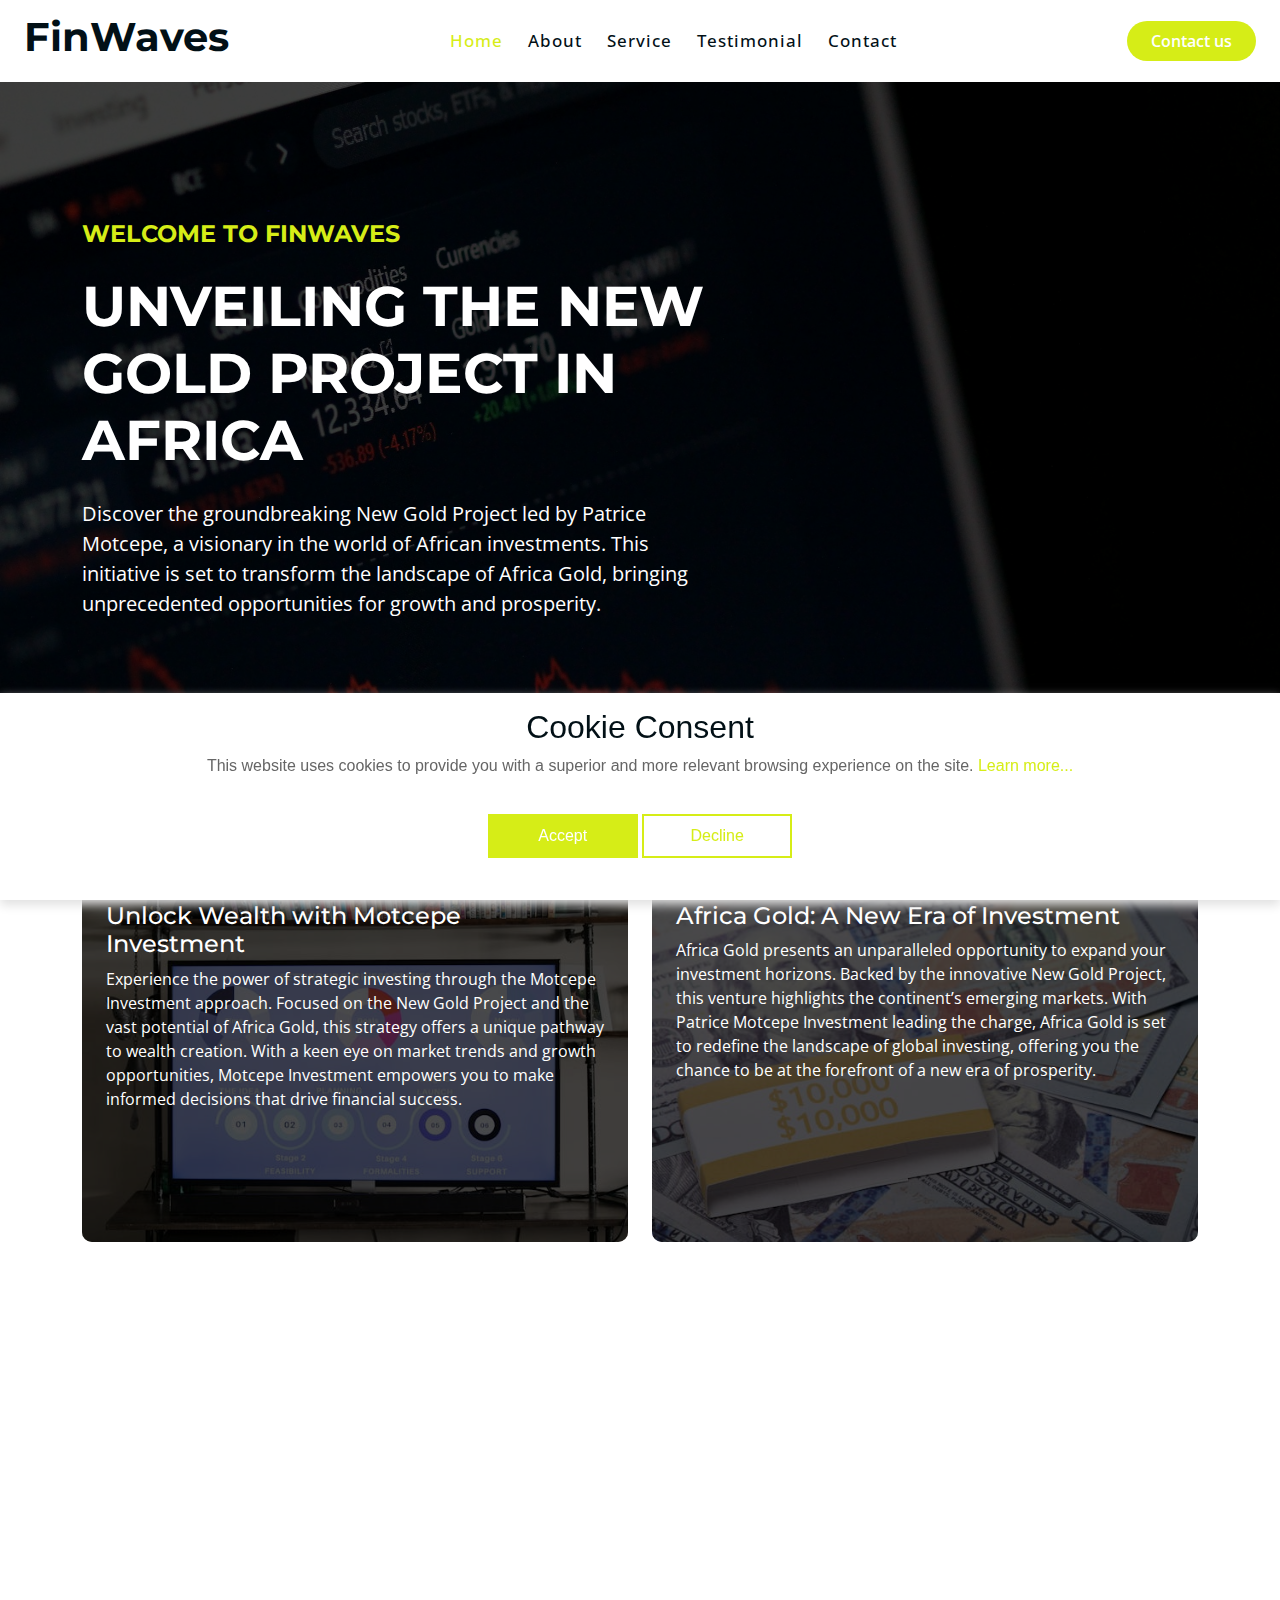
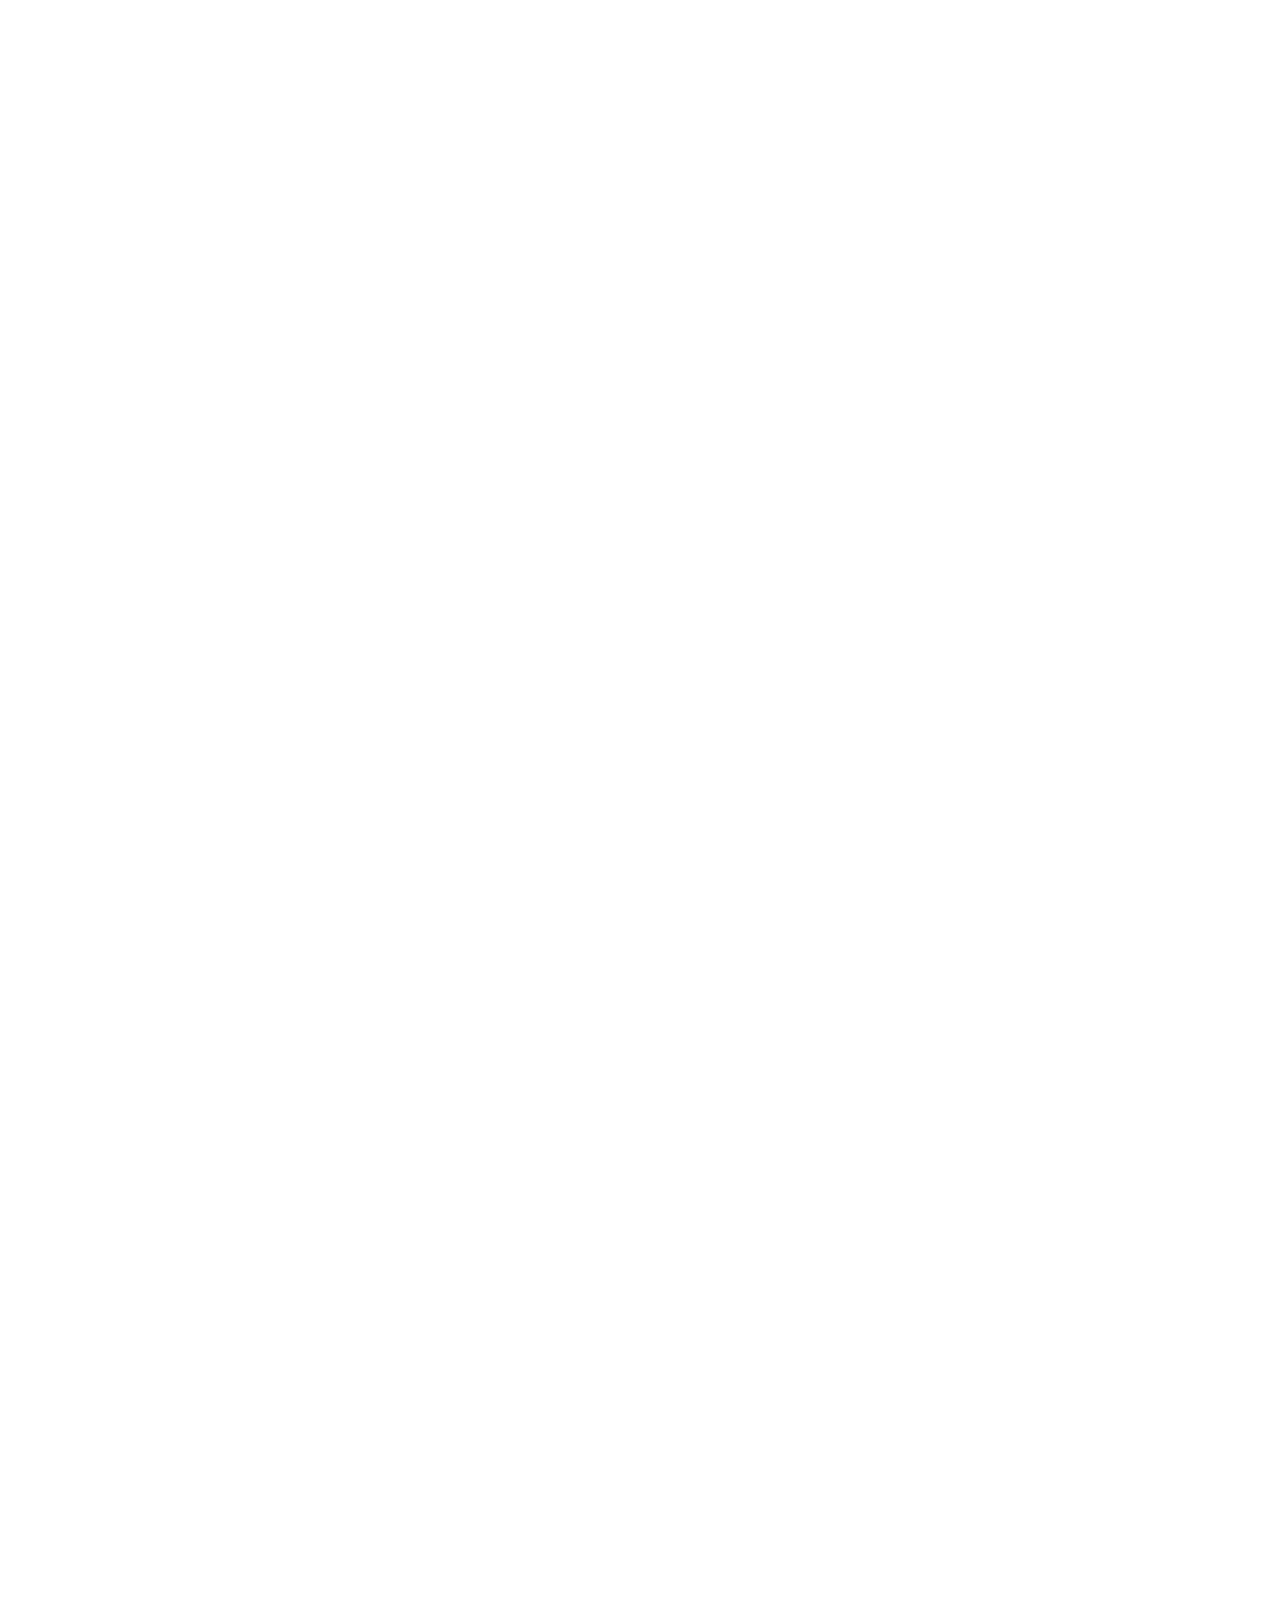
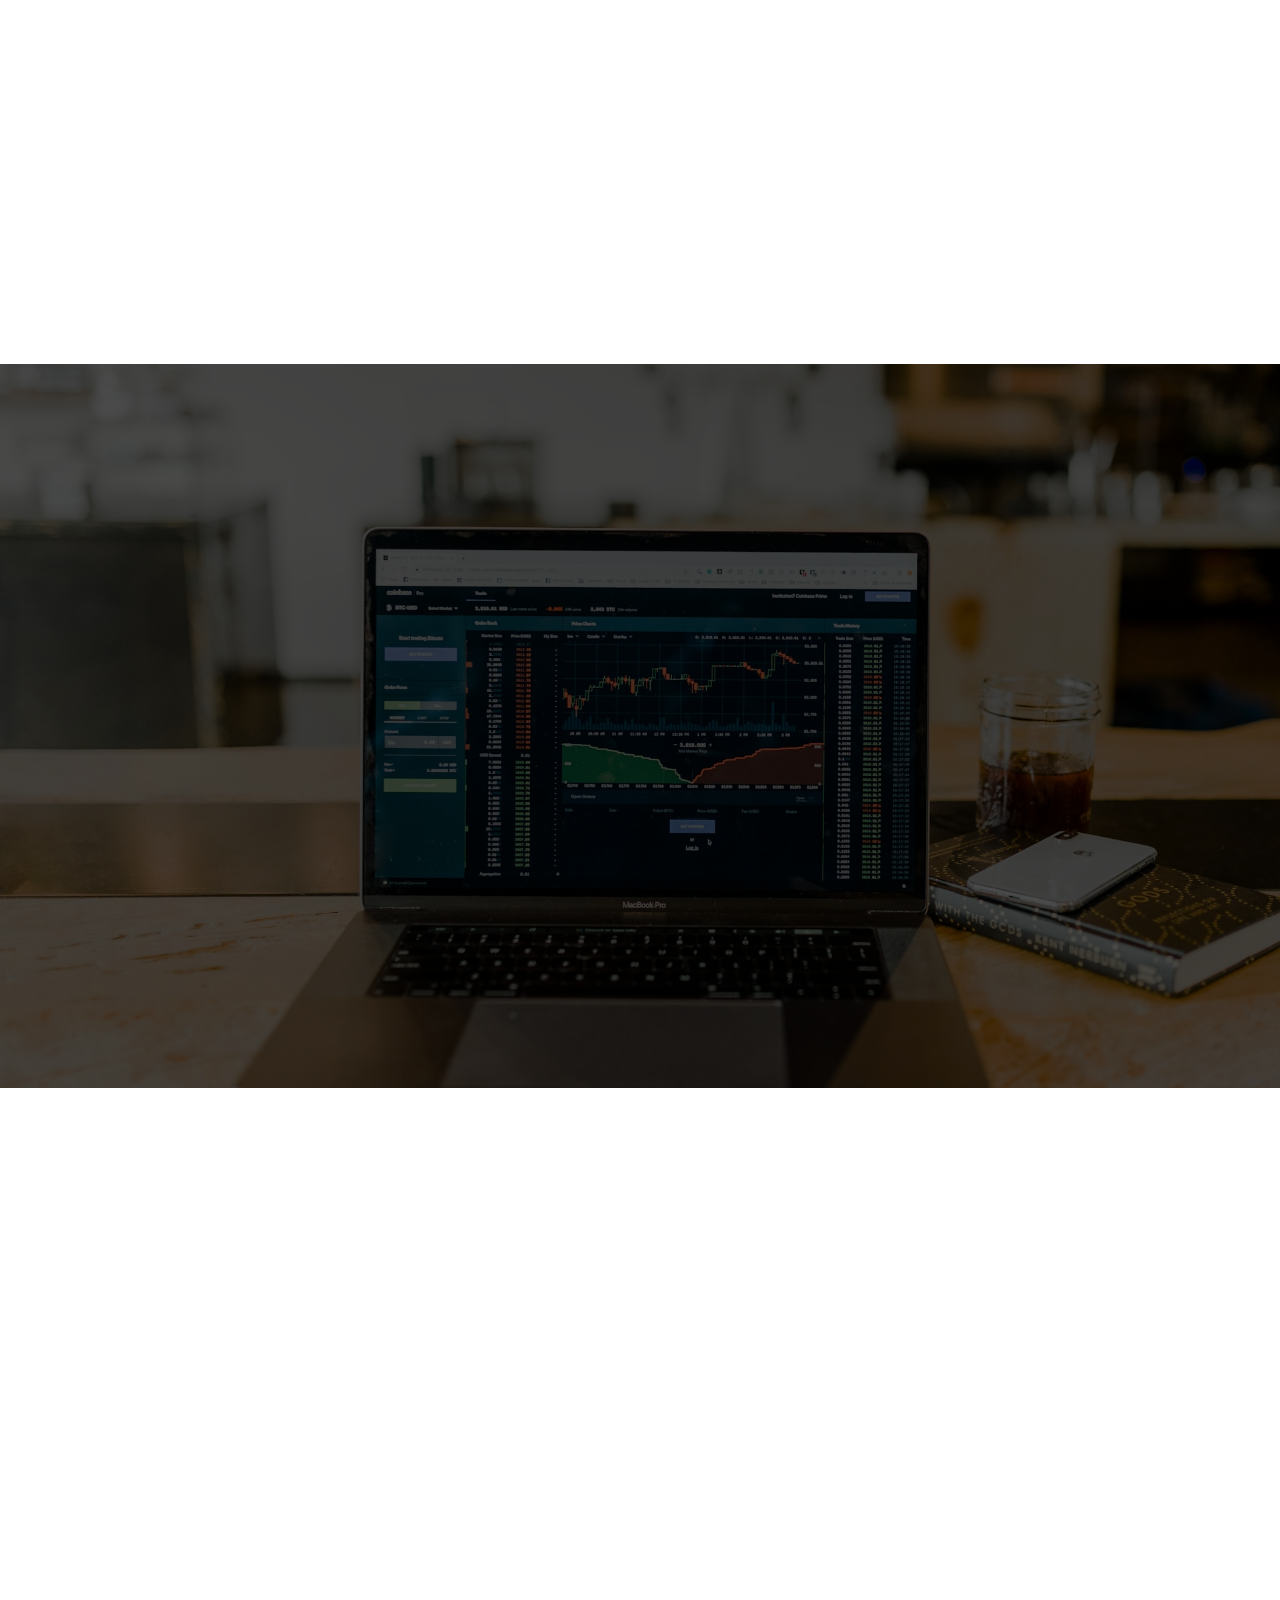
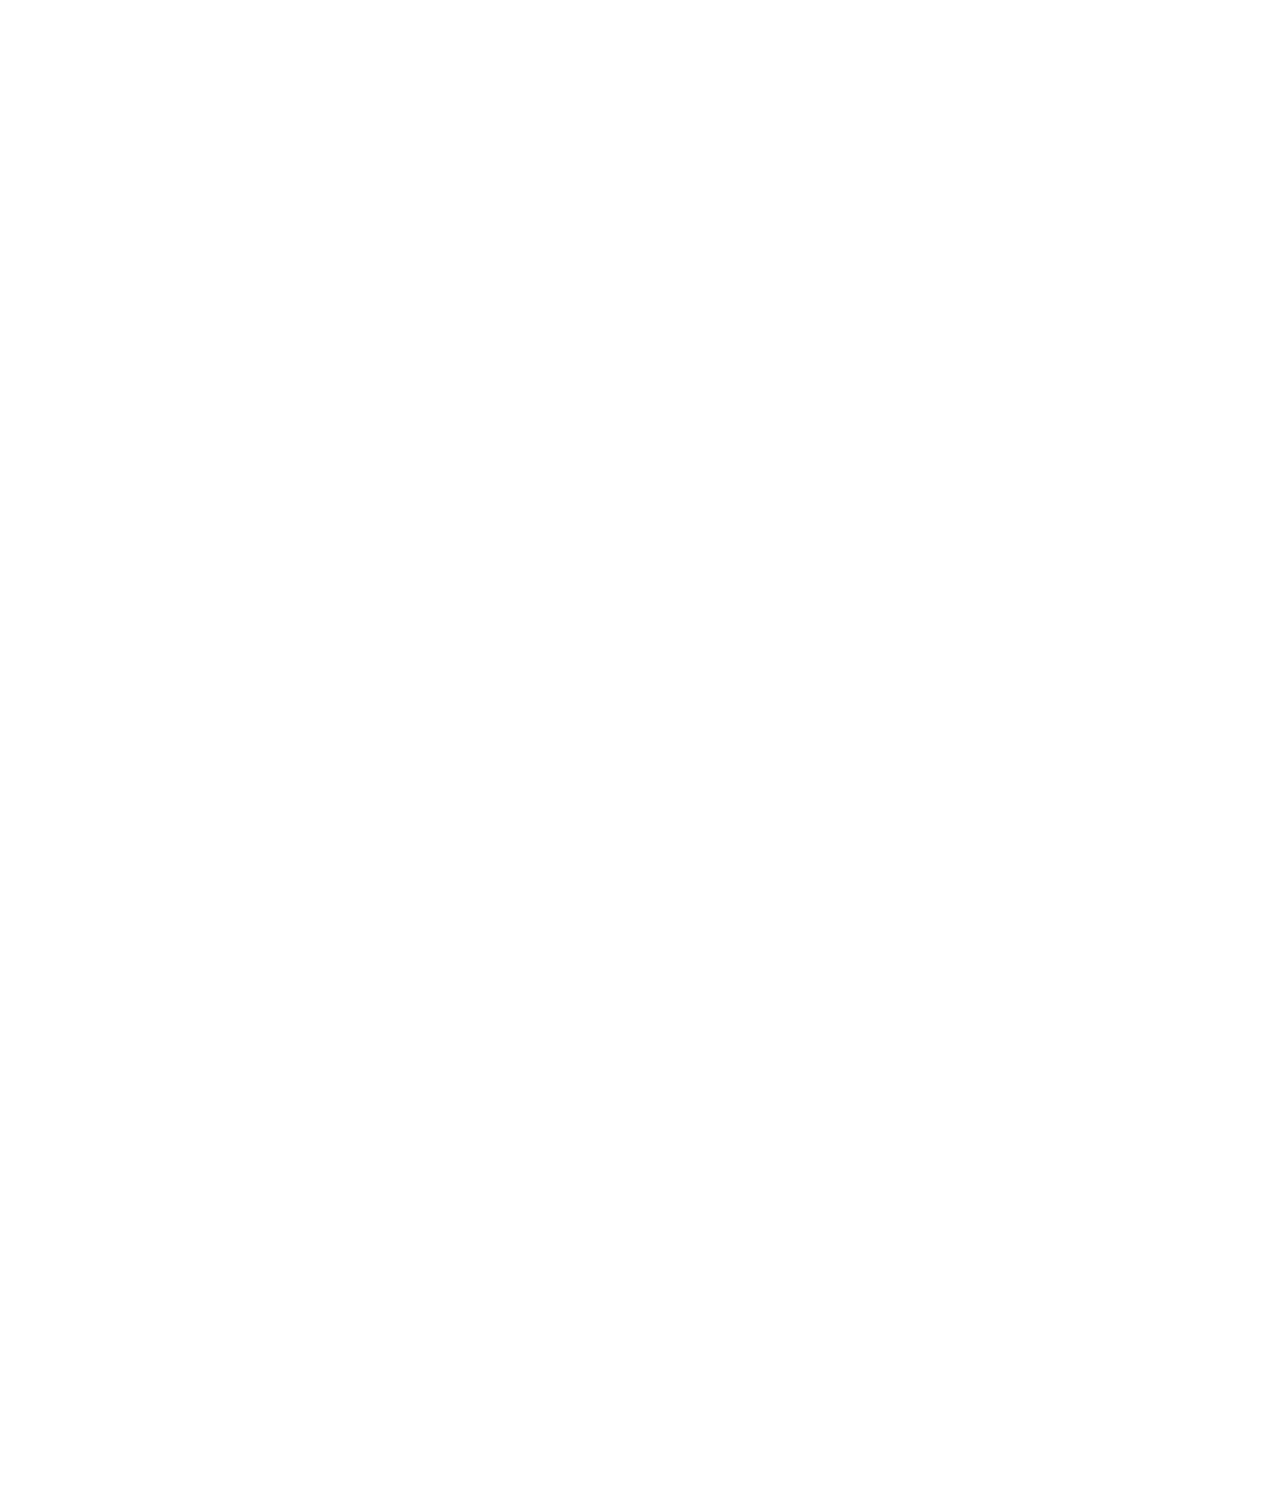
<file: index.html>
<!DOCTYPE html>
<html lang="en">
    <head>
        <meta charset="utf-8" />
        <title>FinWaves</title>
        <meta content="width=device-width, initial-scale=1.0" name="viewport" />
        <meta content="" name="keywords" />
        <meta content="" name="description" />

        <!-- Google Web Fonts -->
        <link rel="preconnect" href="https://fonts.googleapis.com" />
        <link rel="preconnect" href="https://fonts.gstatic.com" crossorigin />
        <link
            href="https://fonts.googleapis.com/css2?family=Montserrat:ital,wght@0,100..900;1,100..900&family=Open+Sans:ital,wdth,wght@0,75..100,300..800;1,75..100,300..800&display=swap"
            rel="stylesheet"
        />

        <!-- Icon Font Stylesheet -->
        <link
            rel="stylesheet"
            href="https://use.fontawesome.com/releases/v5.15.4/css/all.css"
        />
        <link
            href="https://cdn.jsdelivr.net/npm/bootstrap-icons@1.4.1/font/bootstrap-icons.css"
            rel="stylesheet"
        />

        <!-- Libraries Stylesheet -->
        <link href="lib/animate/animate.min.css" rel="stylesheet" />
        <link href="lib/lightbox/css/lightbox.min.css" rel="stylesheet" />
        <link
            href="lib/owlcarousel/assets/owl.carousel.min.css"
            rel="stylesheet"
        />

        <!-- Customized Bootstrap Stylesheet -->
        <link href="css/bootstrap.min.css" rel="stylesheet" />

        <link rel="shortcut icon" href="img/favicon.ico" type="image/x-icon" />

        <!-- Template Stylesheet -->
        <link href="css/style.css" rel="stylesheet" />
    </head>

    <body>
        <!-- Spinner Start -->
        <div
            id="spinner"
            class="show bg-white position-fixed translate-middle w-100 vh-100 top-50 start-50 d-flex align-items-center justify-content-center"
        >
            <div
                class="spinner-border text-primary"
                style="width: 3rem; height: 3rem"
                role="status"
            >
                <span class="sr-only">Loading...</span>
            </div>
        </div>
        <!-- Spinner End -->

        <!-- Navbar & Hero Start -->
        <div class="container-fluid nav-bar sticky-top px-4 py-2 py-lg-0">
            <nav class="navbar navbar-expand-lg navbar-light">
                <a href="" class="navbar-brand p-0">
                    <h1 class="display-6 text-dark">FinWaves</h1>
                    <!-- <img src="img/logo.png" alt="Logo"> -->
                </a>
                <button
                    class="navbar-toggler"
                    type="button"
                    data-bs-toggle="collapse"
                    data-bs-target="#navbarCollapse"
                >
                    <span class="fa fa-bars"></span>
                </button>
                <div class="collapse navbar-collapse" id="navbarCollapse">
                    <div class="navbar-nav mx-auto py-0">
                        <a href="index.html" class="nav-item nav-link active"
                            >Home</a
                        >
                        <a href="about.html" class="nav-item nav-link">About</a>
                        <a href="service.html" class="nav-item nav-link"
                            >Service</a
                        >
                        <a href="testimonial.html" class="nav-item nav-link"
                            >Testimonial</a
                        >
                        <a href="contact.html" class="nav-item nav-link"
                            >Contact</a
                        >
                    </div>
                    <a
                        href="contact.html"
                        class="btn btn-primary rounded-pill py-2 px-4 flex-shrink-0"
                        >Contact us</a
                    >
                </div>
            </nav>
        </div>
        <!-- Navbar & Hero End -->

        <!-- Carousel Start -->
        <div class="header-carousel owl-carousel">
            <div class="header-carousel-item">
                <img
                    src="img/carousel-1.jpg"
                    class="img-fluid w-100"
                    alt="Image"
                />
                <div class="carousel-caption">
                    <div class="container align-items-center py-4">
                        <div class="row g-5 align-items-center">
                            <div
                                class="col-xl-7 fadeInLeft animated"
                                data-animation="fadeInLeft"
                                data-delay="1s"
                                style="animation-delay: 1s"
                            >
                                <div class="text-start">
                                    <h4
                                        class="text-primary text-uppercase fw-bold mb-4"
                                    >
                                        Welcome To FinWaves
                                    </h4>
                                    <h1
                                        class="display-4 text-uppercase text-white mb-4"
                                    >
                                        Unveiling the New Gold Project in Africa
                                    </h1>
                                    <p class="mb-4 fs-5">
                                        Discover the groundbreaking New Gold
                                        Project led by Patrice Motcepe, a
                                        visionary in the world of African
                                        investments. This initiative is set to
                                        transform the landscape of Africa Gold,
                                        bringing unprecedented opportunities for
                                        growth and prosperity.
                                    </p>
                                </div>
                            </div>
                        </div>
                    </div>
                </div>
            </div>
            <div class="header-carousel-item">
                <img
                    src="img/carousel-2.jpg"
                    class="img-fluid w-100"
                    alt="Image"
                />
                <div class="carousel-caption">
                    <div class="container py-4">
                        <div class="row g-5 align-items-center">
                            <div
                                class="col-xl-7 fadeInLeft animated"
                                data-animation="fadeInLeft"
                                data-delay="1s"
                                style="animation-delay: 1s"
                            >
                                <div class="text-start">
                                    <h4
                                        class="text-primary text-uppercase fw-bold mb-4"
                                    >
                                        Unlock Your Potential
                                    </h4>
                                    <h1
                                        class="display-4 text-uppercase text-white mb-4"
                                    >
                                        Strategic Financial Planning with
                                        Patrice Motcepe Investment
                                    </h1>
                                    <p class="mb-4 fs-5">
                                        Elevate your investment portfolio with
                                        Gold Capital, a strategic approach that
                                        aligns with the principles of Patrice
                                        Motcepe Investment. Focused on
                                        sustainable growth and long-term
                                        success, this method integrates
                                        financial planning with Africa Gold
                                        opportunities.
                                    </p>
                                </div>
                            </div>
                        </div>
                    </div>
                </div>
            </div>
        </div>
        <!-- Carousel End -->

        <!-- Feature Start -->
        <div class="container-fluid feature py-5">
            <div class="container py-5">
                <div class="row g-4">
                    <div class="col-lg-6 wow fadeInUp" data-wow-delay="0.2s">
                        <div class="feature-item">
                            <img
                                src="img/feature-1.jpg"
                                class="img-fluid rounded w-100"
                                alt="Image"
                            />
                            <div class="feature-content p-4">
                                <div class="feature-content-inner">
                                    <h4 class="text-white">
                                        Unlock Wealth with Motcepe Investment
                                    </h4>
                                    <p class="text-white">
                                        Experience the power of strategic
                                        investing through the Motcepe Investment
                                        approach. Focused on the New Gold
                                        Project and the vast potential of Africa
                                        Gold, this strategy offers a unique
                                        pathway to wealth creation. With a keen
                                        eye on market trends and growth
                                        opportunities, Motcepe Investment
                                        empowers you to make informed decisions
                                        that drive financial success.
                                    </p>
                                </div>
                            </div>
                        </div>
                    </div>

                    <div class="col-lg-6 wow fadeInUp" data-wow-delay="0.6s">
                        <div class="feature-item">
                            <img
                                src="img/feature-3.jpg"
                                class="img-fluid rounded w-100"
                                alt="Image"
                            />
                            <div class="feature-content p-4">
                                <div class="feature-content-inner">
                                    <h4 class="text-white">
                                        Africa Gold: A New Era of Investment
                                    </h4>
                                    <p class="text-white">
                                        Africa Gold presents an unparalleled
                                        opportunity to expand your investment
                                        horizons. Backed by the innovative New
                                        Gold Project, this venture highlights
                                        the continent’s emerging markets. With
                                        Patrice Motcepe Investment leading the
                                        charge, Africa Gold is set to redefine
                                        the landscape of global investing,
                                        offering you the chance to be at the
                                        forefront of a new era of prosperity.
                                    </p>
                                </div>
                            </div>
                        </div>
                    </div>
                </div>
            </div>
        </div>
        <!-- Feature End -->

        <!-- About Start -->
        <div class="container-fluid about pb-5">
            <div class="container pb-5">
                <div class="row g-5">
                    <div class="col-xl-6 wow fadeInUp" data-wow-delay="0.2s">
                        <div>
                            <h4 class="text-primary">Our Approach</h4>
                            <h1 class="display-5 mb-4">
                                Our Vision for Strategic Wealth Creation
                            </h1>
                            <p class="mb-5">
                                In the rapidly evolving world of investing,
                                having a well-defined and forward-thinking
                                approach is essential for achieving sustained
                                financial success. Our approach to investing is
                                built on a foundation of innovation, strategic
                                insight, and a deep understanding of the global
                                markets. At the heart of this approach lies a
                                commitment to unlocking the immense potential of
                                gold, particularly in Africa, through
                                initiatives like the Motcepe Investment and the
                                New Gold Project. This approach not only
                                provides immediate opportunities for growth but
                                also ensures long-term financial security
                                through comprehensive planning and strategic
                                capital allocation. Leveraging the Power of
                                Motcepe Investment Motcepe Investment represents
                                a groundbreaking strategy that focuses on
                                leveraging Africa’s abundant gold resources to
                                create significant value for investors. With
                                Patrice Motcepe's visionary leadership, this
                                investment approach targets high-potential gold
                                projects across the continent, recognizing the
                                unique opportunities that Africa’s gold reserves
                                present in the global market. The Motcepe
                                Investment strategy is designed to identify and
                                capitalize on these opportunities, providing
                                investors with access to ventures that are
                                poised for substantial growth. The New Gold
                                Project, a centerpiece of Motcepe Investment,
                                exemplifies this strategy. This project is not
                                just about extracting gold; it’s about
                                transforming the way investments are made in
                                Africa. By focusing on sustainable development,
                                ethical practices, and local community
                                engagement, the New Gold Project ensures that
                                the benefits of gold mining are shared
                                equitably. This holistic approach not only
                                enhances the profitability of the investments
                                but also fosters long-term stability and growth
                                in the regions where these projects are based.
                                Africa Gold: A New Frontier Africa Gold stands
                                at the forefront of our investment strategy,
                                offering a new frontier for investors seeking to
                                diversify their portfolios and achieve
                                substantial returns. The continent’s rich gold
                                reserves, coupled with the innovative approaches
                                championed by Patrice Motcepe Investment, make
                                Africa Gold a compelling opportunity for those
                                looking to tap into emerging markets.
                            </p>
                        </div>
                    </div>
                    <div class="col-xl-6 wow fadeInUp" data-wow-delay="0.4s">
                        <div class="position-relative rounded">
                            <div class="rounded" style="margin-top: 40px">
                                <div class="row g-0">
                                    <div class="col-lg-12">
                                        <div class="rounded mb-4">
                                            <img
                                                src="img/approach.jpg"
                                                class="img-fluid rounded w-100"
                                                alt=""
                                            />
                                        </div>
                                    </div>
                                </div>
                            </div>
                        </div>
                    </div>
                </div>
            </div>
        </div>
        <!-- About End -->

        <!-- Ticket Packages Start -->
        <div class="container-fluid py-5">
            <div class="container py-5">
                <div class="row g-5 align-items-center">
                    <div
                        class="col-lg-12 col-xl-4 wow fadeInUp"
                        data-wow-delay="0.2s"
                    >
                        <div class="packages-item h-100">
                            <h4 class="text-primary">
                                Empowering Your Financial Journey
                            </h4>
                            <h1 class="display-5 mb-4">
                                Revolutionizing Gold Investment for Sustainable
                                Growth
                            </h1>
                            <p class="mb-4">
                                In the dynamic world of investing, staying ahead
                                requires a combination of innovation, strategy,
                                and a deep understanding of global markets. Our
                                approach is designed to revolutionize the way
                                you invest in gold, with a focus on Africa’s
                                burgeoning opportunities. Through Motcepe
                                Investment and initiatives like the New Gold
                                Project, we provide investors with unique access
                                to Africa’s gold reserves. Coupled with
                                strategic financial planning and the principles
                                of Gold Capital, our features offer a pathway to
                                sustainable growth and long-term financial
                                success. Explore how our tailored strategies can
                                help you achieve your investment goals and
                                secure a prosperous future.
                            </p>
                        </div>
                    </div>
                    <div
                        class="col-lg-6 col-xl-4 wow fadeInUp"
                        data-wow-delay="0.4s"
                    >
                        <div
                            class="pricing-item bg-dark rounded text-center p-5 h-100"
                        >
                            <div class="pb-4">
                                <h2
                                    class="mb-4 pb-4 text-primary border-bottom"
                                >
                                    Innovative Opportunities with the New Gold
                                    Project
                                </h2>
                                <p class="mb-4">
                                    The New Gold Project, a key initiative under
                                    Motcepe Investment, is redefining gold
                                    investment in Africa. By focusing on
                                    sustainable extraction and ethical
                                    practices, this project not only taps into
                                    the continent’s vast gold reserves but also
                                    ensures that the benefits are shared across
                                    local communities. This feature offers
                                    investors a unique opportunity to be part of
                                    a transformative project that combines
                                    profitability with social responsibility.
                                    Align your investment strategy with the
                                    future of Africa Gold and discover how the
                                    New Gold Project can enhance your portfolio.
                                </p>
                            </div>
                        </div>
                    </div>
                    <div
                        class="col-lg-6 col-xl-4 wow fadeInUp"
                        data-wow-delay="0.6s"
                    >
                        <div
                            class="pricing-item bg-primary rounded text-center p-5 h-100"
                        >
                            <div class="pb-4">
                                <h2 class="text-dark mb-4 pb-4 border-bottom">
                                    Gold Capital: Your Pathway to Secure
                                    Financial Growth
                                </h2>
                                <p class="text-white mb-4">
                                    Gold Capital is at the heart of our
                                    investment strategy, providing a robust
                                    framework for financial planning and asset
                                    management. By integrating the principles of
                                    Patrice Motcepe Investment, Gold Capital
                                    focuses on maximizing returns while
                                    minimizing risks. This feature offers a
                                    comprehensive approach to building and
                                    preserving wealth, ensuring that your
                                    investments are aligned with your long-term
                                    financial goals. Whether you’re looking to
                                    expand your portfolio or secure your
                                    retirement, Gold Capital provides the tools
                                    and insights needed for sustained financial
                                    success.
                                </p>
                            </div>
                        </div>
                    </div>
                </div>
            </div>
        </div>
        <!-- Ticket Packages End -->

        <!-- Attractions Start -->
        <div class="container-fluid attractions py-5">
            <div class="container attractions-section py-5">
                <div
                    class="text-center mx-auto pb-5 wow fadeInUp"
                    data-wow-delay="0.2s"
                    style="max-width: 800px"
                >
                    <h4 class="text-primary">Showcasing Our Expertise</h4>
                    <h1 class="display-5 text-white mb-4">
                        Driving Innovation and Growth in Gold Investment
                    </h1>
                    <p class="text-white mb-0">
                        Our portfolio of projects is a testament to our
                        commitment to excellence in the world of gold
                        investment. We focus on innovative initiatives that not
                        only promise substantial returns but also contribute to
                        the sustainable development of the communities and
                        regions involved. From the transformative New Gold
                        Project to strategic financial planning under Gold
                        Capital, each of our projects is carefully designed to
                        maximize value and create long-term growth. By
                        leveraging the unique opportunities presented by Motcepe
                        Investment and Africa’s vast gold reserves, we are
                        paving the way for a new era of prosperity. Explore our
                        groundbreaking projects and see how we are redefining
                        gold investment for the future.
                    </p>
                </div>
                <div
                    class="owl-carousel attractions-carousel wow fadeInUp"
                    data-wow-delay="0.1s"
                >
                    <div
                        class="attractions-item wow fadeInUp"
                        data-wow-delay="0.2s"
                    >
                        <img
                            src="img/attraction-1.jpg"
                            class="img-fluid rounded w-100"
                            alt=""
                        />
                        <a href="#" class="attractions-name"
                            >New Gold Project: Transforming Africa’s Gold
                            Landscape</a
                        >
                    </div>
                    <div
                        class="attractions-item wow fadeInUp"
                        data-wow-delay="0.4s"
                    >
                        <img
                            src="img/attraction-2.jpg"
                            class="img-fluid rounded w-100"
                            alt=""
                        />
                        <a href="#" class="attractions-name"
                            >Motcepe Investment: Strategic Growth in African
                            Markets</a
                        >
                    </div>
                    <div
                        class="attractions-item wow fadeInUp"
                        data-wow-delay="0.6s"
                    >
                        <img
                            src="img/attraction-3.jpg"
                            class="img-fluid rounded w-100"
                            alt=""
                        />
                        <a href="#" class="attractions-name"
                            >Africa Gold: Unlocking Africa’s True Potential</a
                        >
                    </div>
                    <div
                        class="attractions-item wow fadeInUp"
                        data-wow-delay="0.8s"
                    >
                        <img
                            src="img/attraction-4.jpg"
                            class="img-fluid rounded w-100"
                            alt=""
                        />
                        <a href="#" class="attractions-name"
                            >Gold Capital: Building Wealth through Strategic
                            Planning</a
                        >
                    </div>
                    <div
                        class="attractions-item wow fadeInUp"
                        data-wow-delay="1s"
                    >
                        <img
                            src="img/attraction-5.jpg"
                            class="img-fluid rounded w-100"
                            alt=""
                        />
                        <a href="#" class="attractions-name"
                            >Financial Planning: Securing Your Future with
                            Gold</a
                        >
                    </div>
                    <div
                        class="attractions-item wow fadeInUp"
                        data-wow-delay="1s"
                    >
                        <img
                            src="img/attraction-6.jpg"
                            class="img-fluid rounded w-100"
                            alt=""
                        />
                        <a href="#" class="attractions-name"
                            >Patrice Motcepe Investment: Leading Innovation in
                            Gold Ventures</a
                        >
                    </div>
                </div>
            </div>
        </div>
        <!-- Attractions End -->

        <!-- Blog Start -->
        <div class="container-fluid blog pb-5">
            <div class="container pb-5">
                <div
                    class="text-center mx-auto pb-5 wow fadeInUp"
                    data-wow-delay="0.2s"
                    style="max-width: 800px"
                >
                    <h4 class="text-primary">Our Blog</h4>
                    <h1 class="display-5 mb-4">
                        Explore the Cutting-Edge of Gold Investment Strategies
                    </h1>
                    <p class="mb-0">
                        Stay informed and ahead of the curve with our latest
                        blog posts, where we delve into the most exciting
                        developments in the world of gold investment. From deep
                        dives into the New Gold Project to expert insights on
                        financial planning with Gold Capital, our blog offers
                        valuable knowledge for both seasoned investors and those
                        just starting their journey. Learn about the innovative
                        strategies spearheaded by Patrice Motcepe Investment and
                        discover how Africa Gold is transforming the global
                        market. Our blog is your go-to resource for
                        understanding the trends, opportunities, and challenges
                        shaping the future of investing.
                    </p>
                </div>
                <div class="row g-4">
                    <div class="col-lg-4 wow fadeInUp" data-wow-delay="0.2s">
                        <div class="blog-item">
                            <div class="blog-img">
                                <a href="#">
                                    <img
                                        src="img/blog-1.jpg"
                                        class="img-fluid w-100 rounded-top"
                                        alt="Image"
                                    />
                                </a>
                                <div class="blog-date">
                                    <i class="fas fa-clock me-2"></i>August 19,
                                    2024
                                </div>
                            </div>
                            <div class="blog-content p-4">
                                <a href="#" class="h4 d-inline-block mb-4">
                                    Redefining Gold Investment in Africa</a
                                >
                                <p class="mb-4">
                                    Discover how Motcepe Investment is leading a
                                    new wave of gold investment in Africa. This
                                    post explores the strategies behind this
                                    transformative approach and what it means
                                    for the future of global investing.
                                </p>
                            </div>
                        </div>
                    </div>
                    <div class="col-lg-4 wow fadeInUp" data-wow-delay="0.4s">
                        <div class="blog-item">
                            <div class="blog-img">
                                <a href="#">
                                    <img
                                        src="img/blog-2.jpg"
                                        class="img-fluid w-100 rounded-top"
                                        alt="Image"
                                    />
                                </a>
                                <div class="blog-date">
                                    <i class="fas fa-clock me-2"></i>May 23,
                                    2024
                                </div>
                            </div>
                            <div class="blog-content p-4">
                                <a href="#" class="h4 d-inline-block mb-4">
                                    A Game-Changer for Africa Gold</a
                                >
                                <p class="mb-4">
                                    Learn about the New Gold Project, a
                                    groundbreaking initiative that is unlocking
                                    Africa’s gold potential. This article
                                    highlights the project’s impact on local
                                    economies and its significance in the global
                                    market.
                                </p>
                            </div>
                        </div>
                    </div>
                    <div class="col-lg-4 wow fadeInUp" data-wow-delay="0.6s">
                        <div class="blog-item">
                            <div class="blog-img">
                                <a href="#">
                                    <img
                                        src="img/blog-3.jpg"
                                        class="img-fluid w-100 rounded-top"
                                        alt="Image"
                                    />
                                </a>
                                <div class="blog-date">
                                    <i class="fas fa-clock me-2"></i>June 19,
                                    2024
                                </div>
                            </div>
                            <div class="blog-content p-4">
                                <a href="#" class="h4 d-inline-block mb-4">
                                    Strategic Financial Planning for Long-Term
                                    Success</a
                                >
                                <p class="mb-4">
                                    Explore the principles of Gold Capital and
                                    how strategic financial planning can enhance
                                    your investment portfolio. This post
                                    provides insights into building wealth while
                                    minimizing risks in today’s dynamic market.
                                </p>
                            </div>
                        </div>
                    </div>
                </div>
            </div>
        </div>
        <!-- Blog End -->

        <!-- Footer Start -->
        <div
            class="container-fluid footer py-5 wow fadeIn"
            data-wow-delay="0.2s"
        >
            <div class="container py-5">
                <div class="row g-5">
                    <div class="col-md-6 col-lg-6 col-xl-4">
                        <div class="footer-item">
                            <a href="index.html" class="p-0">
                                <h4 class="text-white mb-4">FinWaves</h4>
                            </a>
                            <p class="mb-2">
                                Our commitment to your financial success extends
                                beyond our services. In our footer, you'll find
                                quick access to essential information about our
                                investment strategies, resources to help you
                                make informed decisions, and ways to stay
                                connected with our latest updates.
                            </p>
                            <div class="d-flex align-items-center">
                                <i
                                    class="fas fa-map-marker-alt text-primary me-3"
                                ></i>
                                <p class="text-white mb-0">
                                    12 Robert Sobukwe St, Sunnyside, Pretoria,
                                    0002, South Africa
                                </p>
                            </div>
                            <div class="d-flex align-items-center">
                                <i
                                    class="fas fa-envelope text-primary me-3"
                                ></i>
                                <p class="text-white mb-0">
                                    fin_waves@gmail.com
                                </p>
                            </div>
                            <div class="d-flex align-items-center">
                                <i
                                    class="fa fa-phone-alt text-primary me-3"
                                ></i>
                                <p class="text-white mb-0">+27861843384</p>
                            </div>
                        </div>
                    </div>
                    <div class="col-md-6 col-lg-6 col-xl-3">
                        <div class="footer-item">
                            <h4 class="text-white mb-4">Quick Links</h4>
                            <a href="index.html"
                                ><i class="fas fa-angle-right me-2"></i> Home</a
                            >
                            <a href="about.html"
                                ><i class="fas fa-angle-right me-2"></i> About
                                us</a
                            >
                            <a href="contact.html"
                                ><i class="fas fa-angle-right me-2"></i> Contact
                                us</a
                            >
                            <a href="terms-of-use.html"
                                ><i class="fas fa-angle-right me-2"></i>Terms of
                                use</a
                            >
                            <a href="privacy-policy.html"
                                ><i class="fas fa-angle-right me-2"></i> Privacy
                                Policy</a
                            >
                        </div>
                    </div>
                    <div class="col-md-6 col-lg-6 col-xl-5">
                        <div class="footer-item">
                            <h4 class="text-white mb-4">Opening Hours</h4>
                            <div class="opening-date mb-3 pb-3">
                                <div class="opening-clock flex-shrink-0">
                                    <h6 class="text-white mb-0 me-auto">
                                        Monday - Friday:
                                    </h6>
                                    <p class="mb-0">
                                        <i
                                            class="fas fa-clock text-primary me-2"
                                        ></i>
                                        11:00 AM - 16:00 PM
                                    </p>
                                </div>
                                <div class="opening-clock flex-shrink-0">
                                    <h6 class="text-white mb-0 me-auto">
                                        Satur - Sunday:
                                    </h6>
                                    <p class="mb-0">
                                        <i
                                            class="fas fa-clock text-primary me-2"
                                        ></i>
                                        09:00 AM - 17:00 PM
                                    </p>
                                </div>
                                <div class="opening-clock flex-shrink-0">
                                    <h6 class="text-white mb-0 me-auto">
                                        Holiday:
                                    </h6>
                                    <p class="mb-0">
                                        <i
                                            class="fas fa-clock text-primary me-2"
                                        ></i>
                                        09:00 AM - 17:00 PM
                                    </p>
                                </div>
                            </div>
                            <div>
                                <p class="text-white mb-2">Payment Accepted</p>
                                <img
                                    src="img/payment.png"
                                    class="img-fluid"
                                    alt="Image"
                                />
                            </div>
                        </div>
                    </div>
                </div>
            </div>
        </div>
        <!-- Footer End -->

        <!-- Back to Top -->
        <a
            href="#"
            class="btn btn-primary btn-lg-square rounded-circle back-to-top"
            ><i class="fa fa-arrow-up"></i
        ></a>

        <!-- Cookie banner -->
        <div class="cookie-wrapper show">
            <div>
                <i class="bx bx-cookie"></i>
                <h2 style="text-align: center">Cookie Consent</h2>
            </div>

            <div class="data">
                <p>
                    This website uses cookies to provide you with a superior and
                    more relevant browsing experience on the site.
                    <a href="#">Learn more...</a>
                </p>
            </div>

            <div class="buttons">
                <button class="cookie-button" id="acceptBtn">Accept</button>
                <button class="cookie-button" id="declineBtn">Decline</button>
            </div>
        </div>
        <!-- End Cookie banner -->

        <!-- JavaScript Libraries -->
        <script src="https://ajax.googleapis.com/ajax/libs/jquery/3.6.4/jquery.min.js"></script>
        <script src="https://cdn.jsdelivr.net/npm/bootstrap@5.0.0/dist/js/bootstrap.bundle.min.js"></script>
        <script src="lib/wow/wow.min.js"></script>
        <script src="lib/easing/easing.min.js"></script>
        <script src="lib/waypoints/waypoints.min.js"></script>
        <script src="lib/counterup/counterup.min.js"></script>
        <script src="lib/lightbox/js/lightbox.min.js"></script>
        <script src="lib/owlcarousel/owl.carousel.min.js"></script>

        <!-- Template Javascript -->
        <script src="js/main.js"></script>
        <script src="js/cookiebanner.js"></script>
    </body>
</html>
</file>
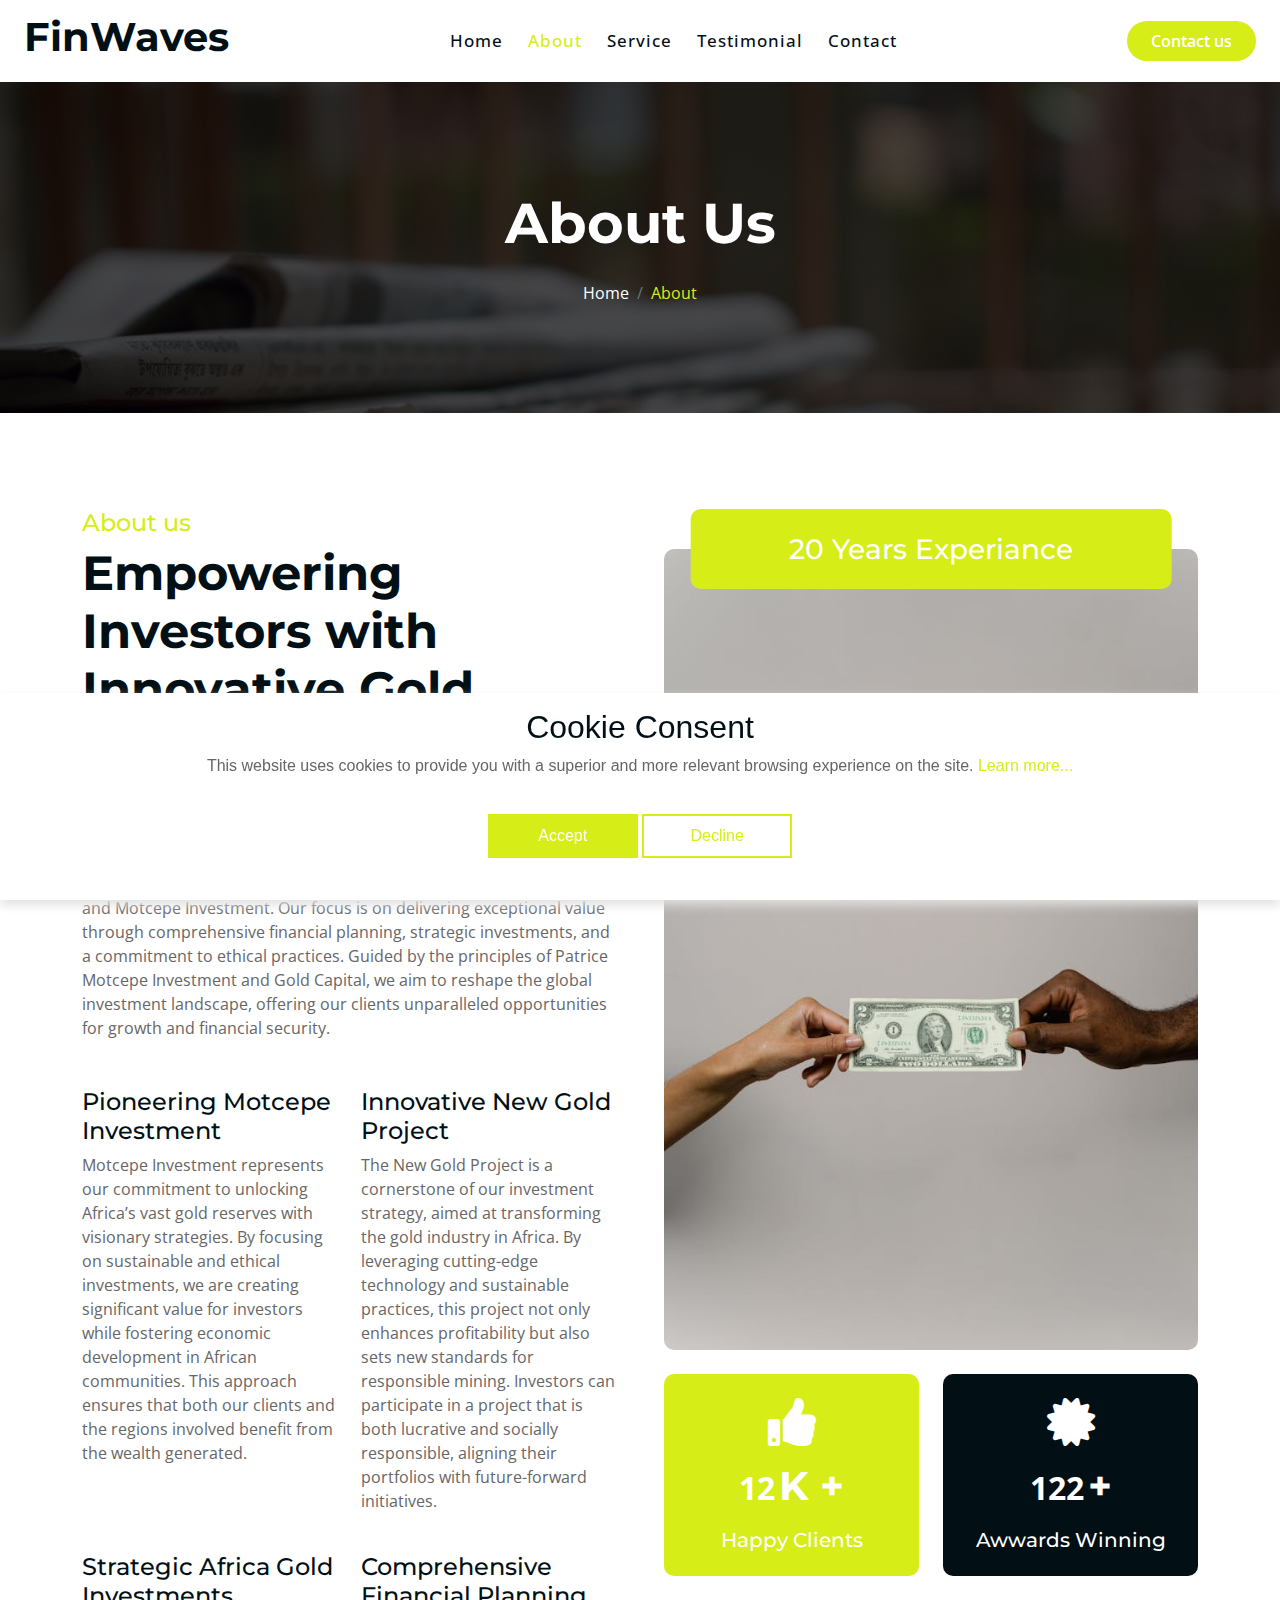
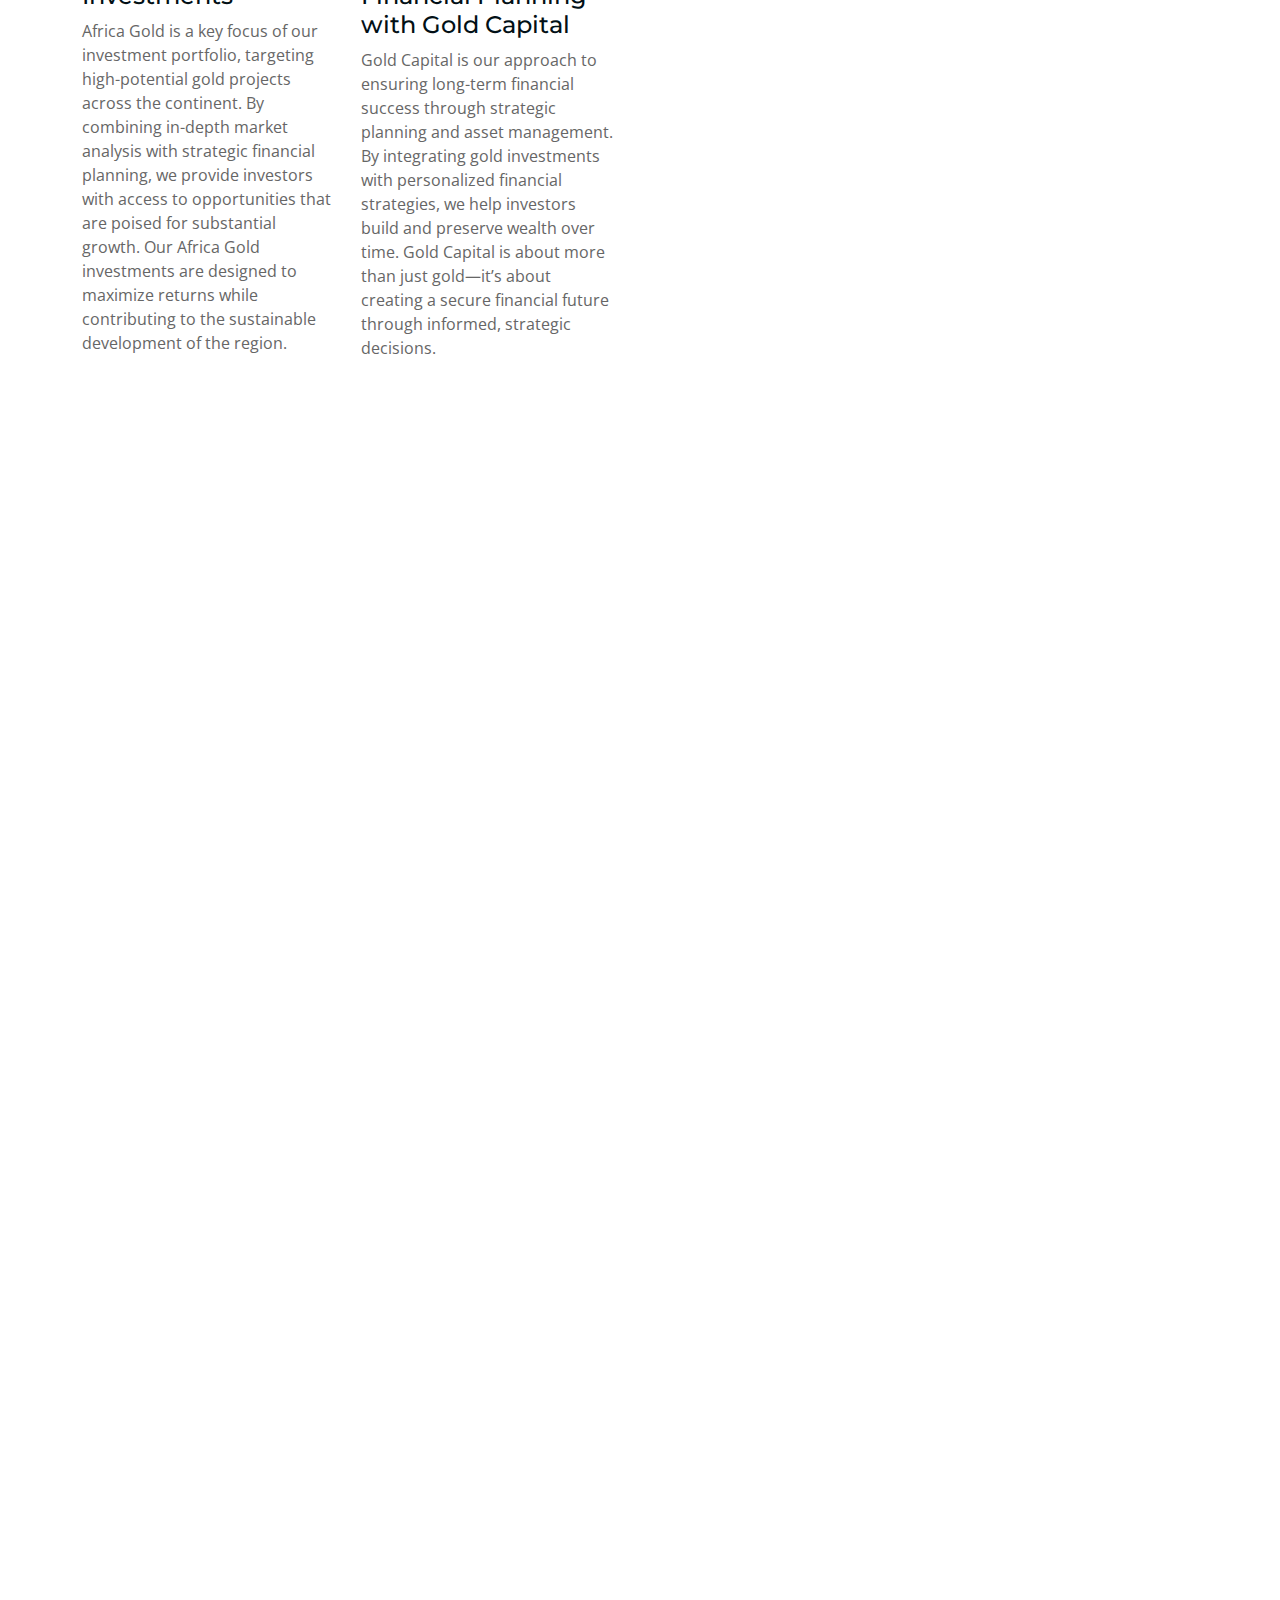
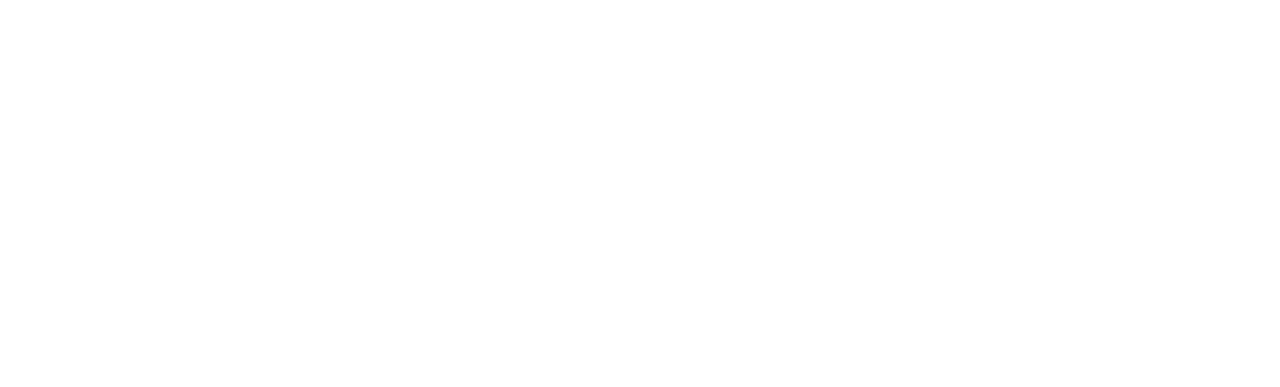
<file: about.html>
<!DOCTYPE html>
<html lang="en">
    <head>
        <meta charset="utf-8" />
        <title>FinWaves</title>
        <meta content="width=device-width, initial-scale=1.0" name="viewport" />
        <meta content="" name="keywords" />
        <meta content="" name="description" />

        <!-- Google Web Fonts -->
        <link rel="preconnect" href="https://fonts.googleapis.com" />
        <link rel="preconnect" href="https://fonts.gstatic.com" crossorigin />
        <link
            href="https://fonts.googleapis.com/css2?family=Montserrat:ital,wght@0,100..900;1,100..900&family=Open+Sans:ital,wdth,wght@0,75..100,300..800;1,75..100,300..800&display=swap"
            rel="stylesheet"
        />

        <!-- Icon Font Stylesheet -->
        <link
            rel="stylesheet"
            href="https://use.fontawesome.com/releases/v5.15.4/css/all.css"
        />
        <link
            href="https://cdn.jsdelivr.net/npm/bootstrap-icons@1.4.1/font/bootstrap-icons.css"
            rel="stylesheet"
        />

        <!-- Libraries Stylesheet -->
        <link href="lib/animate/animate.min.css" rel="stylesheet" />
        <link href="lib/lightbox/css/lightbox.min.css" rel="stylesheet" />
        <link
            href="lib/owlcarousel/assets/owl.carousel.min.css"
            rel="stylesheet"
        />

        <!-- Customized Bootstrap Stylesheet -->
        <link href="css/bootstrap.min.css" rel="stylesheet" />

        <link rel="shortcut icon" href="img/favicon.ico" type="image/x-icon" />

        <!-- Template Stylesheet -->
        <link href="css/style.css" rel="stylesheet" />
    </head>

    <body>
        <!-- Spinner Start -->
        <div
            id="spinner"
            class="show bg-white position-fixed translate-middle w-100 vh-100 top-50 start-50 d-flex align-items-center justify-content-center"
        >
            <div
                class="spinner-border text-primary"
                style="width: 3rem; height: 3rem"
                role="status"
            >
                <span class="sr-only">Loading...</span>
            </div>
        </div>
        <!-- Spinner End -->

        <!-- Navbar & Hero Start -->
        <div class="container-fluid nav-bar sticky-top px-4 py-2 py-lg-0">
            <nav class="navbar navbar-expand-lg navbar-light">
                <a href="" class="navbar-brand p-0">
                    <h1 class="display-6 text-dark">FinWaves</h1>
                    <!-- <img src="img/logo.png" alt="Logo"> -->
                </a>
                <button
                    class="navbar-toggler"
                    type="button"
                    data-bs-toggle="collapse"
                    data-bs-target="#navbarCollapse"
                >
                    <span class="fa fa-bars"></span>
                </button>
                <div class="collapse navbar-collapse" id="navbarCollapse">
                    <div class="navbar-nav mx-auto py-0">
                        <a href="index.html" class="nav-item nav-link">Home</a>
                        <a href="about.html" class="nav-item nav-link active"
                            >About</a
                        >
                        <a href="service.html" class="nav-item nav-link"
                            >Service</a
                        >
                        <a href="testimonial.html" class="nav-item nav-link"
                            >Testimonial</a
                        >
                        <a href="contact.html" class="nav-item nav-link"
                            >Contact</a
                        >
                    </div>
                    <a
                        href="contact.html"
                        class="btn btn-primary rounded-pill py-2 px-4 flex-shrink-0"
                        >Contact us</a
                    >
                </div>
            </nav>
        </div>
        <!-- Navbar & Hero End -->

        <!-- Header Start -->
        <div class="container-fluid bg-breadcrumb bg1">
            <div class="container text-center py-5" style="max-width: 900px">
                <h4
                    class="text-white display-4 mb-4 wow fadeInDown"
                    data-wow-delay="0.1s"
                >
                    About Us
                </h4>
                <ol
                    class="breadcrumb d-flex justify-content-center mb-0 wow fadeInDown"
                    data-wow-delay="0.3s"
                >
                    <li class="breadcrumb-item">
                        <a href="index.html">Home</a>
                    </li>
                    <li class="breadcrumb-item active text-primary">About</li>
                </ol>
            </div>
        </div>
        <!-- Header End -->

        <!-- About Start -->
        <div class="container-fluid about py-5">
            <div class="container py-5">
                <div class="row g-5">
                    <div class="col-xl-6 wow fadeInUp" data-wow-delay="0.2s">
                        <div>
                            <h4 class="text-primary">About us</h4>
                            <h1 class="display-5 mb-4">
                                Empowering Investors with Innovative Gold
                                Strategies
                            </h1>
                            <p class="mb-5">
                                Our mission is to empower investors by providing
                                innovative, strategic, and sustainable
                                approaches to gold investment. With a deep
                                understanding of Africa's gold potential, we are
                                at the forefront of creating wealth through
                                pioneering projects like the New Gold Project
                                and Motcepe Investment. Our focus is on
                                delivering exceptional value through
                                comprehensive financial planning, strategic
                                investments, and a commitment to ethical
                                practices. Guided by the principles of Patrice
                                Motcepe Investment and Gold Capital, we aim to
                                reshape the global investment landscape,
                                offering our clients unparalleled opportunities
                                for growth and financial security.
                            </p>
                            <div class="row g-4">
                                <div class="col-md-6">
                                    <div class="d-flex">
                                        <div>
                                            <h4>
                                                Pioneering Motcepe Investment
                                            </h4>
                                            <p>
                                                Motcepe Investment represents
                                                our commitment to unlocking
                                                Africa’s vast gold reserves with
                                                visionary strategies. By
                                                focusing on sustainable and
                                                ethical investments, we are
                                                creating significant value for
                                                investors while fostering
                                                economic development in African
                                                communities. This approach
                                                ensures that both our clients
                                                and the regions involved benefit
                                                from the wealth generated.
                                            </p>
                                        </div>
                                    </div>
                                </div>
                                <div class="col-md-6">
                                    <div class="d-flex">
                                        <div>
                                            <h4>Innovative New Gold Project</h4>
                                            <p>
                                                The New Gold Project is a
                                                cornerstone of our investment
                                                strategy, aimed at transforming
                                                the gold industry in Africa. By
                                                leveraging cutting-edge
                                                technology and sustainable
                                                practices, this project not only
                                                enhances profitability but also
                                                sets new standards for
                                                responsible mining. Investors
                                                can participate in a project
                                                that is both lucrative and
                                                socially responsible, aligning
                                                their portfolios with
                                                future-forward initiatives.
                                            </p>
                                        </div>
                                    </div>
                                </div>
                                <div class="col-md-6">
                                    <div class="d-flex">
                                        <div>
                                            <h4>
                                                Strategic Africa Gold
                                                Investments
                                            </h4>
                                            <p>
                                                Africa Gold is a key focus of
                                                our investment portfolio,
                                                targeting high-potential gold
                                                projects across the continent.
                                                By combining in-depth market
                                                analysis with strategic
                                                financial planning, we provide
                                                investors with access to
                                                opportunities that are poised
                                                for substantial growth. Our
                                                Africa Gold investments are
                                                designed to maximize returns
                                                while contributing to the
                                                sustainable development of the
                                                region.
                                            </p>
                                        </div>
                                    </div>
                                </div>
                                <div class="col-md-6">
                                    <div class="d-flex">
                                        <div>
                                            <h4>
                                                Comprehensive Financial Planning
                                                with Gold Capital
                                            </h4>
                                            <p>
                                                Gold Capital is our approach to
                                                ensuring long-term financial
                                                success through strategic
                                                planning and asset management.
                                                By integrating gold investments
                                                with personalized financial
                                                strategies, we help investors
                                                build and preserve wealth over
                                                time. Gold Capital is about more
                                                than just gold—it’s about
                                                creating a secure financial
                                                future through informed,
                                                strategic decisions.
                                            </p>
                                        </div>
                                    </div>
                                </div>
                            </div>
                        </div>
                    </div>
                    <div class="col-xl-6 wow fadeInUp" data-wow-delay="0.4s">
                        <div class="position-relative rounded">
                            <div class="rounded" style="margin-top: 40px">
                                <div class="row g-0">
                                    <div class="col-lg-12">
                                        <div class="rounded mb-4">
                                            <img
                                                src="img/about.jpg"
                                                class="img-fluid rounded w-100"
                                                alt=""
                                            />
                                        </div>
                                        <div class="row gx-4 gy-0">
                                            <div class="col-6">
                                                <div
                                                    class="counter-item bg-primary rounded text-center p-4 h-100"
                                                >
                                                    <div
                                                        class="counter-item-icon mx-auto mb-3"
                                                    >
                                                        <i
                                                            class="fas fa-thumbs-up fa-3x text-white"
                                                        ></i>
                                                    </div>
                                                    <div
                                                        class="counter-counting mb-3"
                                                    >
                                                        <span
                                                            class="text-white fs-2 fw-bold"
                                                            data-toggle="counter-up"
                                                            >12</span
                                                        >
                                                        <span
                                                            class="h1 fw-bold text-white"
                                                            >K +</span
                                                        >
                                                    </div>
                                                    <h5 class="text-white mb-0">
                                                        Happy Clients
                                                    </h5>
                                                </div>
                                            </div>
                                            <div class="col-6">
                                                <div
                                                    class="counter-item bg-dark rounded text-center p-4 h-100"
                                                >
                                                    <div
                                                        class="counter-item-icon mx-auto mb-3"
                                                    >
                                                        <i
                                                            class="fas fa-certificate fa-3x text-white"
                                                        ></i>
                                                    </div>
                                                    <div
                                                        class="counter-counting mb-3"
                                                    >
                                                        <span
                                                            class="text-white fs-2 fw-bold"
                                                            data-toggle="counter-up"
                                                            >122</span
                                                        >
                                                        <span
                                                            class="h1 fw-bold text-white"
                                                        >
                                                            +</span
                                                        >
                                                    </div>
                                                    <h5 class="text-white mb-0">
                                                        Awwards Winning
                                                    </h5>
                                                </div>
                                            </div>
                                        </div>
                                    </div>
                                </div>
                            </div>
                            <div
                                class="rounded bg-primary p-4 position-absolute d-flex justify-content-center"
                                style="
                                    width: 90%;
                                    height: 80px;
                                    top: -40px;
                                    left: 50%;
                                    transform: translateX(-50%);
                                "
                            >
                                <h3 class="mb-0 text-white">
                                    20 Years Experiance
                                </h3>
                            </div>
                        </div>
                    </div>
                </div>
            </div>
        </div>
        <!-- About End -->

        <!-- Team Start -->
        <div class="container-fluid team pb-5">
            <div class="container pb-5">
                <div
                    class="text-center mx-auto pb-5 wow fadeInUp"
                    data-wow-delay="0.2s"
                    style="max-width: 800px"
                >
                    <h4 class="text-primary">Meet Our Team</h4>
                    <h1 class="display-5 mb-4">
                        Meet the Visionaries Behind Our Investment Success
                    </h1>
                    <p class="mb-0">
                        Our team is composed of dedicated professionals who are
                        passionate about transforming the gold investment
                        landscape. With a wealth of experience in financial
                        planning and a deep understanding of Africa’s gold
                        potential, we are committed to guiding our clients
                        through every step of their investment journey. By
                        leveraging the innovative strategies inspired by Motcepe
                        Investment and the New Gold Project, we aim to create
                        sustainable wealth and opportunities for all our
                        investors. Together, we are focused on building a
                        brighter future in the gold industry, driven by
                        integrity and a commitment to excellence.
                    </p>
                </div>
                <div class="row g-4 justify-content-center">
                    <div
                        class="col-md-6 col-lg-6 col-xl-4 wow fadeInUp"
                        data-wow-delay="0.2s"
                    >
                        <div class="team-item p-4">
                            <div class="team-content">
                                <div
                                    class="d-flex justify-content-between border-bottom pb-4"
                                >
                                    <div class="text-start">
                                        <h4 class="mb-0">Sarah Johnson</h4>
                                        <p class="mb-0">
                                            Investment Strategist
                                        </p>
                                    </div>
                                    <div>
                                        <img
                                            src="img/team-1.jpg"
                                            class="img-fluid rounded"
                                            style="width: 100px; height: 100px"
                                            alt=""
                                        />
                                    </div>
                                </div>

                                <p class="text-center mb-0">
                                    With over a decade of experience in
                                    investment management, Sarah specializes in
                                    developing tailored strategies for gold
                                    investments. Her expertise in financial
                                    planning and keen insight into the Africa
                                    Gold market allow her to identify
                                    high-potential opportunities, ensuring that
                                    clients achieve their investment goals.
                                </p>
                            </div>
                        </div>
                    </div>
                    <div
                        class="col-md-6 col-lg-6 col-xl-4 wow fadeInUp"
                        data-wow-delay="0.4s"
                    >
                        <div class="team-item p-4">
                            <div class="team-content">
                                <div
                                    class="d-flex justify-content-between border-bottom pb-4"
                                >
                                    <div class="text-start">
                                        <h4 class="mb-0">Mark Thompson</h4>
                                        <p class="mb-0">Financial Analyst</p>
                                    </div>
                                    <div>
                                        <img
                                            src="img/team-2.jpg"
                                            class="img-fluid rounded"
                                            style="width: 100px; height: 100px"
                                            alt=""
                                        />
                                    </div>
                                </div>
                                <p class="text-center mb-0">
                                    Michael is a seasoned financial analyst with
                                    a strong background in market research and
                                    investment analysis. His role involves
                                    evaluating the impact of the New Gold
                                    Project and other initiatives under Patrice
                                    Motcepe Investment, providing clients with
                                    data-driven insights to inform their
                                    investment decisions.
                                </p>
                            </div>
                        </div>
                    </div>
                    <div
                        class="col-md-6 col-lg-6 col-xl-4 wow fadeInUp"
                        data-wow-delay="0.6s"
                    >
                        <div class="team-item p-4">
                            <div class="team-content">
                                <div
                                    class="d-flex justify-content-between border-bottom pb-4"
                                >
                                    <div class="text-start">
                                        <h4 class="mb-0">Emily Chen</h4>
                                        <p class="mb-0">Portfolio Manager</p>
                                    </div>
                                    <div>
                                        <img
                                            src="img/team-3.jpg"
                                            class="img-fluid rounded"
                                            style="width: 100px; height: 100px"
                                            alt=""
                                        />
                                    </div>
                                </div>

                                <p class="text-center mb-0">
                                    As a portfolio manager, Emily oversees
                                    client investments, focusing on maximizing
                                    returns through strategic asset allocation.
                                    Her deep understanding of Gold Capital
                                    principles and commitment to ethical
                                    investing enable her to craft portfolios
                                    that align with clients' financial
                                    objectives.
                                </p>
                            </div>
                        </div>
                    </div>
                </div>
            </div>
        </div>
        <!-- Team End -->

        <!-- Footer Start -->
        <div
            class="container-fluid footer py-5 wow fadeIn"
            data-wow-delay="0.2s"
        >
            <div class="container py-5">
                <div class="row g-5">
                    <div class="col-md-6 col-lg-6 col-xl-4">
                        <div class="footer-item">
                            <a href="index.html" class="p-0">
                                <h4 class="text-white mb-4">FinWaves</h4>
                            </a>
                            <p class="mb-2">
                                Our commitment to your financial success extends
                                beyond our services. In our footer, you'll find
                                quick access to essential information about our
                                investment strategies, resources to help you
                                make informed decisions, and ways to stay
                                connected with our latest updates.
                            </p>
                            <div class="d-flex align-items-center">
                                <i
                                    class="fas fa-map-marker-alt text-primary me-3"
                                ></i>
                                <p class="text-white mb-0">
                                    12 Robert Sobukwe St, Sunnyside, Pretoria,
                                    0002, South Africa
                                </p>
                            </div>
                            <div class="d-flex align-items-center">
                                <i
                                    class="fas fa-envelope text-primary me-3"
                                ></i>
                                <p class="text-white mb-0">
                                    fin_waves@gmail.com
                                </p>
                            </div>
                            <div class="d-flex align-items-center">
                                <i
                                    class="fa fa-phone-alt text-primary me-3"
                                ></i>
                                <p class="text-white mb-0">+27861843384</p>
                            </div>
                        </div>
                    </div>
                    <div class="col-md-6 col-lg-6 col-xl-3">
                        <div class="footer-item">
                            <h4 class="text-white mb-4">Quick Links</h4>
                            <a href="index.html"
                                ><i class="fas fa-angle-right me-2"></i> Home</a
                            >
                            <a href="about.html"
                                ><i class="fas fa-angle-right me-2"></i> About
                                us</a
                            >
                            <a href="contact.html"
                                ><i class="fas fa-angle-right me-2"></i> Contact
                                us</a
                            >
                            <a href="terms-of-use.html"
                                ><i class="fas fa-angle-right me-2"></i>Terms of
                                use</a
                            >
                            <a href="privacy-policy.html"
                                ><i class="fas fa-angle-right me-2"></i> Privacy
                                Policy</a
                            >
                        </div>
                    </div>
                    <div class="col-md-6 col-lg-6 col-xl-5">
                        <div class="footer-item">
                            <h4 class="text-white mb-4">Opening Hours</h4>
                            <div class="opening-date mb-3 pb-3">
                                <div class="opening-clock flex-shrink-0">
                                    <h6 class="text-white mb-0 me-auto">
                                        Monday - Friday:
                                    </h6>
                                    <p class="mb-0">
                                        <i
                                            class="fas fa-clock text-primary me-2"
                                        ></i>
                                        11:00 AM - 16:00 PM
                                    </p>
                                </div>
                                <div class="opening-clock flex-shrink-0">
                                    <h6 class="text-white mb-0 me-auto">
                                        Satur - Sunday:
                                    </h6>
                                    <p class="mb-0">
                                        <i
                                            class="fas fa-clock text-primary me-2"
                                        ></i>
                                        09:00 AM - 17:00 PM
                                    </p>
                                </div>
                                <div class="opening-clock flex-shrink-0">
                                    <h6 class="text-white mb-0 me-auto">
                                        Holiday:
                                    </h6>
                                    <p class="mb-0">
                                        <i
                                            class="fas fa-clock text-primary me-2"
                                        ></i>
                                        09:00 AM - 17:00 PM
                                    </p>
                                </div>
                            </div>
                            <div>
                                <p class="text-white mb-2">Payment Accepted</p>
                                <img
                                    src="img/payment.png"
                                    class="img-fluid"
                                    alt="Image"
                                />
                            </div>
                        </div>
                    </div>
                </div>
            </div>
        </div>
        <!-- Footer End -->

        <!-- Back to Top -->
        <a
            href="#"
            class="btn btn-primary btn-lg-square rounded-circle back-to-top"
            ><i class="fa fa-arrow-up"></i
        ></a>

        <!-- Cookie banner -->
        <div class="cookie-wrapper show">
            <div>
                <i class="bx bx-cookie"></i>
                <h2 style="text-align: center">Cookie Consent</h2>
            </div>

            <div class="data">
                <p>
                    This website uses cookies to provide you with a superior and
                    more relevant browsing experience on the site.
                    <a href="#">Learn more...</a>
                </p>
            </div>

            <div class="buttons">
                <button class="cookie-button" id="acceptBtn">Accept</button>
                <button class="cookie-button" id="declineBtn">Decline</button>
            </div>
        </div>
        <!-- End Cookie banner -->

        <!-- JavaScript Libraries -->
        <script src="https://ajax.googleapis.com/ajax/libs/jquery/3.6.4/jquery.min.js"></script>
        <script src="https://cdn.jsdelivr.net/npm/bootstrap@5.0.0/dist/js/bootstrap.bundle.min.js"></script>
        <script src="lib/wow/wow.min.js"></script>
        <script src="lib/easing/easing.min.js"></script>
        <script src="lib/waypoints/waypoints.min.js"></script>
        <script src="lib/counterup/counterup.min.js"></script>
        <script src="lib/lightbox/js/lightbox.min.js"></script>
        <script src="lib/owlcarousel/owl.carousel.min.js"></script>

        <!-- Template Javascript -->
        <script src="js/main.js"></script>
        <script src="js/cookiebanner.js"></script>
    </body>
</html>
</file>
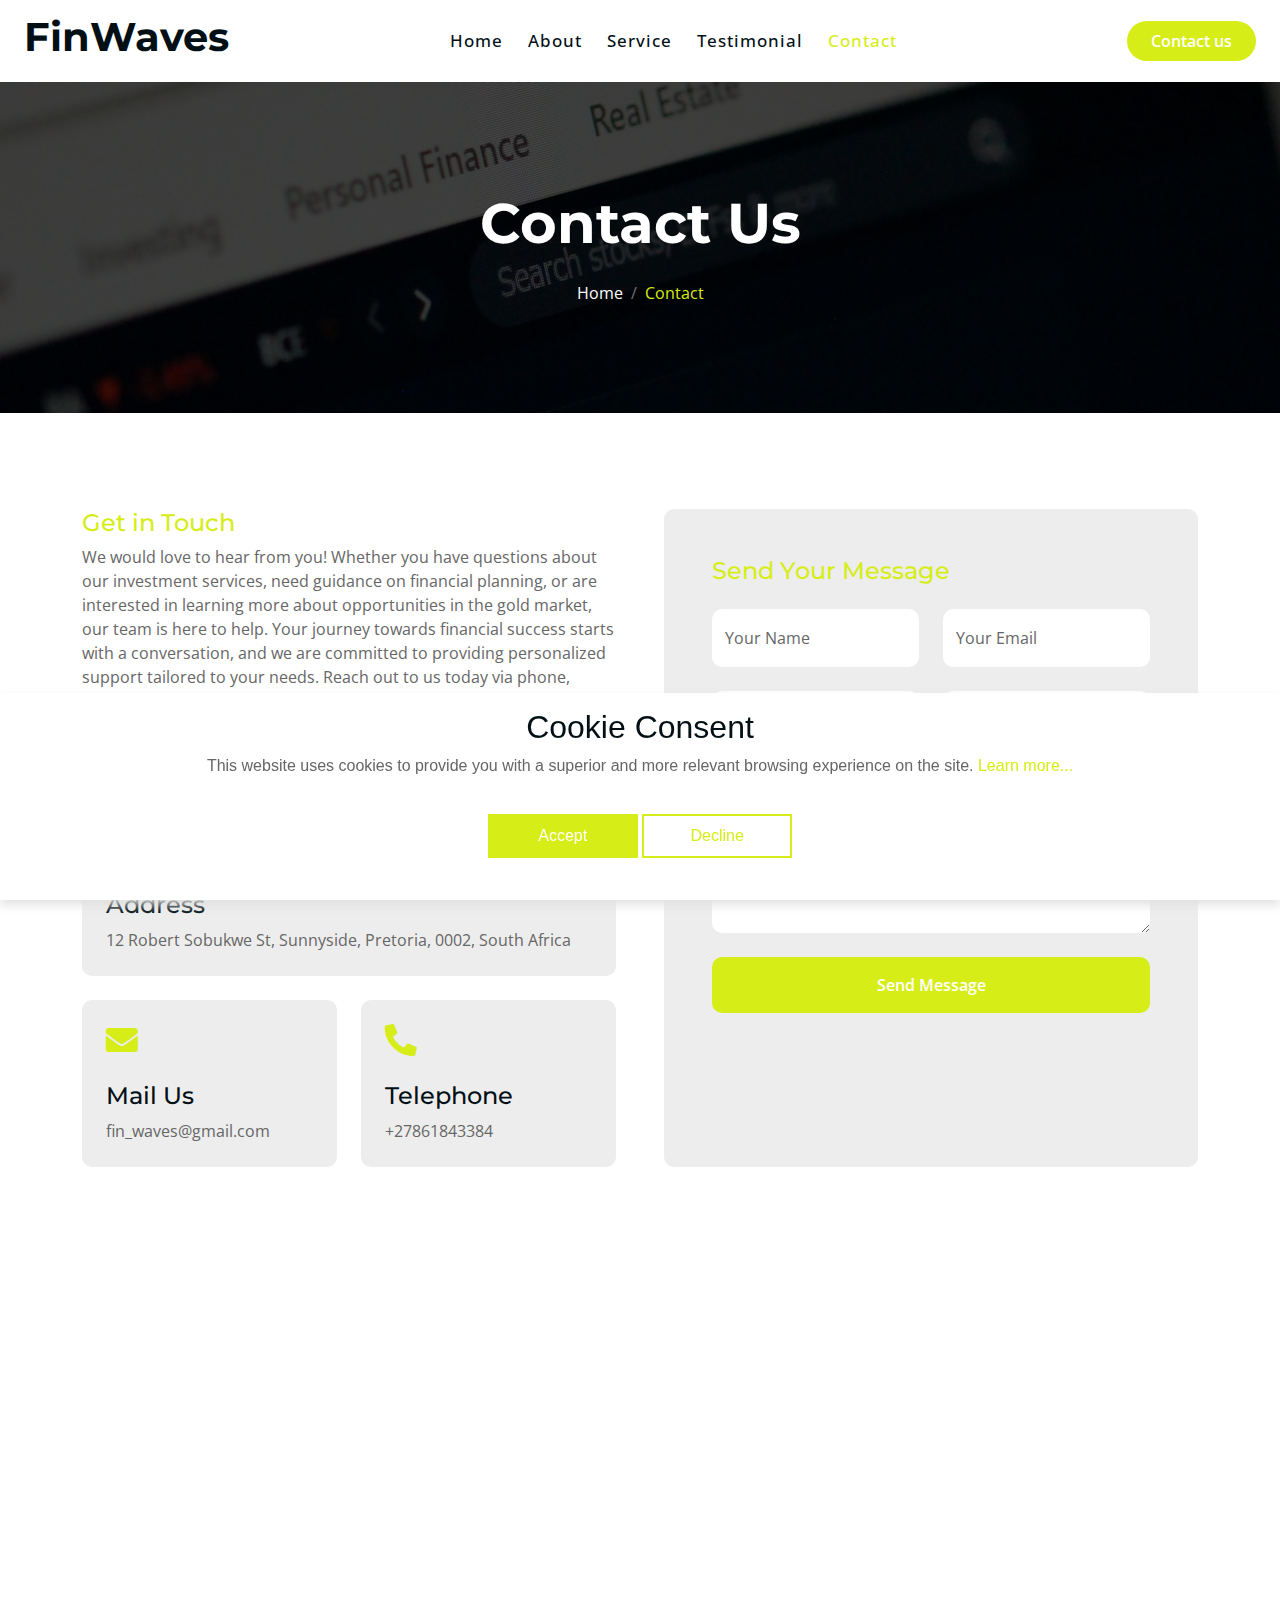
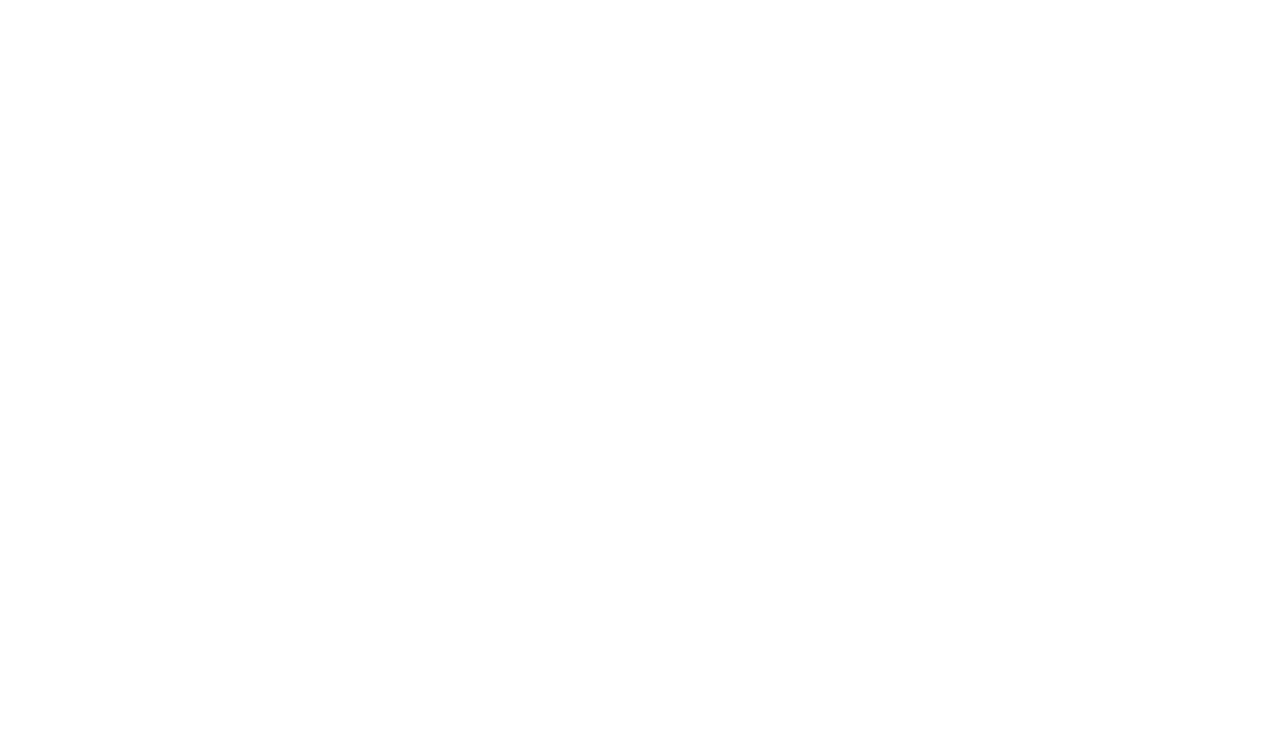
<file: contact.html>
<!DOCTYPE html>
<html lang="en">
    <head>
        <meta charset="utf-8" />
        <title>FinWaves</title>
        <meta content="width=device-width, initial-scale=1.0" name="viewport" />
        <meta content="" name="keywords" />
        <meta content="" name="description" />

        <!-- Google Web Fonts -->
        <link rel="preconnect" href="https://fonts.googleapis.com" />
        <link rel="preconnect" href="https://fonts.gstatic.com" crossorigin />
        <link
            href="https://fonts.googleapis.com/css2?family=Montserrat:ital,wght@0,100..900;1,100..900&family=Open+Sans:ital,wdth,wght@0,75..100,300..800;1,75..100,300..800&display=swap"
            rel="stylesheet"
        />

        <!-- Icon Font Stylesheet -->
        <link
            rel="stylesheet"
            href="https://use.fontawesome.com/releases/v5.15.4/css/all.css"
        />
        <link
            href="https://cdn.jsdelivr.net/npm/bootstrap-icons@1.4.1/font/bootstrap-icons.css"
            rel="stylesheet"
        />

        <!-- Libraries Stylesheet -->
        <link href="lib/animate/animate.min.css" rel="stylesheet" />
        <link href="lib/lightbox/css/lightbox.min.css" rel="stylesheet" />
        <link
            href="lib/owlcarousel/assets/owl.carousel.min.css"
            rel="stylesheet"
        />

        <!-- Customized Bootstrap Stylesheet -->
        <link href="css/bootstrap.min.css" rel="stylesheet" />

        <link rel="shortcut icon" href="img/favicon.ico" type="image/x-icon" />

        <!-- Template Stylesheet -->
        <link href="css/style.css" rel="stylesheet" />
    </head>

    <body>
        <!-- Spinner Start -->
        <div
            id="spinner"
            class="show bg-white position-fixed translate-middle w-100 vh-100 top-50 start-50 d-flex align-items-center justify-content-center"
        >
            <div
                class="spinner-border text-primary"
                style="width: 3rem; height: 3rem"
                role="status"
            >
                <span class="sr-only">Loading...</span>
            </div>
        </div>
        <!-- Spinner End -->

        <!-- Navbar & Hero Start -->
        <div class="container-fluid nav-bar sticky-top px-4 py-2 py-lg-0">
            <nav class="navbar navbar-expand-lg navbar-light">
                <a href="" class="navbar-brand p-0">
                    <h1 class="display-6 text-dark">FinWaves</h1>
                    <!-- <img src="img/logo.png" alt="Logo"> -->
                </a>
                <button
                    class="navbar-toggler"
                    type="button"
                    data-bs-toggle="collapse"
                    data-bs-target="#navbarCollapse"
                >
                    <span class="fa fa-bars"></span>
                </button>
                <div class="collapse navbar-collapse" id="navbarCollapse">
                    <div class="navbar-nav mx-auto py-0">
                        <a href="index.html" class="nav-item nav-link">Home</a>
                        <a href="about.html" class="nav-item nav-link">About</a>
                        <a href="service.html" class="nav-item nav-link"
                            >Service</a
                        >
                        <a href="testimonial.html" class="nav-item nav-link"
                            >Testimonial</a
                        >
                        <a href="contact.html" class="nav-item nav-link active"
                            >Contact</a
                        >
                    </div>
                    <a
                        href="contact.html"
                        class="btn btn-primary rounded-pill py-2 px-4 flex-shrink-0"
                        >Contact us</a
                    >
                </div>
            </nav>
        </div>
        <!-- Navbar & Hero End -->

        <!-- Header Start -->
        <div class="container-fluid bg-breadcrumb">
            <div class="container text-center py-5" style="max-width: 900px">
                <h4
                    class="text-white display-4 mb-4 wow fadeInDown"
                    data-wow-delay="0.1s"
                >
                    Contact Us
                </h4>
                <ol
                    class="breadcrumb d-flex justify-content-center mb-0 wow fadeInDown"
                    data-wow-delay="0.3s"
                >
                    <li class="breadcrumb-item">
                        <a href="index.html">Home</a>
                    </li>
                    <li class="breadcrumb-item active text-primary">Contact</li>
                </ol>
            </div>
        </div>
        <!-- Header End -->

        <!-- Contact Start -->
        <div class="container-fluid contact py-5">
            <div class="container py-5">
                <div class="row g-5">
                    <div
                        class="col-12 col-xl-6 wow fadeInUp"
                        data-wow-delay="0.2s"
                    >
                        <div>
                            <div class="pb-5">
                                <h4 class="text-primary">Get in Touch</h4>
                                <p class="mb-0">
                                    We would love to hear from you! Whether you
                                    have questions about our investment
                                    services, need guidance on financial
                                    planning, or are interested in learning more
                                    about opportunities in the gold market, our
                                    team is here to help. Your journey towards
                                    financial success starts with a
                                    conversation, and we are committed to
                                    providing personalized support tailored to
                                    your needs. Reach out to us today via phone,
                                    email, or through our contact form, and
                                    let’s discuss how we can assist you in
                                    achieving your investment goals. Your future
                                    in gold investment awaits!
                                </p>
                            </div>
                            <div class="row g-4">
                                <div class="col-lg-12">
                                    <div
                                        class="contact-add-item rounded bg-light p-4"
                                    >
                                        <div
                                            class="contact-icon text-primary mb-4"
                                        >
                                            <i
                                                class="fas fa-map-marker-alt fa-2x"
                                            ></i>
                                        </div>
                                        <div>
                                            <h4>Address</h4>
                                            <p class="mb-0">
                                                12 Robert Sobukwe St, Sunnyside,
                                                Pretoria, 0002, South Africa
                                            </p>
                                        </div>
                                    </div>
                                </div>
                                <div class="col-lg-6">
                                    <div
                                        class="contact-add-item rounded bg-light p-4"
                                    >
                                        <div
                                            class="contact-icon text-primary mb-4"
                                        >
                                            <i
                                                class="fas fa-envelope fa-2x"
                                            ></i>
                                        </div>
                                        <div>
                                            <h4>Mail Us</h4>
                                            <p class="mb-0">
                                                fin_waves@gmail.com
                                            </p>
                                        </div>
                                    </div>
                                </div>
                                <div class="col-lg-6">
                                    <div
                                        class="contact-add-item rounded bg-light p-4"
                                    >
                                        <div
                                            class="contact-icon text-primary mb-4"
                                        >
                                            <i
                                                class="fa fa-phone-alt fa-2x"
                                            ></i>
                                        </div>
                                        <div>
                                            <h4>Telephone</h4>
                                            <p class="mb-0">+27861843384</p>
                                        </div>
                                    </div>
                                </div>
                            </div>
                        </div>
                    </div>
                    <div class="col-xl-6 wow fadeInUp" data-wow-delay="0.4s">
                        <div class="bg-light p-5 rounded h-100">
                            <h4 class="text-primary mb-4">Send Your Message</h4>
                            <form>
                                <div class="row g-4">
                                    <div class="col-lg-12 col-xl-6">
                                        <div class="form-floating">
                                            <input
                                                type="text"
                                                class="form-control border-0"
                                                id="name"
                                                placeholder="Your Name"
                                            />
                                            <label for="name">Your Name</label>
                                        </div>
                                    </div>
                                    <div class="col-lg-12 col-xl-6">
                                        <div class="form-floating">
                                            <input
                                                type="email"
                                                class="form-control border-0"
                                                id="email"
                                                placeholder="Your Email"
                                            />
                                            <label for="email"
                                                >Your Email</label
                                            >
                                            <div
                                                id="result"
                                                style="
                                                    color: red;
                                                    font-size: 12px;
                                                "
                                            ></div>
                                        </div>
                                    </div>
                                    <div class="col-lg-12 col-xl-6">
                                        <div class="form-floating">
                                            <input
                                                type="phone"
                                                class="form-control border-0"
                                                id="phone"
                                                placeholder="Phone"
                                            />
                                            <label for="phone"
                                                >Your Phone</label
                                            >
                                        </div>
                                    </div>
                                    <div class="col-lg-12 col-xl-6">
                                        <div class="form-floating">
                                            <input
                                                type="text"
                                                class="form-control border-0"
                                                id="project"
                                                placeholder="Project"
                                            />
                                            <label for="project"
                                                >Your Project</label
                                            >
                                        </div>
                                    </div>
                                    <div class="col-12">
                                        <div class="form-floating">
                                            <textarea
                                                class="form-control border-0"
                                                placeholder="Leave a message here"
                                                id="message"
                                                style="height: 160px"
                                            ></textarea>
                                            <label for="message">Message</label>
                                        </div>
                                    </div>
                                    <div class="col-12">
                                        <button
                                            class="btn btn-primary w-100 py-3"
                                            id="submit"
                                            onclick="sendForm()"
                                        >
                                            Send Message
                                        </button>
                                    </div>
                                </div>
                            </form>
                        </div>
                    </div>
                    <div class="col-12 wow fadeInUp" data-wow-delay="0.2s">
                        <div class="rounded">
                            <iframe
                                src="https://www.google.com/maps/embed?pb=!1m18!1m12!1m3!1d29590.422289542323!2d28.206073162718262!3d-25.753902746837007!2m3!1f0!2f0!3f0!3m2!1i1024!2i768!4f13.1!3m3!1m2!1s0x1e95632b3a49cf0d%3A0x3ca1779e5e24d09!2sInvestSA%20National%20One%20Stop%20Shop!5e0!3m2!1suk!2sua!4v1724659131618!5m2!1suk!2sua"
                                class="rounded w-100"
                                style="height: 400px"
                                loading="lazy"
                                referrerpolicy="no-referrer-when-downgrade"
                            ></iframe>
                        </div>
                    </div>
                </div>
            </div>
        </div>
        <!-- Contact End -->

        <!-- Footer Start -->
        <div
            class="container-fluid footer py-5 wow fadeIn"
            data-wow-delay="0.2s"
        >
            <div class="container py-5">
                <div class="row g-5">
                    <div class="col-md-6 col-lg-6 col-xl-4">
                        <div class="footer-item">
                            <a href="index.html" class="p-0">
                                <h4 class="text-white mb-4">FinWaves</h4>
                            </a>
                            <p class="mb-2">
                                Our commitment to your financial success extends
                                beyond our services. In our footer, you'll find
                                quick access to essential information about our
                                investment strategies, resources to help you
                                make informed decisions, and ways to stay
                                connected with our latest updates.
                            </p>
                            <div class="d-flex align-items-center">
                                <i
                                    class="fas fa-map-marker-alt text-primary me-3"
                                ></i>
                                <p class="text-white mb-0">
                                    12 Robert Sobukwe St, Sunnyside, Pretoria,
                                    0002, South Africa
                                </p>
                            </div>
                            <div class="d-flex align-items-center">
                                <i
                                    class="fas fa-envelope text-primary me-3"
                                ></i>
                                <p class="text-white mb-0">
                                    fin_waves@gmail.com
                                </p>
                            </div>
                            <div class="d-flex align-items-center">
                                <i
                                    class="fa fa-phone-alt text-primary me-3"
                                ></i>
                                <p class="text-white mb-0">+27861843384</p>
                            </div>
                        </div>
                    </div>
                    <div class="col-md-6 col-lg-6 col-xl-3">
                        <div class="footer-item">
                            <h4 class="text-white mb-4">Quick Links</h4>
                            <a href="index.html"
                                ><i class="fas fa-angle-right me-2"></i> Home</a
                            >
                            <a href="about.html"
                                ><i class="fas fa-angle-right me-2"></i> About
                                us</a
                            >
                            <a href="contact.html"
                                ><i class="fas fa-angle-right me-2"></i> Contact
                                us</a
                            >
                            <a href="terms-of-use.html"
                                ><i class="fas fa-angle-right me-2"></i>Terms of
                                use</a
                            >
                            <a href="privacy-policy.html"
                                ><i class="fas fa-angle-right me-2"></i> Privacy
                                Policy</a
                            >
                        </div>
                    </div>
                    <div class="col-md-6 col-lg-6 col-xl-5">
                        <div class="footer-item">
                            <h4 class="text-white mb-4">Opening Hours</h4>
                            <div class="opening-date mb-3 pb-3">
                                <div class="opening-clock flex-shrink-0">
                                    <h6 class="text-white mb-0 me-auto">
                                        Monday - Friday:
                                    </h6>
                                    <p class="mb-0">
                                        <i
                                            class="fas fa-clock text-primary me-2"
                                        ></i>
                                        11:00 AM - 16:00 PM
                                    </p>
                                </div>
                                <div class="opening-clock flex-shrink-0">
                                    <h6 class="text-white mb-0 me-auto">
                                        Satur - Sunday:
                                    </h6>
                                    <p class="mb-0">
                                        <i
                                            class="fas fa-clock text-primary me-2"
                                        ></i>
                                        09:00 AM - 17:00 PM
                                    </p>
                                </div>
                                <div class="opening-clock flex-shrink-0">
                                    <h6 class="text-white mb-0 me-auto">
                                        Holiday:
                                    </h6>
                                    <p class="mb-0">
                                        <i
                                            class="fas fa-clock text-primary me-2"
                                        ></i>
                                        09:00 AM - 17:00 PM
                                    </p>
                                </div>
                            </div>
                            <div>
                                <p class="text-white mb-2">Payment Accepted</p>
                                <img
                                    src="img/payment.png"
                                    class="img-fluid"
                                    alt="Image"
                                />
                            </div>
                        </div>
                    </div>
                </div>
            </div>
        </div>
        <!-- Footer End -->

        <!-- Back to Top -->
        <a
            href="#"
            class="btn btn-primary btn-lg-square rounded-circle back-to-top"
            ><i class="fa fa-arrow-up"></i
        ></a>

        <!-- Cookie banner -->
        <div class="cookie-wrapper show">
            <div>
                <i class="bx bx-cookie"></i>
                <h2 style="text-align: center">Cookie Consent</h2>
            </div>

            <div class="data">
                <p>
                    This website uses cookies to provide you with a superior and
                    more relevant browsing experience on the site.
                    <a href="#">Learn more...</a>
                </p>
            </div>

            <div class="buttons">
                <button class="cookie-button" id="acceptBtn">Accept</button>
                <button class="cookie-button" id="declineBtn">Decline</button>
            </div>
        </div>
        <!-- End Cookie banner -->

        <!-- JavaScript Libraries -->
        <script src="https://ajax.googleapis.com/ajax/libs/jquery/3.6.4/jquery.min.js"></script>
        <script src="https://cdn.jsdelivr.net/npm/bootstrap@5.0.0/dist/js/bootstrap.bundle.min.js"></script>
        <script src="lib/wow/wow.min.js"></script>
        <script src="lib/easing/easing.min.js"></script>
        <script src="lib/waypoints/waypoints.min.js"></script>
        <script src="lib/counterup/counterup.min.js"></script>
        <script src="lib/lightbox/js/lightbox.min.js"></script>
        <script src="lib/owlcarousel/owl.carousel.min.js"></script>

        <!-- Template Javascript -->
        <script src="js/main.js"></script>
        <script src="js/cookiebanner.js"></script>

        <script src="js/contact-form.js"></script>
    </body>
</html>
</file>
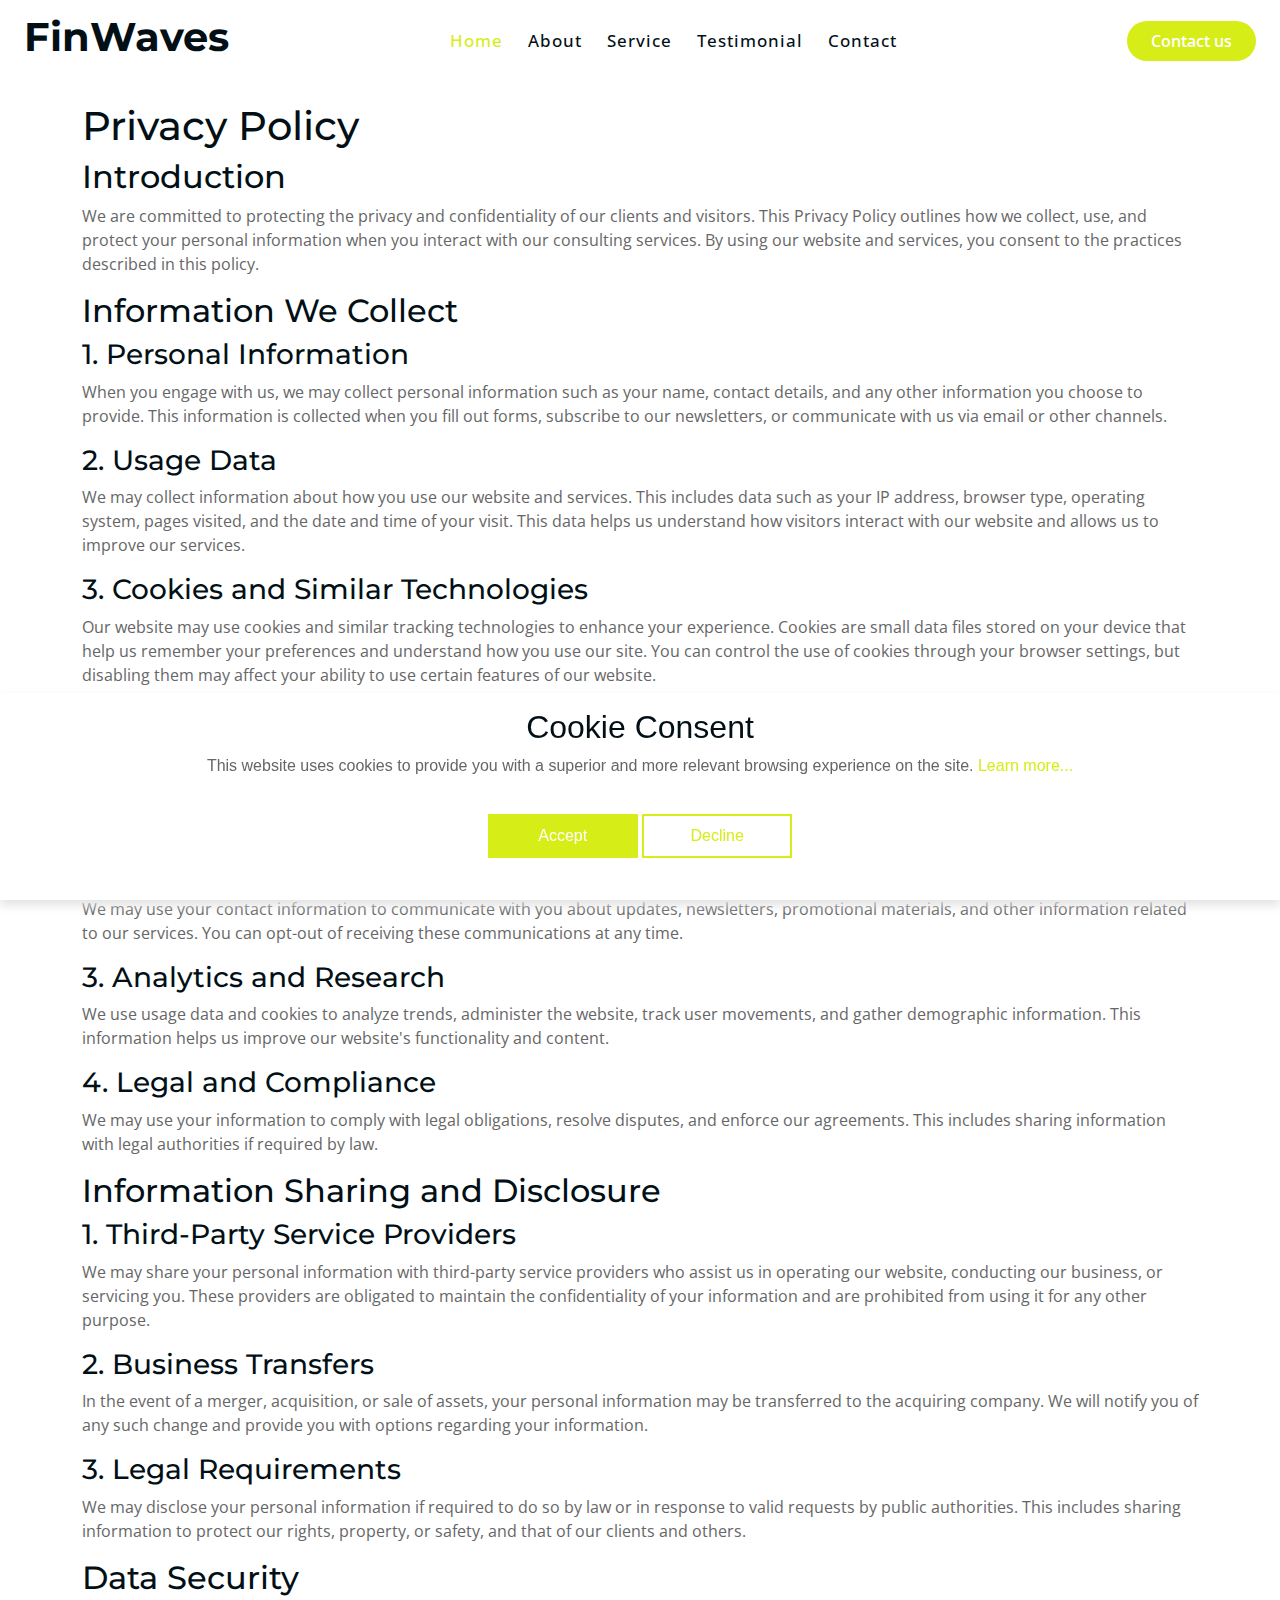
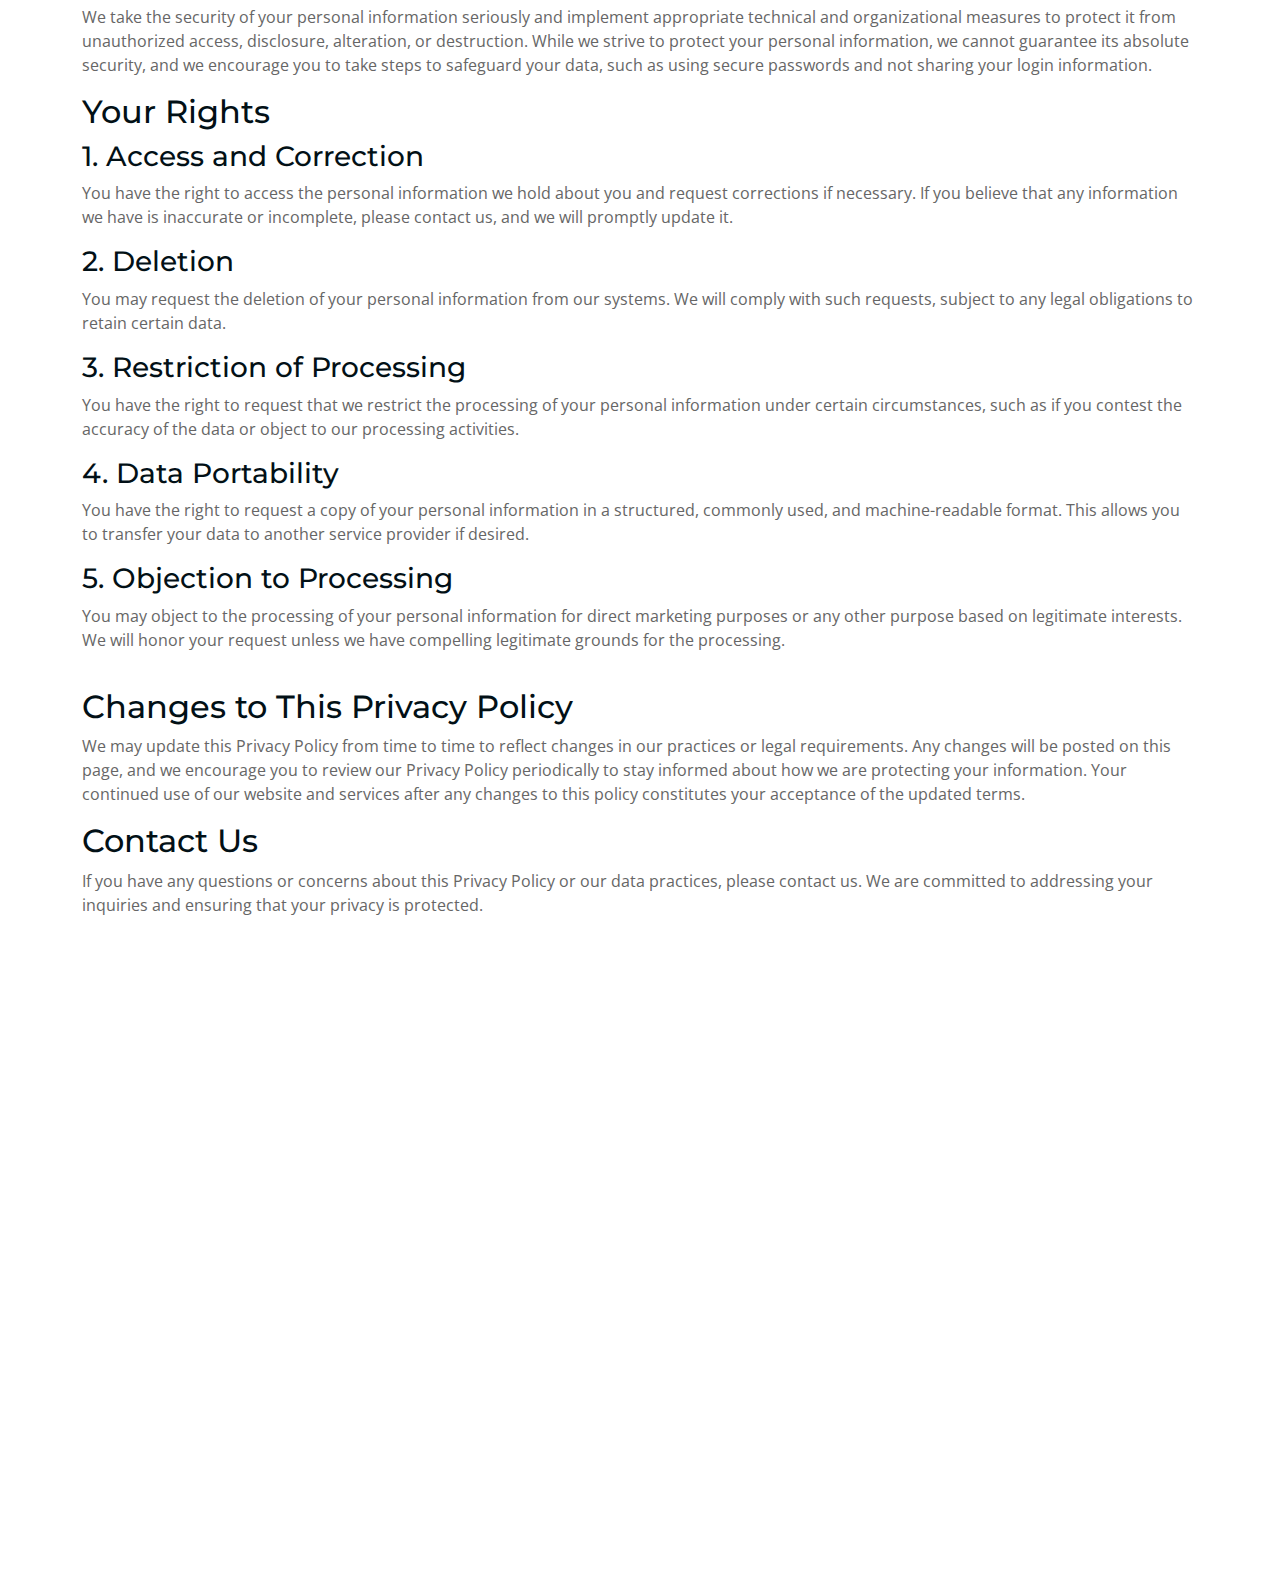
<file: privacy-policy.html>
<!DOCTYPE html>
<html lang="en">
    <head>
        <meta charset="utf-8" />
        <title>FinWaves</title>
        <meta content="width=device-width, initial-scale=1.0" name="viewport" />
        <meta content="" name="keywords" />
        <meta content="" name="description" />

        <!-- Google Web Fonts -->
        <link rel="preconnect" href="https://fonts.googleapis.com" />
        <link rel="preconnect" href="https://fonts.gstatic.com" crossorigin />
        <link
            href="https://fonts.googleapis.com/css2?family=Montserrat:ital,wght@0,100..900;1,100..900&family=Open+Sans:ital,wdth,wght@0,75..100,300..800;1,75..100,300..800&display=swap"
            rel="stylesheet"
        />

        <!-- Icon Font Stylesheet -->
        <link
            rel="stylesheet"
            href="https://use.fontawesome.com/releases/v5.15.4/css/all.css"
        />
        <link
            href="https://cdn.jsdelivr.net/npm/bootstrap-icons@1.4.1/font/bootstrap-icons.css"
            rel="stylesheet"
        />

        <!-- Libraries Stylesheet -->
        <link href="lib/animate/animate.min.css" rel="stylesheet" />
        <link href="lib/lightbox/css/lightbox.min.css" rel="stylesheet" />
        <link
            href="lib/owlcarousel/assets/owl.carousel.min.css"
            rel="stylesheet"
        />

        <!-- Customized Bootstrap Stylesheet -->
        <link href="css/bootstrap.min.css" rel="stylesheet" />

        <link rel="shortcut icon" href="img/favicon.ico" type="image/x-icon" />

        <!-- Template Stylesheet -->
        <link href="css/style.css" rel="stylesheet" />
    </head>

    <body>
        <!-- Spinner Start -->
        <div
            id="spinner"
            class="show bg-white position-fixed translate-middle w-100 vh-100 top-50 start-50 d-flex align-items-center justify-content-center"
        >
            <div
                class="spinner-border text-primary"
                style="width: 3rem; height: 3rem"
                role="status"
            >
                <span class="sr-only">Loading...</span>
            </div>
        </div>
        <!-- Spinner End -->

        <!-- Navbar & Hero Start -->
        <div class="container-fluid nav-bar sticky-top px-4 py-2 py-lg-0">
            <nav class="navbar navbar-expand-lg navbar-light">
                <a href="" class="navbar-brand p-0">
                    <h1 class="display-6 text-dark">FinWaves</h1>
                    <!-- <img src="img/logo.png" alt="Logo"> -->
                </a>
                <button
                    class="navbar-toggler"
                    type="button"
                    data-bs-toggle="collapse"
                    data-bs-target="#navbarCollapse"
                >
                    <span class="fa fa-bars"></span>
                </button>
                <div class="collapse navbar-collapse" id="navbarCollapse">
                    <div class="navbar-nav mx-auto py-0">
                        <a href="index.html" class="nav-item nav-link active"
                            >Home</a
                        >
                        <a href="about.html" class="nav-item nav-link">About</a>
                        <a href="service.html" class="nav-item nav-link"
                            >Service</a
                        >
                        <a href="testimonial.html" class="nav-item nav-link"
                            >Testimonial</a
                        >
                        <a href="contact.html" class="nav-item nav-link"
                            >Contact</a
                        >
                    </div>
                    <a
                        href="contact.html"
                        class="btn btn-primary rounded-pill py-2 px-4 flex-shrink-0"
                        >Contact us</a
                    >
                </div>
            </nav>
        </div>
        <!-- Navbar & Hero End -->

        <main>
            <article class="container additional-wrapper">
                <div class="page__content" style="padding: 20px 0px">
                    <h1>Privacy Policy</h1>
                    <h2>Introduction</h2>
                    <p>
                        We are committed to protecting the privacy and
                        confidentiality of our clients and visitors. This
                        Privacy Policy outlines how we collect, use, and protect
                        your personal information when you interact with our
                        consulting services. By using our website and services,
                        you consent to the practices described in this policy.
                    </p>

                    <h2>Information We Collect</h2>
                    <h3>1. Personal Information</h3>
                    <p>
                        When you engage with us, we may collect personal
                        information such as your name, contact details, and any
                        other information you choose to provide. This
                        information is collected when you fill out forms,
                        subscribe to our newsletters, or communicate with us via
                        email or other channels.
                    </p>

                    <h3>2. Usage Data</h3>
                    <p>
                        We may collect information about how you use our website
                        and services. This includes data such as your IP
                        address, browser type, operating system, pages visited,
                        and the date and time of your visit. This data helps us
                        understand how visitors interact with our website and
                        allows us to improve our services.
                    </p>

                    <h3>3. Cookies and Similar Technologies</h3>
                    <p>
                        Our website may use cookies and similar tracking
                        technologies to enhance your experience. Cookies are
                        small data files stored on your device that help us
                        remember your preferences and understand how you use our
                        site. You can control the use of cookies through your
                        browser settings, but disabling them may affect your
                        ability to use certain features of our website.
                    </p>

                    <h2>How We Use Your Information</h2>
                    <h3>1. Providing and Improving Services</h3>
                    <p>
                        We use your personal information to provide and improve
                        our consulting services. This includes responding to
                        inquiries, offering personalized consulting solutions,
                        and tailoring our services to meet your specific needs.
                    </p>

                    <h3>2. Communication</h3>
                    <p>
                        We may use your contact information to communicate with
                        you about updates, newsletters, promotional materials,
                        and other information related to our services. You can
                        opt-out of receiving these communications at any time.
                    </p>

                    <h3>3. Analytics and Research</h3>
                    <p>
                        We use usage data and cookies to analyze trends,
                        administer the website, track user movements, and gather
                        demographic information. This information helps us
                        improve our website's functionality and content.
                    </p>

                    <h3>4. Legal and Compliance</h3>
                    <p>
                        We may use your information to comply with legal
                        obligations, resolve disputes, and enforce our
                        agreements. This includes sharing information with legal
                        authorities if required by law.
                    </p>

                    <h2>Information Sharing and Disclosure</h2>
                    <h3>1. Third-Party Service Providers</h3>
                    <p>
                        We may share your personal information with third-party
                        service providers who assist us in operating our
                        website, conducting our business, or servicing you.
                        These providers are obligated to maintain the
                        confidentiality of your information and are prohibited
                        from using it for any other purpose.
                    </p>

                    <h3>2. Business Transfers</h3>
                    <p>
                        In the event of a merger, acquisition, or sale of
                        assets, your personal information may be transferred to
                        the acquiring company. We will notify you of any such
                        change and provide you with options regarding your
                        information.
                    </p>

                    <h3>3. Legal Requirements</h3>
                    <p>
                        We may disclose your personal information if required to
                        do so by law or in response to valid requests by public
                        authorities. This includes sharing information to
                        protect our rights, property, or safety, and that of our
                        clients and others.
                    </p>

                    <h2>Data Security</h2>
                    <p>
                        We take the security of your personal information
                        seriously and implement appropriate technical and
                        organizational measures to protect it from unauthorized
                        access, disclosure, alteration, or destruction. While we
                        strive to protect your personal information, we cannot
                        guarantee its absolute security, and we encourage you to
                        take steps to safeguard your data, such as using secure
                        passwords and not sharing your login information.
                    </p>

                    <h2>Your Rights</h2>
                    <h3>1. Access and Correction</h3>
                    <p>
                        You have the right to access the personal information we
                        hold about you and request corrections if necessary. If
                        you believe that any information we have is inaccurate
                        or incomplete, please contact us, and we will promptly
                        update it.
                    </p>

                    <h3>2. Deletion</h3>
                    <p>
                        You may request the deletion of your personal
                        information from our systems. We will comply with such
                        requests, subject to any legal obligations to retain
                        certain data.
                    </p>

                    <h3>3. Restriction of Processing</h3>
                    <p>
                        You have the right to request that we restrict the
                        processing of your personal information under certain
                        circumstances, such as if you contest the accuracy of
                        the data or object to our processing activities.
                    </p>

                    <h3>4. Data Portability</h3>
                    <p>
                        You have the right to request a copy of your personal
                        information in a structured, commonly used, and
                        machine-readable format. This allows you to transfer
                        your data to another service provider if desired.
                    </p>

                    <h3>5. Objection to Processing</h3>
                    <p>
                        You may object to the processing of your personal
                        information for direct marketing purposes or any other
                        purpose based on legitimate interests. We will honor
                        your request unless we have compelling legitimate
                        grounds for the processing.
                    </p>
                </div>

                <h2>Changes to This Privacy Policy</h2>
                <p>
                    We may update this Privacy Policy from time to time to
                    reflect changes in our practices or legal requirements. Any
                    changes will be posted on this page, and we encourage you to
                    review our Privacy Policy periodically to stay informed
                    about how we are protecting your information. Your continued
                    use of our website and services after any changes to this
                    policy constitutes your acceptance of the updated terms.
                </p>

                <h2>Contact Us</h2>
                <p>
                    If you have any questions or concerns about this Privacy
                    Policy or our data practices, please contact us. We are
                    committed to addressing your inquiries and ensuring that
                    your privacy is protected.
                </p>
            </article>
        </main>

        <!-- Footer Start -->
        <div
            class="container-fluid footer py-5 wow fadeIn"
            data-wow-delay="0.2s"
        >
            <div class="container py-5">
                <div class="row g-5">
                    <div class="col-md-6 col-lg-6 col-xl-4">
                        <div class="footer-item">
                            <a href="index.html" class="p-0">
                                <h4 class="text-white mb-4">FinWaves</h4>
                            </a>
                            <p class="mb-2">
                                Our commitment to your financial success extends
                                beyond our services. In our footer, you'll find
                                quick access to essential information about our
                                investment strategies, resources to help you
                                make informed decisions, and ways to stay
                                connected with our latest updates.
                            </p>
                            <div class="d-flex align-items-center">
                                <i
                                    class="fas fa-map-marker-alt text-primary me-3"
                                ></i>
                                <p class="text-white mb-0">
                                    12 Robert Sobukwe St, Sunnyside, Pretoria,
                                    0002, South Africa
                                </p>
                            </div>
                            <div class="d-flex align-items-center">
                                <i
                                    class="fas fa-envelope text-primary me-3"
                                ></i>
                                <p class="text-white mb-0">
                                    fin_waves@gmail.com
                                </p>
                            </div>
                            <div class="d-flex align-items-center">
                                <i
                                    class="fa fa-phone-alt text-primary me-3"
                                ></i>
                                <p class="text-white mb-0">+27861843384</p>
                            </div>
                        </div>
                    </div>
                    <div class="col-md-6 col-lg-6 col-xl-3">
                        <div class="footer-item">
                            <h4 class="text-white mb-4">Quick Links</h4>
                            <a href="index.html"
                                ><i class="fas fa-angle-right me-2"></i> Home</a
                            >
                            <a href="about.html"
                                ><i class="fas fa-angle-right me-2"></i> About
                                us</a
                            >
                            <a href="contact.html"
                                ><i class="fas fa-angle-right me-2"></i> Contact
                                us</a
                            >
                            <a href="terms-of-use.html"
                                ><i class="fas fa-angle-right me-2"></i>Terms of
                                use</a
                            >
                        </div>
                    </div>
                    <div class="col-md-6 col-lg-6 col-xl-5">
                        <div class="footer-item">
                            <h4 class="text-white mb-4">Opening Hours</h4>
                            <div class="opening-date mb-3 pb-3">
                                <div class="opening-clock flex-shrink-0">
                                    <h6 class="text-white mb-0 me-auto">
                                        Monday - Friday:
                                    </h6>
                                    <p class="mb-0">
                                        <i
                                            class="fas fa-clock text-primary me-2"
                                        ></i>
                                        11:00 AM - 16:00 PM
                                    </p>
                                </div>
                                <div class="opening-clock flex-shrink-0">
                                    <h6 class="text-white mb-0 me-auto">
                                        Satur - Sunday:
                                    </h6>
                                    <p class="mb-0">
                                        <i
                                            class="fas fa-clock text-primary me-2"
                                        ></i>
                                        09:00 AM - 17:00 PM
                                    </p>
                                </div>
                                <div class="opening-clock flex-shrink-0">
                                    <h6 class="text-white mb-0 me-auto">
                                        Holiday:
                                    </h6>
                                    <p class="mb-0">
                                        <i
                                            class="fas fa-clock text-primary me-2"
                                        ></i>
                                        09:00 AM - 17:00 PM
                                    </p>
                                </div>
                            </div>
                            <div>
                                <p class="text-white mb-2">Payment Accepted</p>
                                <img
                                    src="img/payment.png"
                                    class="img-fluid"
                                    alt="Image"
                                />
                            </div>
                        </div>
                    </div>
                </div>
            </div>
        </div>
        <!-- Footer End -->

        <!-- Back to Top -->
        <a
            href="#"
            class="btn btn-primary btn-lg-square rounded-circle back-to-top"
            ><i class="fa fa-arrow-up"></i
        ></a>

        <!-- Cookie banner -->
        <div class="cookie-wrapper show">
            <div>
                <i class="bx bx-cookie"></i>
                <h2 style="text-align: center">Cookie Consent</h2>
            </div>

            <div class="data">
                <p>
                    This website uses cookies to provide you with a superior and
                    more relevant browsing experience on the site.
                    <a href="#">Learn more...</a>
                </p>
            </div>

            <div class="buttons">
                <button class="cookie-button" id="acceptBtn">Accept</button>
                <button class="cookie-button" id="declineBtn">Decline</button>
            </div>
        </div>
        <!-- End Cookie banner -->

        <!-- JavaScript Libraries -->
        <script src="https://ajax.googleapis.com/ajax/libs/jquery/3.6.4/jquery.min.js"></script>
        <script src="https://cdn.jsdelivr.net/npm/bootstrap@5.0.0/dist/js/bootstrap.bundle.min.js"></script>
        <script src="lib/wow/wow.min.js"></script>
        <script src="lib/easing/easing.min.js"></script>
        <script src="lib/waypoints/waypoints.min.js"></script>
        <script src="lib/counterup/counterup.min.js"></script>
        <script src="lib/lightbox/js/lightbox.min.js"></script>
        <script src="lib/owlcarousel/owl.carousel.min.js"></script>

        <!-- Template Javascript -->
        <script src="js/main.js"></script>
        <script src="js/cookiebanner.js"></script>
    </body>
</html>
</file>
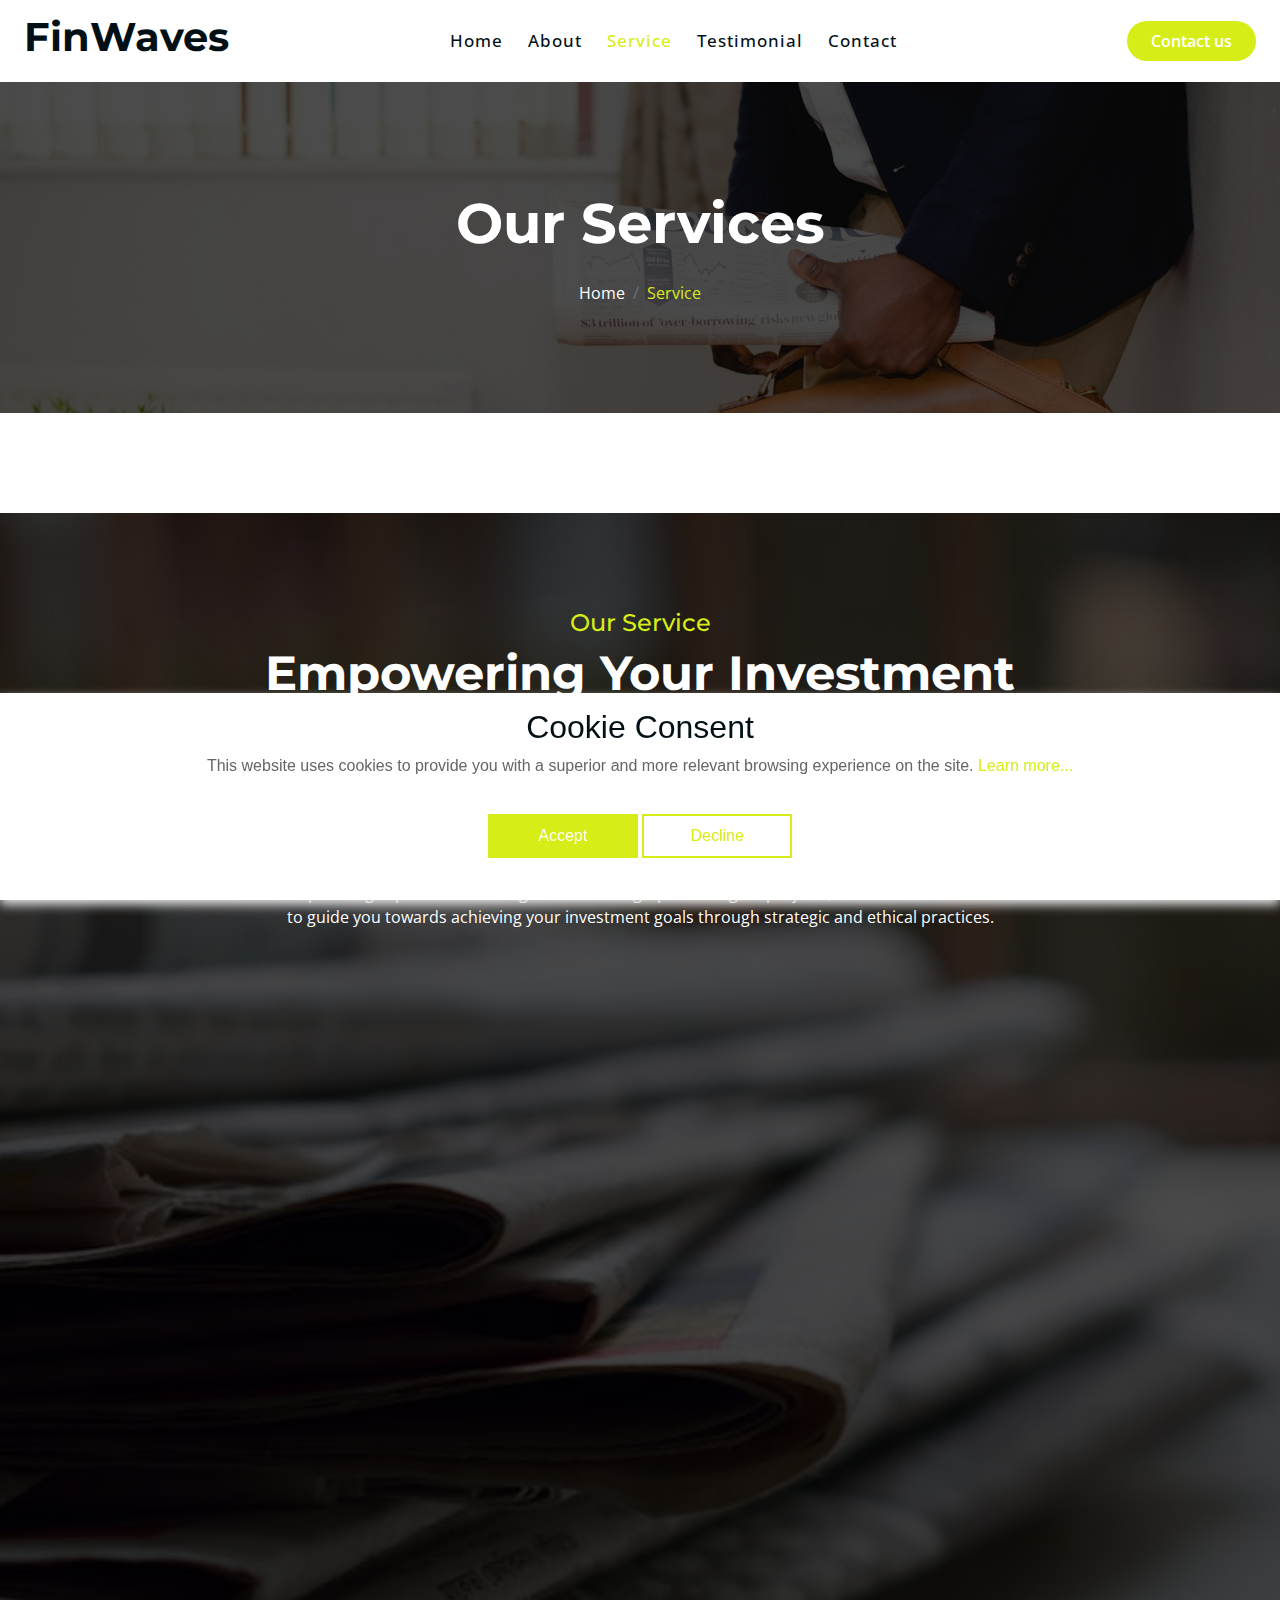
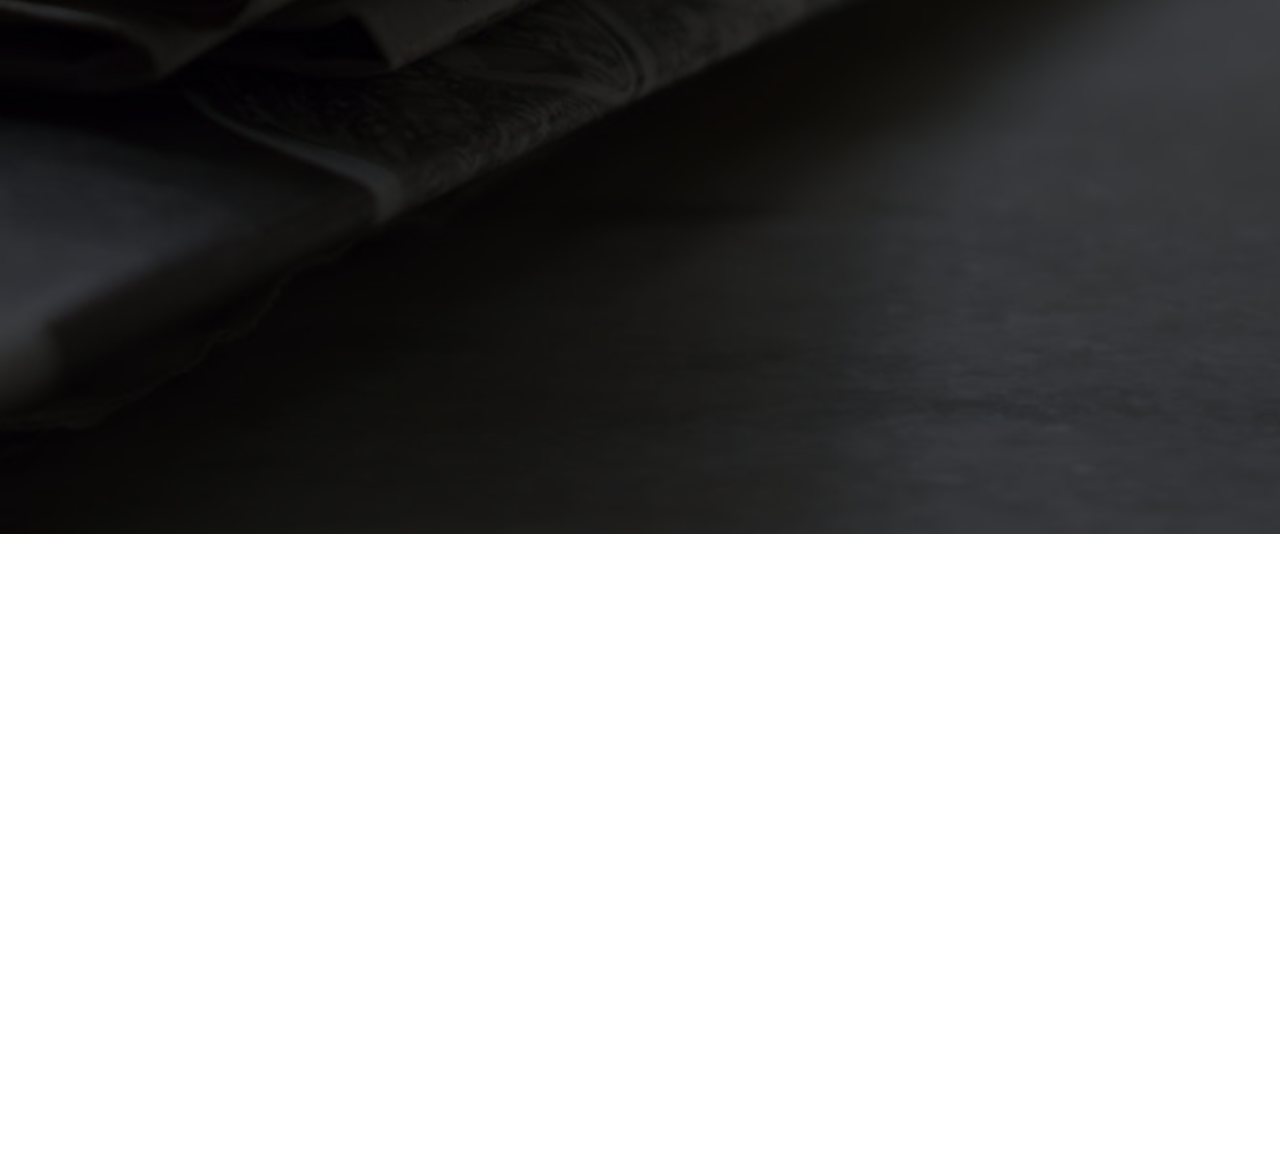
<file: service.html>
<!DOCTYPE html>
<html lang="en">
    <head>
        <meta charset="utf-8" />
        <title>FinWaves</title>
        <meta content="width=device-width, initial-scale=1.0" name="viewport" />
        <meta content="" name="keywords" />
        <meta content="" name="description" />

        <!-- Google Web Fonts -->
        <link rel="preconnect" href="https://fonts.googleapis.com" />
        <link rel="preconnect" href="https://fonts.gstatic.com" crossorigin />
        <link
            href="https://fonts.googleapis.com/css2?family=Montserrat:ital,wght@0,100..900;1,100..900&family=Open+Sans:ital,wdth,wght@0,75..100,300..800;1,75..100,300..800&display=swap"
            rel="stylesheet"
        />

        <!-- Icon Font Stylesheet -->
        <link
            rel="stylesheet"
            href="https://use.fontawesome.com/releases/v5.15.4/css/all.css"
        />
        <link
            href="https://cdn.jsdelivr.net/npm/bootstrap-icons@1.4.1/font/bootstrap-icons.css"
            rel="stylesheet"
        />

        <!-- Libraries Stylesheet -->
        <link href="lib/animate/animate.min.css" rel="stylesheet" />
        <link href="lib/lightbox/css/lightbox.min.css" rel="stylesheet" />
        <link
            href="lib/owlcarousel/assets/owl.carousel.min.css"
            rel="stylesheet"
        />

        <!-- Customized Bootstrap Stylesheet -->
        <link href="css/bootstrap.min.css" rel="stylesheet" />

        <link rel="shortcut icon" href="img/favicon.ico" type="image/x-icon" />

        <!-- Template Stylesheet -->
        <link href="css/style.css" rel="stylesheet" />
    </head>

    <body>
        <!-- Spinner Start -->
        <div
            id="spinner"
            class="show bg-white position-fixed translate-middle w-100 vh-100 top-50 start-50 d-flex align-items-center justify-content-center"
        >
            <div
                class="spinner-border text-primary"
                style="width: 3rem; height: 3rem"
                role="status"
            >
                <span class="sr-only">Loading...</span>
            </div>
        </div>
        <!-- Spinner End -->

        <!-- Navbar & Hero Start -->
        <div class="container-fluid nav-bar sticky-top px-4 py-2 py-lg-0">
            <nav class="navbar navbar-expand-lg navbar-light">
                <a href="" class="navbar-brand p-0">
                    <h1 class="display-6 text-dark">FinWaves</h1>
                    <!-- <img src="img/logo.png" alt="Logo"> -->
                </a>
                <button
                    class="navbar-toggler"
                    type="button"
                    data-bs-toggle="collapse"
                    data-bs-target="#navbarCollapse"
                >
                    <span class="fa fa-bars"></span>
                </button>
                <div class="collapse navbar-collapse" id="navbarCollapse">
                    <div class="navbar-nav mx-auto py-0">
                        <a href="index.html" class="nav-item nav-link">Home</a>
                        <a href="about.html" class="nav-item nav-link">About</a>
                        <a href="service.html" class="nav-item nav-link active"
                            >Service</a
                        >
                        <a href="testimonial.html" class="nav-item nav-link"
                            >Testimonial</a
                        >
                        <a href="contact.html" class="nav-item nav-link"
                            >Contact</a
                        >
                    </div>
                    <a
                        href="contact.html"
                        class="btn btn-primary rounded-pill py-2 px-4 flex-shrink-0"
                        >Contact us</a
                    >
                </div>
            </nav>
        </div>
        <!-- Navbar & Hero End -->

        <!-- Header Start -->
        <div class="container-fluid bg-breadcrumb bg2">
            <div class="container text-center py-5" style="max-width: 900px">
                <h4
                    class="text-white display-4 mb-4 wow fadeInDown"
                    data-wow-delay="0.1s"
                >
                    Our Services
                </h4>
                <ol
                    class="breadcrumb d-flex justify-content-center mb-0 wow fadeInDown"
                    data-wow-delay="0.3s"
                >
                    <li class="breadcrumb-item">
                        <a href="index.html">Home</a>
                    </li>
                    <li class="breadcrumb-item active text-primary">Service</li>
                </ol>
            </div>
        </div>
        <!-- Header End -->

        <!-- Service Start -->
        <div class="container-fluid service py-5" style="margin-top: 100px">
            <div class="container service-section py-5">
                <div
                    class="text-center mx-auto pb-5 wow fadeInUp"
                    data-wow-delay="0.2s"
                    style="max-width: 800px"
                >
                    <h4 class="text-primary">Our Service</h4>
                    <h1 class="display-5 text-white mb-4">
                        Empowering Your Investment Journey with Tailored
                        Services
                    </h1>
                    <p class="mb-0 text-white">
                        Our range of services is designed to empower investors
                        at every stage of their journey in the gold market. We
                        focus on innovative solutions that harness the potential
                        of Africa’s gold reserves while aligning with
                        sustainable practices. By integrating principles from
                        Motcepe Investment and the New Gold Project, our
                        services ensure that you are well-equipped to make
                        informed decisions. Whether you are seeking financial
                        planning expertise or looking to invest in
                        high-potential gold projects, our dedicated team is here
                        to guide you towards achieving your investment goals
                        through strategic and ethical practices.
                    </p>
                </div>
                <div class="row g-4">
                    <div class="col-0 col-md-1 col-lg-2 col-xl-2"></div>
                    <div
                        class="col-md-10 col-lg-8 col-xl-8 wow fadeInUp"
                        data-wow-delay="0.2s"
                    >
                        <div class="service-days p-4">
                            <div
                                class="py-2 border-bottom border-top d-flex align-items-center justify-content-between flex-wrap"
                            >
                                <h4 class="mb-0 pb-2 pb-sm-0">
                                    Monday - Friday
                                </h4>
                                <p class="mb-0">
                                    <i
                                        class="fas fa-clock text-primary me-2"
                                    ></i
                                    >11:00 AM - 16:00 PM
                                </p>
                            </div>
                            <div
                                class="py-2 border-bottom d-flex align-items-center justify-content-between flex-shrink-1 flex-wrap"
                            >
                                <h4 class="mb-0 pb-2 pb-sm-0">
                                    Saturday - Sunday
                                </h4>
                                <p class="mb-0">
                                    <i
                                        class="fas fa-clock text-primary me-2"
                                    ></i
                                    >09:00 AM - 17:00 PM
                                </p>
                            </div>
                            <div
                                class="py-2 border-bottom d-flex align-items-center justify-content-between flex-shrink-1 flex-wrap"
                            >
                                <h4 class="mb-0">Holiday</h4>
                                <p class="mb-0">
                                    <i
                                        class="fas fa-clock text-primary me-2"
                                    ></i
                                    >09:00 AM - 17:00 PM
                                </p>
                            </div>
                        </div>
                    </div>
                    <div class="col-0 col-md-1 col-lg-2 col-xl-2"></div>

                    <div
                        class="col-md-6 col-lg-6 col-xl-4 wow fadeInUp"
                        data-wow-delay="0.2s"
                    >
                        <div class="service-item p-4">
                            <div class="service-content">
                                <div class="mb-4">
                                    <i class="fas fa-home fa-4x"></i>
                                </div>
                                <a href="#" class="h4 d-inline-block mb-3">
                                    Gold Investment Advisory</a
                                >
                                <p class="mb-0">
                                    Our Gold Investment Advisory service
                                    provides personalized guidance to help you
                                    navigate the complexities of investing in
                                    gold. We analyze market trends, including
                                    the impact of initiatives like the New Gold
                                    Project, to identify the best opportunities
                                    for your portfolio.
                                </p>
                            </div>
                        </div>
                    </div>
                    <div
                        class="col-md-6 col-lg-6 col-xl-4 wow fadeInUp"
                        data-wow-delay="0.4s"
                    >
                        <div class="service-item p-4">
                            <div class="service-content">
                                <div class="mb-4">
                                    <i class="fas fa-solid fa-coins fa-4x"></i>
                                </div>
                                <a href="#" class="h4 d-inline-block mb-3">
                                    Portfolio Management</a
                                >
                                <p class="mb-0">
                                    Our Portfolio Management service focuses on
                                    creating and maintaining a balanced
                                    investment strategy tailored to your
                                    financial goals. By leveraging insights from
                                    Patrice Motcepe Investment and Africa Gold
                                    initiatives, we ensure your investments are
                                    positioned for growth and stability.
                                </p>
                            </div>
                        </div>
                    </div>
                    <div
                        class="col-md-6 col-lg-6 col-xl-4 wow fadeInUp"
                        data-wow-delay="0.6s"
                    >
                        <div class="service-item p-4">
                            <div class="service-content">
                                <div class="mb-4">
                                    <i
                                        class="fas fa-solid fa-list-ul fa-4x"
                                    ></i>
                                </div>
                                <a href="#" class="h4 d-inline-block mb-3">
                                    Financial Planning Services</a
                                >
                                <p class="mb-0">
                                    Our Financial Planning Services aim to align
                                    your financial goals with strategic
                                    investment opportunities. We help you
                                    develop a comprehensive plan that includes
                                    asset allocation, risk management, and
                                    retirement planning, emphasizing the
                                    importance of sustainable investments in the
                                    gold sector.
                                </p>
                            </div>
                        </div>
                    </div>
                    <div
                        class="col-md-6 col-lg-6 col-xl-4 wow fadeInUp"
                        data-wow-delay="0.8s"
                    >
                        <div class="service-item p-4">
                            <div class="service-content">
                                <div class="mb-4">
                                    <i class="fas fa-solid fa-book fa-4x"></i>
                                </div>
                                <a href="#" class="h4 d-inline-block mb-3">
                                    Market Research and Analysis</a
                                >
                                <p class="mb-0">
                                    Our Market Research and Analysis service
                                    offers in-depth insights into the gold
                                    market, focusing on key factors influencing
                                    Africa’s gold industry. We provide reports
                                    and forecasts that inform your investment
                                    decisions, ensuring you stay ahead of market
                                    trends.
                                </p>
                            </div>
                        </div>
                    </div>
                    <div
                        class="col-md-6 col-lg-6 col-xl-4 wow fadeInUp"
                        data-wow-delay="0.8s"
                    >
                        <div class="service-item p-4">
                            <div class="service-content">
                                <div class="mb-4">
                                    <i class="fas fa-solid fa-folder fa-4x"></i>
                                </div>
                                <a href="#" class="h4 d-inline-block mb-3">
                                    Impact Investing</a
                                >
                                <p class="mb-0">
                                    Our Impact Investing service allows you to
                                    invest in projects that generate positive
                                    social and environmental outcomes. By
                                    supporting initiatives like the New Gold
                                    Project under Motcepe Investment, you can
                                    contribute to sustainable development while
                                    achieving financial returns.
                                </p>
                            </div>
                        </div>
                    </div>
                    <div
                        class="col-md-6 col-lg-6 col-xl-4 wow fadeInUp"
                        data-wow-delay="0.8s"
                    >
                        <div class="service-item p-4">
                            <div class="service-content">
                                <div class="mb-4">
                                    <i
                                        class="fas fa-solid fa-layer-group fa-4x"
                                    ></i>
                                </div>
                                <a href="#" class="h4 d-inline-block mb-3">
                                    Education and Training
                                </a>
                                <p class="mb-0">
                                    We offer Education and Training programs
                                    designed to enhance your understanding of
                                    gold investment strategies. From workshops
                                    on financial planning to seminars on the
                                    Africa Gold market, our programs empower you
                                    with the knowledge needed to make informed
                                    investment decisions.
                                </p>
                            </div>
                        </div>
                    </div>
                </div>
            </div>
        </div>
        <!-- Service End -->

        <!-- Footer Start -->
        <div
            class="container-fluid footer py-5 wow fadeIn"
            data-wow-delay="0.2s"
        >
            <div class="container py-5">
                <div class="row g-5">
                    <div class="col-md-6 col-lg-6 col-xl-4">
                        <div class="footer-item">
                            <a href="index.html" class="p-0">
                                <h4 class="text-white mb-4">FinWaves</h4>
                            </a>
                            <p class="mb-2">
                                Our commitment to your financial success extends
                                beyond our services. In our footer, you'll find
                                quick access to essential information about our
                                investment strategies, resources to help you
                                make informed decisions, and ways to stay
                                connected with our latest updates.
                            </p>
                            <div class="d-flex align-items-center">
                                <i
                                    class="fas fa-map-marker-alt text-primary me-3"
                                ></i>
                                <p class="text-white mb-0">
                                    12 Robert Sobukwe St, Sunnyside, Pretoria,
                                    0002, South Africa
                                </p>
                            </div>
                            <div class="d-flex align-items-center">
                                <i
                                    class="fas fa-envelope text-primary me-3"
                                ></i>
                                <p class="text-white mb-0">
                                    fin_waves@gmail.com
                                </p>
                            </div>
                            <div class="d-flex align-items-center">
                                <i
                                    class="fa fa-phone-alt text-primary me-3"
                                ></i>
                                <p class="text-white mb-0">+27861843384</p>
                            </div>
                        </div>
                    </div>
                    <div class="col-md-6 col-lg-6 col-xl-3">
                        <div class="footer-item">
                            <h4 class="text-white mb-4">Quick Links</h4>
                            <a href="index.html"
                                ><i class="fas fa-angle-right me-2"></i> Home</a
                            >
                            <a href="about.html"
                                ><i class="fas fa-angle-right me-2"></i> About
                                us</a
                            >
                            <a href="contact.html"
                                ><i class="fas fa-angle-right me-2"></i> Contact
                                us</a
                            >
                            <a href="terms-of-use.html"
                                ><i class="fas fa-angle-right me-2"></i>Terms of
                                use</a
                            >
                            <a href="privacy-policy.html"
                                ><i class="fas fa-angle-right me-2"></i> Privacy
                                Policy</a
                            >
                        </div>
                    </div>
                    <div class="col-md-6 col-lg-6 col-xl-5">
                        <div class="footer-item">
                            <h4 class="text-white mb-4">Opening Hours</h4>
                            <div class="opening-date mb-3 pb-3">
                                <div class="opening-clock flex-shrink-0">
                                    <h6 class="text-white mb-0 me-auto">
                                        Monday - Friday:
                                    </h6>
                                    <p class="mb-0">
                                        <i
                                            class="fas fa-clock text-primary me-2"
                                        ></i>
                                        11:00 AM - 16:00 PM
                                    </p>
                                </div>
                                <div class="opening-clock flex-shrink-0">
                                    <h6 class="text-white mb-0 me-auto">
                                        Satur - Sunday:
                                    </h6>
                                    <p class="mb-0">
                                        <i
                                            class="fas fa-clock text-primary me-2"
                                        ></i>
                                        09:00 AM - 17:00 PM
                                    </p>
                                </div>
                                <div class="opening-clock flex-shrink-0">
                                    <h6 class="text-white mb-0 me-auto">
                                        Holiday:
                                    </h6>
                                    <p class="mb-0">
                                        <i
                                            class="fas fa-clock text-primary me-2"
                                        ></i>
                                        09:00 AM - 17:00 PM
                                    </p>
                                </div>
                            </div>
                            <div>
                                <p class="text-white mb-2">Payment Accepted</p>
                                <img
                                    src="img/payment.png"
                                    class="img-fluid"
                                    alt="Image"
                                />
                            </div>
                        </div>
                    </div>
                </div>
            </div>
        </div>
        <!-- Footer End -->

        <!-- Back to Top -->
        <a
            href="#"
            class="btn btn-primary btn-lg-square rounded-circle back-to-top"
            ><i class="fa fa-arrow-up"></i
        ></a>

        <!-- Cookie banner -->
        <div class="cookie-wrapper show">
            <div>
                <i class="bx bx-cookie"></i>
                <h2 style="text-align: center">Cookie Consent</h2>
            </div>

            <div class="data">
                <p>
                    This website uses cookies to provide you with a superior and
                    more relevant browsing experience on the site.
                    <a href="#">Learn more...</a>
                </p>
            </div>

            <div class="buttons">
                <button class="cookie-button" id="acceptBtn">Accept</button>
                <button class="cookie-button" id="declineBtn">Decline</button>
            </div>
        </div>
        <!-- End Cookie banner -->

        <!-- JavaScript Libraries -->
        <script src="https://ajax.googleapis.com/ajax/libs/jquery/3.6.4/jquery.min.js"></script>
        <script src="https://cdn.jsdelivr.net/npm/bootstrap@5.0.0/dist/js/bootstrap.bundle.min.js"></script>
        <script src="lib/wow/wow.min.js"></script>
        <script src="lib/easing/easing.min.js"></script>
        <script src="lib/waypoints/waypoints.min.js"></script>
        <script src="lib/counterup/counterup.min.js"></script>
        <script src="lib/lightbox/js/lightbox.min.js"></script>
        <script src="lib/owlcarousel/owl.carousel.min.js"></script>

        <!-- Template Javascript -->
        <script src="js/main.js"></script>
        <script src="js/cookiebanner.js"></script>
    </body>
</html>
</file>
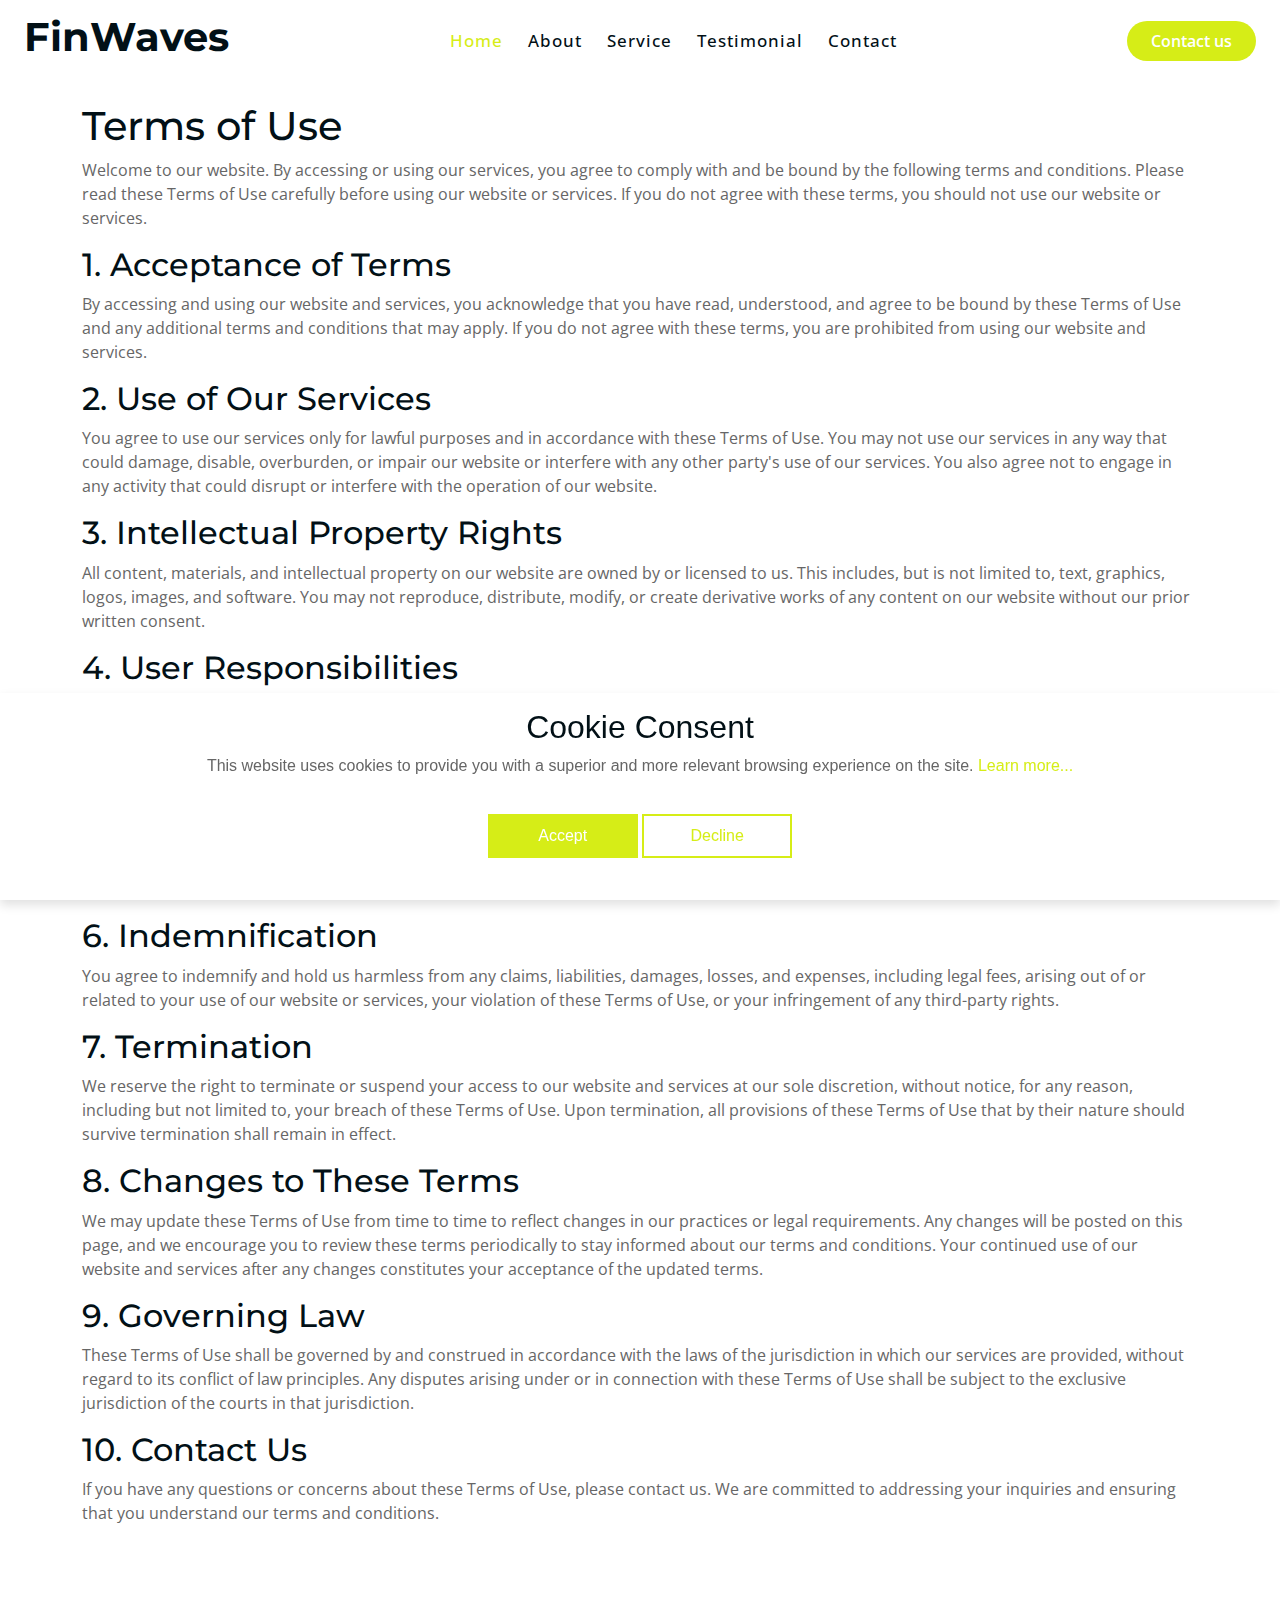
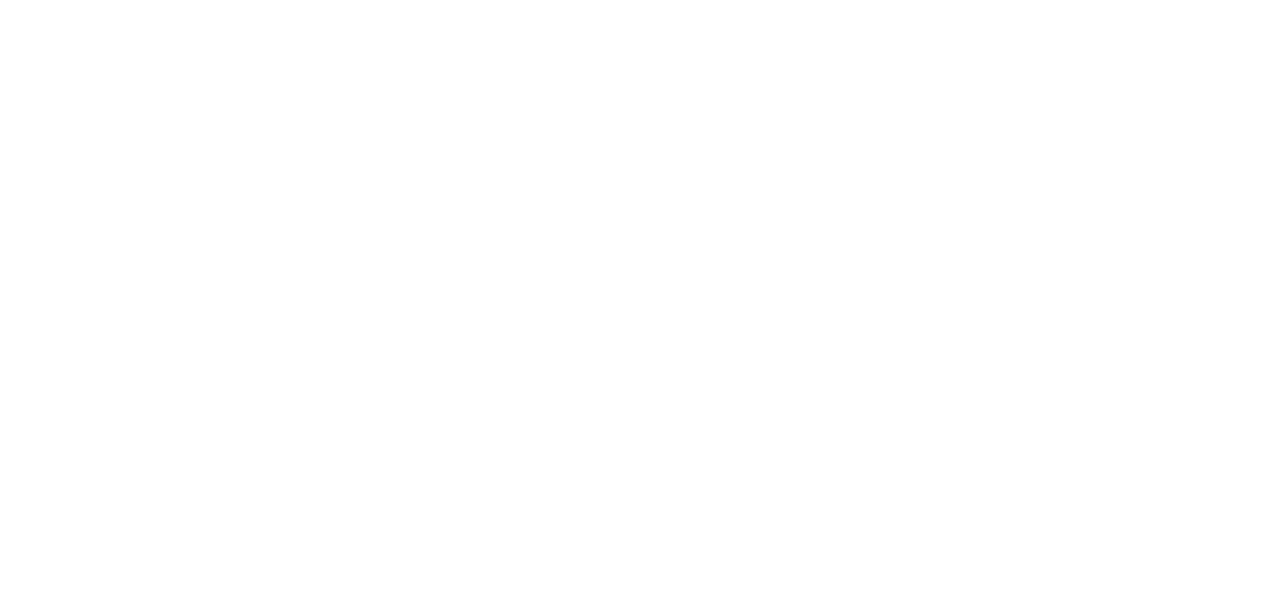
<file: terms-of-use.html>
<!DOCTYPE html>
<html lang="en">
    <head>
        <meta charset="utf-8" />
        <title>FinWaves</title>
        <meta content="width=device-width, initial-scale=1.0" name="viewport" />
        <meta content="" name="keywords" />
        <meta content="" name="description" />

        <!-- Google Web Fonts -->
        <link rel="preconnect" href="https://fonts.googleapis.com" />
        <link rel="preconnect" href="https://fonts.gstatic.com" crossorigin />
        <link
            href="https://fonts.googleapis.com/css2?family=Montserrat:ital,wght@0,100..900;1,100..900&family=Open+Sans:ital,wdth,wght@0,75..100,300..800;1,75..100,300..800&display=swap"
            rel="stylesheet"
        />

        <!-- Icon Font Stylesheet -->
        <link
            rel="stylesheet"
            href="https://use.fontawesome.com/releases/v5.15.4/css/all.css"
        />
        <link
            href="https://cdn.jsdelivr.net/npm/bootstrap-icons@1.4.1/font/bootstrap-icons.css"
            rel="stylesheet"
        />

        <!-- Libraries Stylesheet -->
        <link href="lib/animate/animate.min.css" rel="stylesheet" />
        <link href="lib/lightbox/css/lightbox.min.css" rel="stylesheet" />
        <link
            href="lib/owlcarousel/assets/owl.carousel.min.css"
            rel="stylesheet"
        />

        <!-- Customized Bootstrap Stylesheet -->
        <link href="css/bootstrap.min.css" rel="stylesheet" />

        <link rel="shortcut icon" href="img/favicon.ico" type="image/x-icon" />

        <!-- Template Stylesheet -->
        <link href="css/style.css" rel="stylesheet" />
    </head>

    <body>
        <!-- Spinner Start -->
        <div
            id="spinner"
            class="show bg-white position-fixed translate-middle w-100 vh-100 top-50 start-50 d-flex align-items-center justify-content-center"
        >
            <div
                class="spinner-border text-primary"
                style="width: 3rem; height: 3rem"
                role="status"
            >
                <span class="sr-only">Loading...</span>
            </div>
        </div>
        <!-- Spinner End -->

        <!-- Navbar & Hero Start -->
        <div class="container-fluid nav-bar sticky-top px-4 py-2 py-lg-0">
            <nav class="navbar navbar-expand-lg navbar-light">
                <a href="" class="navbar-brand p-0">
                    <h1 class="display-6 text-dark">FinWaves</h1>
                    <!-- <img src="img/logo.png" alt="Logo"> -->
                </a>
                <button
                    class="navbar-toggler"
                    type="button"
                    data-bs-toggle="collapse"
                    data-bs-target="#navbarCollapse"
                >
                    <span class="fa fa-bars"></span>
                </button>
                <div class="collapse navbar-collapse" id="navbarCollapse">
                    <div class="navbar-nav mx-auto py-0">
                        <a href="index.html" class="nav-item nav-link active"
                            >Home</a
                        >
                        <a href="about.html" class="nav-item nav-link">About</a>
                        <a href="service.html" class="nav-item nav-link"
                            >Service</a
                        >
                        <a href="testimonial.html" class="nav-item nav-link"
                            >Testimonial</a
                        >
                        <a href="contact.html" class="nav-item nav-link"
                            >Contact</a
                        >
                    </div>
                    <a
                        href="contact.html"
                        class="btn btn-primary rounded-pill py-2 px-4 flex-shrink-0"
                        >Contact us</a
                    >
                </div>
            </nav>
        </div>
        <!-- Navbar & Hero End -->

        <main>
            <article class="container additional-wrapper">
                <div class="page__content" style="padding: 20px 0px">
                    <h1>Terms of Use</h1>
                    <p>
                        Welcome to our website. By accessing or using our
                        services, you agree to comply with and be bound by the
                        following terms and conditions. Please read these Terms
                        of Use carefully before using our website or services.
                        If you do not agree with these terms, you should not use
                        our website or services.
                    </p>

                    <h2>1. Acceptance of Terms</h2>
                    <p>
                        By accessing and using our website and services, you
                        acknowledge that you have read, understood, and agree to
                        be bound by these Terms of Use and any additional terms
                        and conditions that may apply. If you do not agree with
                        these terms, you are prohibited from using our website
                        and services.
                    </p>

                    <h2>2. Use of Our Services</h2>
                    <p>
                        You agree to use our services only for lawful purposes
                        and in accordance with these Terms of Use. You may not
                        use our services in any way that could damage, disable,
                        overburden, or impair our website or interfere with any
                        other party's use of our services. You also agree not to
                        engage in any activity that could disrupt or interfere
                        with the operation of our website.
                    </p>

                    <h2>3. Intellectual Property Rights</h2>
                    <p>
                        All content, materials, and intellectual property on our
                        website are owned by or licensed to us. This includes,
                        but is not limited to, text, graphics, logos, images,
                        and software. You may not reproduce, distribute, modify,
                        or create derivative works of any content on our website
                        without our prior written consent.
                    </p>

                    <h2>4. User Responsibilities</h2>
                    <p>
                        As a user of our website and services, you are
                        responsible for maintaining the confidentiality of your
                        account information and for all activities that occur
                        under your account. You agree to notify us immediately
                        of any unauthorized use of your account or any other
                        breach of security. We are not responsible for any loss
                        or damage arising from your failure to protect your
                        account information.
                    </p>

                    <h2>5. Disclaimers and Limitation of Liability</h2>
                    <p>
                        Our website and services are provided on an "as-is" and
                        "as-available" basis. We make no warranties or
                        representations of any kind, express or implied,
                        regarding the operation or availability of our website
                        or the accuracy or completeness of any content. To the
                        fullest extent permitted by law, we disclaim all
                        warranties, express or implied, and shall not be liable
                        for any damages arising from your use of our website or
                        services.
                    </p>

                    <h2>6. Indemnification</h2>
                    <p>
                        You agree to indemnify and hold us harmless from any
                        claims, liabilities, damages, losses, and expenses,
                        including legal fees, arising out of or related to your
                        use of our website or services, your violation of these
                        Terms of Use, or your infringement of any third-party
                        rights.
                    </p>

                    <h2>7. Termination</h2>
                    <p>
                        We reserve the right to terminate or suspend your access
                        to our website and services at our sole discretion,
                        without notice, for any reason, including but not
                        limited to, your breach of these Terms of Use. Upon
                        termination, all provisions of these Terms of Use that
                        by their nature should survive termination shall remain
                        in effect.
                    </p>

                    <h2>8. Changes to These Terms</h2>
                    <p>
                        We may update these Terms of Use from time to time to
                        reflect changes in our practices or legal requirements.
                        Any changes will be posted on this page, and we
                        encourage you to review these terms periodically to stay
                        informed about our terms and conditions. Your continued
                        use of our website and services after any changes
                        constitutes your acceptance of the updated terms.
                    </p>

                    <h2>9. Governing Law</h2>
                    <p>
                        These Terms of Use shall be governed by and construed in
                        accordance with the laws of the jurisdiction in which
                        our services are provided, without regard to its
                        conflict of law principles. Any disputes arising under
                        or in connection with these Terms of Use shall be
                        subject to the exclusive jurisdiction of the courts in
                        that jurisdiction.
                    </p>

                    <h2>10. Contact Us</h2>
                    <p>
                        If you have any questions or concerns about these Terms
                        of Use, please contact us. We are committed to
                        addressing your inquiries and ensuring that you
                        understand our terms and conditions.
                    </p>
                </div>
            </article>
        </main>
        <!-- footer Start -->

        <!-- Footer Start -->
        <div
            class="container-fluid footer py-5 wow fadeIn"
            data-wow-delay="0.2s"
        >
            <div class="container py-5">
                <div class="row g-5">
                    <div class="col-md-6 col-lg-6 col-xl-4">
                        <div class="footer-item">
                            <a href="index.html" class="p-0">
                                <h4 class="text-white mb-4">FinWaves</h4>
                            </a>
                            <p class="mb-2">
                                Our commitment to your financial success extends
                                beyond our services. In our footer, you'll find
                                quick access to essential information about our
                                investment strategies, resources to help you
                                make informed decisions, and ways to stay
                                connected with our latest updates.
                            </p>
                            <div class="d-flex align-items-center">
                                <i
                                    class="fas fa-map-marker-alt text-primary me-3"
                                ></i>
                                <p class="text-white mb-0">
                                    12 Robert Sobukwe St, Sunnyside, Pretoria,
                                    0002, South Africa
                                </p>
                            </div>
                            <div class="d-flex align-items-center">
                                <i
                                    class="fas fa-envelope text-primary me-3"
                                ></i>
                                <p class="text-white mb-0">
                                    fin_waves@gmail.com
                                </p>
                            </div>
                            <div class="d-flex align-items-center">
                                <i
                                    class="fa fa-phone-alt text-primary me-3"
                                ></i>
                                <p class="text-white mb-0">+27861843384</p>
                            </div>
                        </div>
                    </div>
                    <div class="col-md-6 col-lg-6 col-xl-3">
                        <div class="footer-item">
                            <h4 class="text-white mb-4">Quick Links</h4>
                            <a href="index.html"
                                ><i class="fas fa-angle-right me-2"></i> Home</a
                            >
                            <a href="about.html"
                                ><i class="fas fa-angle-right me-2"></i> About
                                us</a
                            >
                            <a href="contact.html"
                                ><i class="fas fa-angle-right me-2"></i> Contact
                                us</a
                            >
                            <a href="privacy-policy.html"
                                ><i class="fas fa-angle-right me-2"></i> Privacy
                                Policy</a
                            >
                        </div>
                    </div>
                    <div class="col-md-6 col-lg-6 col-xl-5">
                        <div class="footer-item">
                            <h4 class="text-white mb-4">Opening Hours</h4>
                            <div class="opening-date mb-3 pb-3">
                                <div class="opening-clock flex-shrink-0">
                                    <h6 class="text-white mb-0 me-auto">
                                        Monday - Friday:
                                    </h6>
                                    <p class="mb-0">
                                        <i
                                            class="fas fa-clock text-primary me-2"
                                        ></i>
                                        11:00 AM - 16:00 PM
                                    </p>
                                </div>
                                <div class="opening-clock flex-shrink-0">
                                    <h6 class="text-white mb-0 me-auto">
                                        Satur - Sunday:
                                    </h6>
                                    <p class="mb-0">
                                        <i
                                            class="fas fa-clock text-primary me-2"
                                        ></i>
                                        09:00 AM - 17:00 PM
                                    </p>
                                </div>
                                <div class="opening-clock flex-shrink-0">
                                    <h6 class="text-white mb-0 me-auto">
                                        Holiday:
                                    </h6>
                                    <p class="mb-0">
                                        <i
                                            class="fas fa-clock text-primary me-2"
                                        ></i>
                                        09:00 AM - 17:00 PM
                                    </p>
                                </div>
                            </div>
                            <div>
                                <p class="text-white mb-2">Payment Accepted</p>
                                <img
                                    src="img/payment.png"
                                    class="img-fluid"
                                    alt="Image"
                                />
                            </div>
                        </div>
                    </div>
                </div>
            </div>
        </div>
        <!-- Footer End -->

        <!-- Back to Top -->
        <a
            href="#"
            class="btn btn-primary btn-lg-square rounded-circle back-to-top"
            ><i class="fa fa-arrow-up"></i
        ></a>

        <!-- Cookie banner -->
        <div class="cookie-wrapper show">
            <div>
                <i class="bx bx-cookie"></i>
                <h2 style="text-align: center">Cookie Consent</h2>
            </div>

            <div class="data">
                <p>
                    This website uses cookies to provide you with a superior and
                    more relevant browsing experience on the site.
                    <a href="#">Learn more...</a>
                </p>
            </div>

            <div class="buttons">
                <button class="cookie-button" id="acceptBtn">Accept</button>
                <button class="cookie-button" id="declineBtn">Decline</button>
            </div>
        </div>
        <!-- End Cookie banner -->

        <!-- JavaScript Libraries -->
        <script src="https://ajax.googleapis.com/ajax/libs/jquery/3.6.4/jquery.min.js"></script>
        <script src="https://cdn.jsdelivr.net/npm/bootstrap@5.0.0/dist/js/bootstrap.bundle.min.js"></script>
        <script src="lib/wow/wow.min.js"></script>
        <script src="lib/easing/easing.min.js"></script>
        <script src="lib/waypoints/waypoints.min.js"></script>
        <script src="lib/counterup/counterup.min.js"></script>
        <script src="lib/lightbox/js/lightbox.min.js"></script>
        <script src="lib/owlcarousel/owl.carousel.min.js"></script>

        <!-- Template Javascript -->
        <script src="js/main.js"></script>
        <script src="js/cookiebanner.js"></script>
    </body>
</html>
</file>
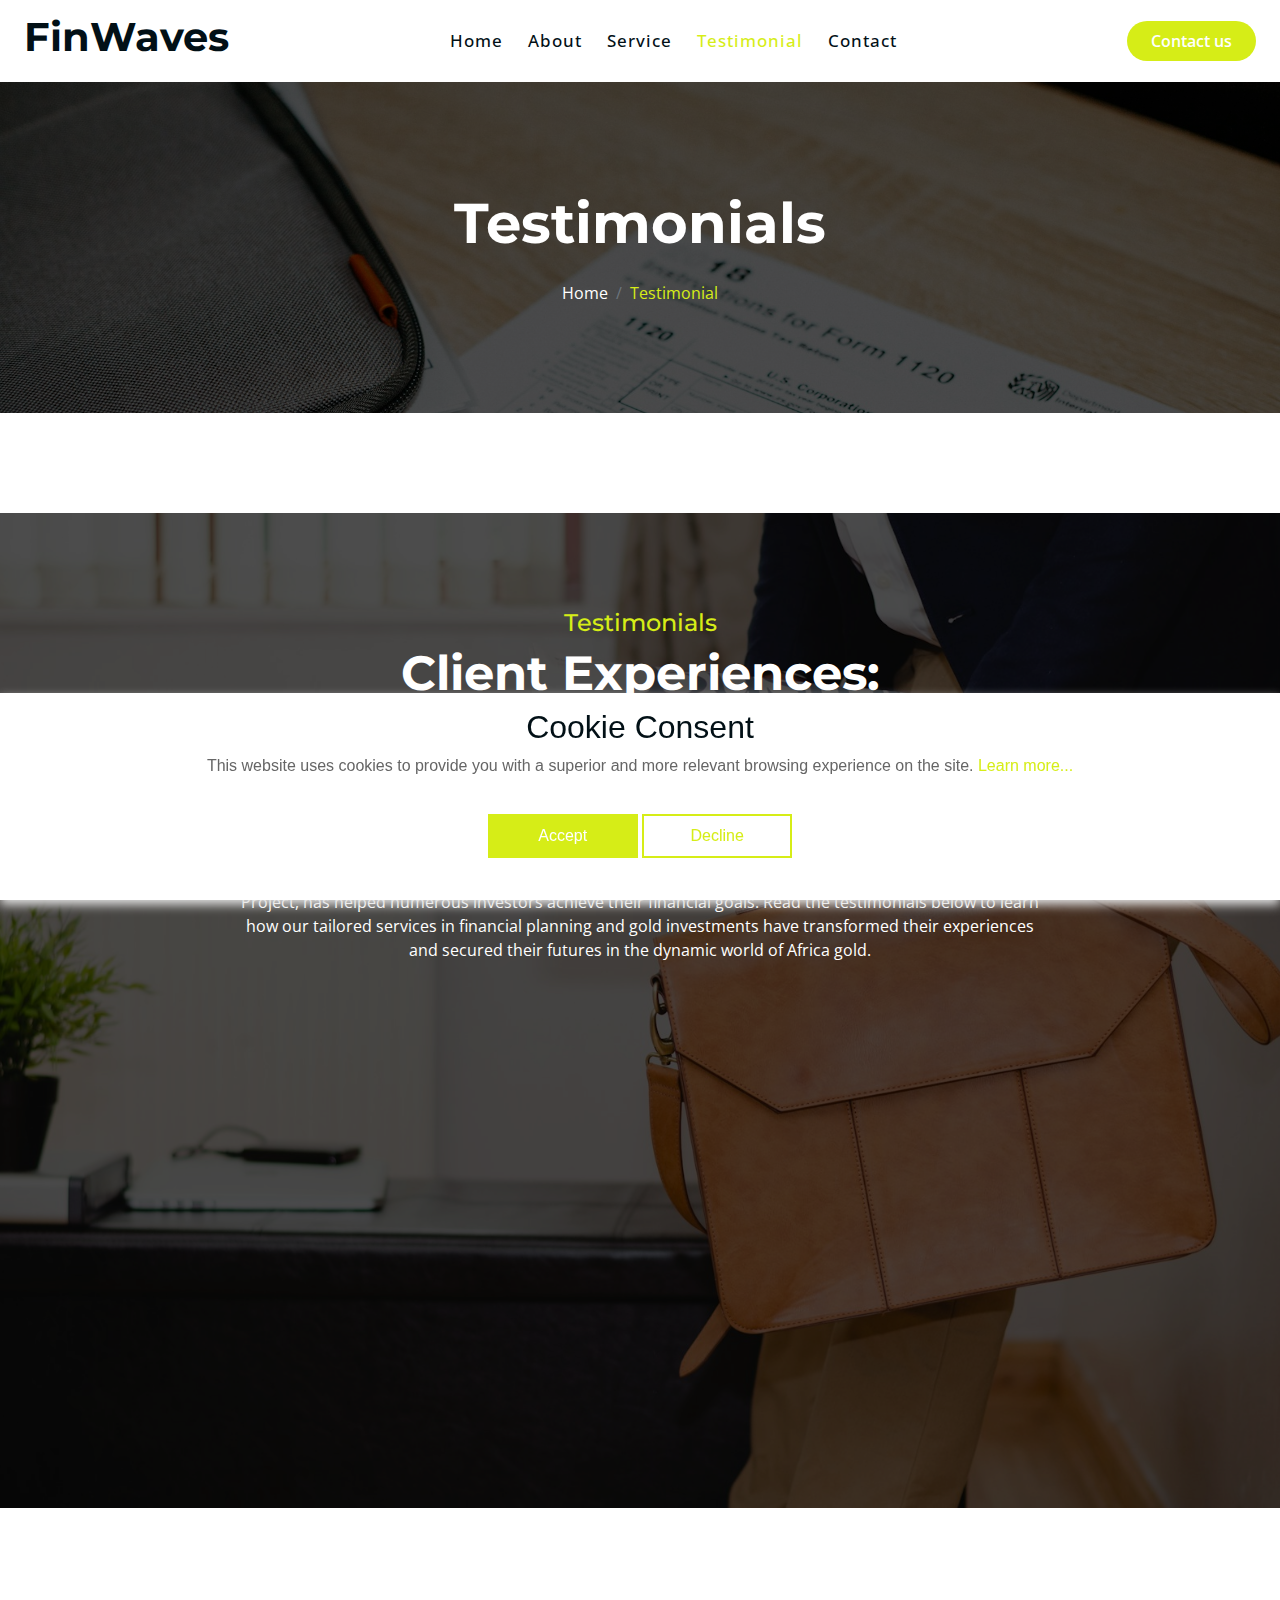
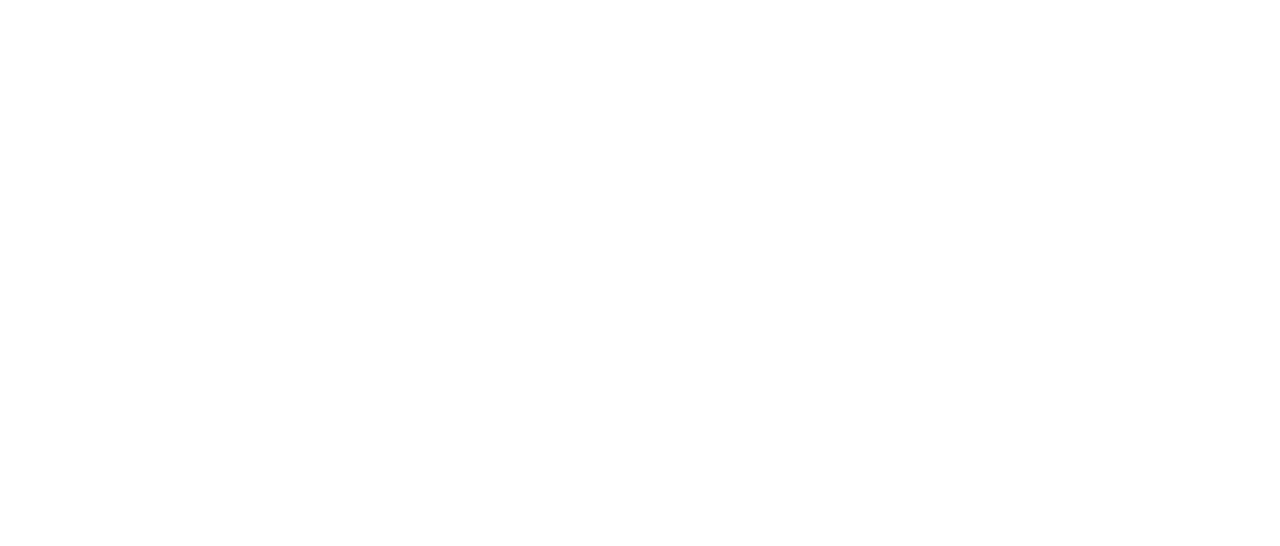
<file: testimonial.html>
<!DOCTYPE html>
<html lang="en">
    <head>
        <meta charset="utf-8" />
        <title>FinWaves</title>
        <meta content="width=device-width, initial-scale=1.0" name="viewport" />
        <meta content="" name="keywords" />
        <meta content="" name="description" />

        <!-- Google Web Fonts -->
        <link rel="preconnect" href="https://fonts.googleapis.com" />
        <link rel="preconnect" href="https://fonts.gstatic.com" crossorigin />
        <link
            href="https://fonts.googleapis.com/css2?family=Montserrat:ital,wght@0,100..900;1,100..900&family=Open+Sans:ital,wdth,wght@0,75..100,300..800;1,75..100,300..800&display=swap"
            rel="stylesheet"
        />

        <!-- Icon Font Stylesheet -->
        <link
            rel="stylesheet"
            href="https://use.fontawesome.com/releases/v5.15.4/css/all.css"
        />
        <link
            href="https://cdn.jsdelivr.net/npm/bootstrap-icons@1.4.1/font/bootstrap-icons.css"
            rel="stylesheet"
        />

        <!-- Libraries Stylesheet -->
        <link href="lib/animate/animate.min.css" rel="stylesheet" />
        <link href="lib/lightbox/css/lightbox.min.css" rel="stylesheet" />
        <link
            href="lib/owlcarousel/assets/owl.carousel.min.css"
            rel="stylesheet"
        />

        <!-- Customized Bootstrap Stylesheet -->
        <link href="css/bootstrap.min.css" rel="stylesheet" />

        <link rel="shortcut icon" href="img/favicon.ico" type="image/x-icon" />

        <!-- Template Stylesheet -->
        <link href="css/style.css" rel="stylesheet" />
    </head>

    <body>
        <!-- Spinner Start -->
        <div
            id="spinner"
            class="show bg-white position-fixed translate-middle w-100 vh-100 top-50 start-50 d-flex align-items-center justify-content-center"
        >
            <div
                class="spinner-border text-primary"
                style="width: 3rem; height: 3rem"
                role="status"
            >
                <span class="sr-only">Loading...</span>
            </div>
        </div>
        <!-- Spinner End -->

        <!-- Navbar & Hero Start -->
        <div class="container-fluid nav-bar sticky-top px-4 py-2 py-lg-0">
            <nav class="navbar navbar-expand-lg navbar-light">
                <a href="" class="navbar-brand p-0">
                    <h1 class="display-6 text-dark">FinWaves</h1>
                    <!-- <img src="img/logo.png" alt="Logo"> -->
                </a>
                <button
                    class="navbar-toggler"
                    type="button"
                    data-bs-toggle="collapse"
                    data-bs-target="#navbarCollapse"
                >
                    <span class="fa fa-bars"></span>
                </button>
                <div class="collapse navbar-collapse" id="navbarCollapse">
                    <div class="navbar-nav mx-auto py-0">
                        <a href="index.html" class="nav-item nav-link">Home</a>
                        <a href="about.html" class="nav-item nav-link">About</a>
                        <a href="service.html" class="nav-item nav-link"
                            >Service</a
                        >
                        <a
                            href="testimonial.html"
                            class="nav-item nav-link active"
                            >Testimonial</a
                        >
                        <a href="contact.html" class="nav-item nav-link"
                            >Contact</a
                        >
                    </div>
                    <a
                        href="contact.html"
                        class="btn btn-primary rounded-pill py-2 px-4 flex-shrink-0"
                        >Contact us</a
                    >
                </div>
            </nav>
        </div>
        <!-- Navbar & Hero End -->

        <!-- Header Start -->
        <div class="container-fluid bg-breadcrumb bg3">
            <div class="container text-center py-5" style="max-width: 900px">
                <h4
                    class="text-white display-4 mb-4 wow fadeInDown"
                    data-wow-delay="0.1s"
                >
                    Testimonials
                </h4>
                <ol
                    class="breadcrumb d-flex justify-content-center mb-0 wow fadeInDown"
                    data-wow-delay="0.3s"
                >
                    <li class="breadcrumb-item">
                        <a href="index.html">Home</a>
                    </li>
                    <li class="breadcrumb-item active text-primary">
                        Testimonial
                    </li>
                </ol>
            </div>
        </div>
        <!-- Header End -->

        <!-- Testimonial Start -->
        <div class="container-fluid testimonial py-5" style="margin-top: 100px">
            <div class="container py-5">
                <div
                    class="text-center mx-auto pb-5 wow fadeInUp"
                    data-wow-delay="0.2s"
                    style="max-width: 800px"
                >
                    <h4 class="text-primary">Testimonials</h4>
                    <h1 class="display-5 text-white mb-4">
                        Client Experiences: Transforming Investments into
                        Success Stories
                    </h1>
                    <p class="text-white mb-0">
                        We take pride in the positive impact we have on our
                        clients' investment journeys. Our commitment to
                        excellence and innovative strategies, inspired by
                        principles from Motcepe Investment and the New Gold
                        Project, has helped numerous investors achieve their
                        financial goals. Read the testimonials below to learn
                        how our tailored services in financial planning and gold
                        investments have transformed their experiences and
                        secured their futures in the dynamic world of Africa
                        gold.
                    </p>
                </div>
                <div
                    class="owl-carousel testimonial-carousel wow fadeInUp"
                    data-wow-delay="0.2s"
                >
                    <div class="testimonial-item p-4">
                        <p class="text-white fs-4 mb-4">
                            “Working with this team has been a game-changer for
                            my investment strategy. Their insights into the
                            Africa gold market, particularly with projects like
                            the New Gold Project, have opened up incredible
                            opportunities for growth. The personalized financial
                            planning they provided helped me align my
                            investments with my long-term goals. I’m thrilled
                            with the results and would highly recommend their
                            services to anyone looking to invest in gold.”
                        </p>
                        <div class="testimonial-inner">
                            <div class="testimonial-img">
                                <img
                                    src="img/testimonial-1.jpg"
                                    class="img-fluid"
                                    alt="Image"
                                />
                                <div
                                    class="testimonial-quote btn-lg-square rounded-circle"
                                >
                                    <i class="fa fa-quote-right fa-2x"></i>
                                </div>
                            </div>
                            <div class="ms-4">
                                <h4>James Carter</h4>
                                <div class="d-flex text-primary">
                                    <i class="fas fa-star"></i>
                                    <i class="fas fa-star"></i>
                                    <i class="fas fa-star"></i>
                                    <i class="fas fa-star"></i>
                                    <i class="fas fa-star text-white"></i>
                                </div>
                            </div>
                        </div>
                    </div>
                    <div class="testimonial-item p-4">
                        <p class="text-white fs-4 mb-4">
                            Feedback: “I was initially hesitant about investing
                            in gold, but the expertise of this team has
                            completely changed my perspective. Their
                            comprehensive approach to financial planning and
                            their focus on sustainable practices, particularly
                            through initiatives like Motcepe Investment, made me
                            feel confident in my decisions. The guidance I
                            received has led to significant returns, and I now
                            see gold as a vital part of my portfolio.”
                        </p>
                        <div class="testimonial-inner">
                            <div class="testimonial-img">
                                <img
                                    src="img/testimonial-2.jpg"
                                    class="img-fluid"
                                    alt="Image"
                                />
                                <div
                                    class="testimonial-quote btn-lg-square rounded-circle"
                                >
                                    <i class="fa fa-quote-right fa-2x"></i>
                                </div>
                            </div>
                            <div class="ms-4">
                                <h4>Maria Rodriguez</h4>
                                <div class="d-flex text-primary">
                                    <i class="fas fa-star"></i>
                                    <i class="fas fa-star"></i>
                                    <i class="fas fa-star"></i>
                                    <i class="fas fa-star"></i>
                                    <i class="fas fa-star text-white"></i>
                                </div>
                            </div>
                        </div>
                    </div>
                    <div class="testimonial-item p-4">
                        <p class="text-white fs-4 mb-4">
                            “The knowledge and professionalism displayed by this
                            team are unmatched. Their analysis of the gold
                            market and strategic advice regarding Gold Capital
                            investments have proven invaluable. I was
                            particularly impressed by how they integrated my
                            personal financial goals with opportunities in the
                            New Gold Project. Their commitment to my success is
                            evident, and I am grateful for their support.”
                        </p>
                        <div class="testimonial-inner">
                            <div class="testimonial-img">
                                <img
                                    src="img/testimonial-3.jpg"
                                    class="img-fluid"
                                    alt="Image"
                                />
                                <div
                                    class="testimonial-quote btn-lg-square rounded-circle"
                                >
                                    <i class="fa fa-quote-right fa-2x"></i>
                                </div>
                            </div>
                            <div class="ms-4">
                                <h4>David Nguyen</h4>
                                <div class="d-flex text-primary">
                                    <i class="fas fa-star"></i>
                                    <i class="fas fa-star"></i>
                                    <i class="fas fa-star"></i>
                                    <i class="fas fa-star"></i>
                                    <i class="fas fa-star text-white"></i>
                                </div>
                            </div>
                        </div>
                    </div>
                </div>
            </div>
        </div>
        <!-- Testimonial End -->

        <!-- Footer Start -->
        <div
            class="container-fluid footer py-5 wow fadeIn"
            data-wow-delay="0.2s"
        >
            <div class="container py-5">
                <div class="row g-5">
                    <div class="col-md-6 col-lg-6 col-xl-4">
                        <div class="footer-item">
                            <a href="index.html" class="p-0">
                                <h4 class="text-white mb-4">FinWaves</h4>
                            </a>
                            <p class="mb-2">
                                Our commitment to your financial success extends
                                beyond our services. In our footer, you'll find
                                quick access to essential information about our
                                investment strategies, resources to help you
                                make informed decisions, and ways to stay
                                connected with our latest updates.
                            </p>
                            <div class="d-flex align-items-center">
                                <i
                                    class="fas fa-map-marker-alt text-primary me-3"
                                ></i>
                                <p class="text-white mb-0">
                                    12 Robert Sobukwe St, Sunnyside, Pretoria,
                                    0002, South Africa
                                </p>
                            </div>
                            <div class="d-flex align-items-center">
                                <i
                                    class="fas fa-envelope text-primary me-3"
                                ></i>
                                <p class="text-white mb-0">
                                    fin_waves@gmail.com
                                </p>
                            </div>
                            <div class="d-flex align-items-center">
                                <i
                                    class="fa fa-phone-alt text-primary me-3"
                                ></i>
                                <p class="text-white mb-0">+27861843384</p>
                            </div>
                        </div>
                    </div>
                    <div class="col-md-6 col-lg-6 col-xl-3">
                        <div class="footer-item">
                            <h4 class="text-white mb-4">Quick Links</h4>
                            <a href="index.html"
                                ><i class="fas fa-angle-right me-2"></i> Home</a
                            >
                            <a href="about.html"
                                ><i class="fas fa-angle-right me-2"></i> About
                                us</a
                            >
                            <a href="contact.html"
                                ><i class="fas fa-angle-right me-2"></i> Contact
                                us</a
                            >
                            <a href="terms-of-use.html"
                                ><i class="fas fa-angle-right me-2"></i>Terms of
                                use</a
                            >
                            <a href="privacy-policy.html"
                                ><i class="fas fa-angle-right me-2"></i> Privacy
                                Policy</a
                            >
                        </div>
                    </div>
                    <div class="col-md-6 col-lg-6 col-xl-5">
                        <div class="footer-item">
                            <h4 class="text-white mb-4">Opening Hours</h4>
                            <div class="opening-date mb-3 pb-3">
                                <div class="opening-clock flex-shrink-0">
                                    <h6 class="text-white mb-0 me-auto">
                                        Monday - Friday:
                                    </h6>
                                    <p class="mb-0">
                                        <i
                                            class="fas fa-clock text-primary me-2"
                                        ></i>
                                        11:00 AM - 16:00 PM
                                    </p>
                                </div>
                                <div class="opening-clock flex-shrink-0">
                                    <h6 class="text-white mb-0 me-auto">
                                        Satur - Sunday:
                                    </h6>
                                    <p class="mb-0">
                                        <i
                                            class="fas fa-clock text-primary me-2"
                                        ></i>
                                        09:00 AM - 17:00 PM
                                    </p>
                                </div>
                                <div class="opening-clock flex-shrink-0">
                                    <h6 class="text-white mb-0 me-auto">
                                        Holiday:
                                    </h6>
                                    <p class="mb-0">
                                        <i
                                            class="fas fa-clock text-primary me-2"
                                        ></i>
                                        09:00 AM - 17:00 PM
                                    </p>
                                </div>
                            </div>
                            <div>
                                <p class="text-white mb-2">Payment Accepted</p>
                                <img
                                    src="img/payment.png"
                                    class="img-fluid"
                                    alt="Image"
                                />
                            </div>
                        </div>
                    </div>
                </div>
            </div>
        </div>
        <!-- Footer End -->

        <!-- Back to Top -->
        <a
            href="#"
            class="btn btn-primary btn-lg-square rounded-circle back-to-top"
            ><i class="fa fa-arrow-up"></i
        ></a>

        <!-- Cookie banner -->
        <div class="cookie-wrapper show">
            <div>
                <i class="bx bx-cookie"></i>
                <h2 style="text-align: center">Cookie Consent</h2>
            </div>

            <div class="data">
                <p>
                    This website uses cookies to provide you with a superior and
                    more relevant browsing experience on the site.
                    <a href="#">Learn more...</a>
                </p>
            </div>

            <div class="buttons">
                <button class="cookie-button" id="acceptBtn">Accept</button>
                <button class="cookie-button" id="declineBtn">Decline</button>
            </div>
        </div>
        <!-- End Cookie banner -->

        <!-- JavaScript Libraries -->
        <script src="https://ajax.googleapis.com/ajax/libs/jquery/3.6.4/jquery.min.js"></script>
        <script src="https://cdn.jsdelivr.net/npm/bootstrap@5.0.0/dist/js/bootstrap.bundle.min.js"></script>
        <script src="lib/wow/wow.min.js"></script>
        <script src="lib/easing/easing.min.js"></script>
        <script src="lib/waypoints/waypoints.min.js"></script>
        <script src="lib/counterup/counterup.min.js"></script>
        <script src="lib/lightbox/js/lightbox.min.js"></script>
        <script src="lib/owlcarousel/owl.carousel.min.js"></script>

        <!-- Template Javascript -->
        <script src="js/main.js"></script>
        <script src="js/cookiebanner.js"></script>
    </body>
</html>
</file>
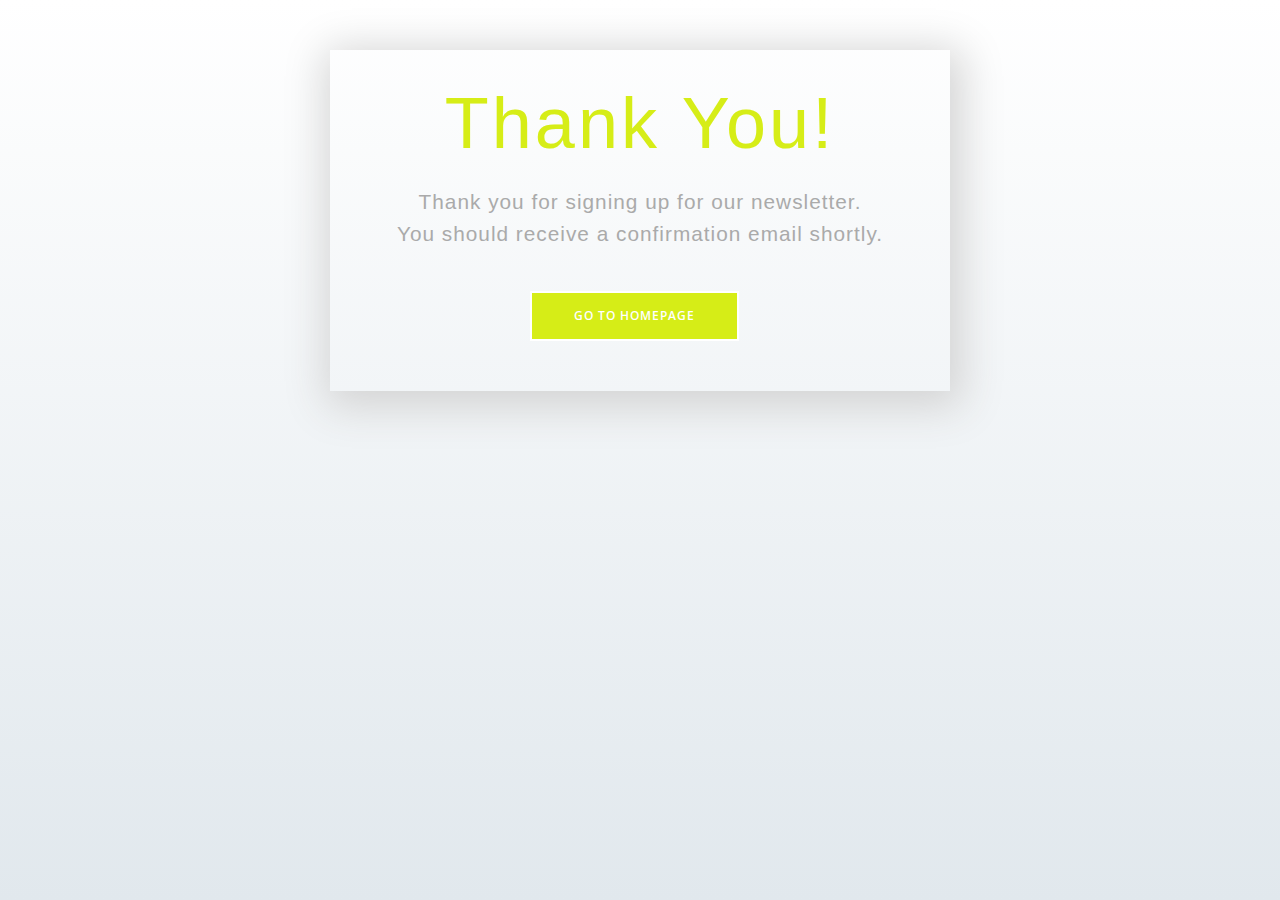
<file: thanks.html>
<!DOCTYPE html>
<html lang="en">
    <head>
        <meta charset="utf-8" />
        <title>FinWaves</title>
        <meta content="width=device-width, initial-scale=1.0" name="viewport" />
        <meta content="" name="keywords" />
        <meta content="" name="description" />

        <!-- Google Web Fonts -->
        <link rel="preconnect" href="https://fonts.googleapis.com" />
        <link rel="preconnect" href="https://fonts.gstatic.com" crossorigin />
        <link
            href="https://fonts.googleapis.com/css2?family=Montserrat:ital,wght@0,100..900;1,100..900&family=Open+Sans:ital,wdth,wght@0,75..100,300..800;1,75..100,300..800&display=swap"
            rel="stylesheet"
        />

        <!-- Icon Font Stylesheet -->
        <link
            rel="stylesheet"
            href="https://use.fontawesome.com/releases/v5.15.4/css/all.css"
        />
        <link
            href="https://cdn.jsdelivr.net/npm/bootstrap-icons@1.4.1/font/bootstrap-icons.css"
            rel="stylesheet"
        />

        <!-- Libraries Stylesheet -->
        <link href="lib/animate/animate.min.css" rel="stylesheet" />
        <link href="lib/lightbox/css/lightbox.min.css" rel="stylesheet" />
        <link
            href="lib/owlcarousel/assets/owl.carousel.min.css"
            rel="stylesheet"
        />

        <!-- Customized Bootstrap Stylesheet -->
        <link href="css/bootstrap.min.css" rel="stylesheet" />

        <link rel="shortcut icon" href="img/favicon.ico" type="image/x-icon" />

        <!-- Template Stylesheet -->
        <link href="css/style.css" rel="stylesheet" />
        <link href="css/thanks.css" rel="stylesheet" />
    </head>
    <body>
        <div class="content">
            <div class="wrapper-1">
                <div class="wrapper-2">
                    <h1>Thank You!</h1>
                    <p>Thank you for signing up for our newsletter.</p>
                    <p>You should receive a confirmation email shortly.</p>
                    <a href="index.html">
                        <button class="go-home">Go to Homepage</button>
                    </a>
                </div>
            </div>
        </div>
    </body>
</html>
</file>
<file: css/style.css>
/*** Spinner Start ***/
/*** Spinner ***/
#spinner {
    opacity: 0;
    visibility: hidden;
    transition: opacity 0.5s ease-out, visibility 0s linear 0.5s;
    z-index: 99999;
}

#spinner.show {
    transition: opacity 0.5s ease-out, visibility 0s linear 0s;
    visibility: visible;
    opacity: 1;
}
/*** Spinner End ***/

.back-to-top {
    position: fixed;
    right: 30px;
    bottom: 30px;
    transition: 0.5s;
    z-index: 99;
}

/*** Button Start ***/
.btn {
    font-weight: 600;
    transition: 0.5s;
}

.btn-square {
    width: 32px;
    height: 32px;
}

.btn-sm-square {
    width: 34px;
    height: 34px;
}

.btn-md-square {
    width: 44px;
    height: 44px;
}

.btn-lg-square {
    width: 56px;
    height: 56px;
}

.btn-xl-square {
    width: 66px;
    height: 66px;
}

.btn-square,
.btn-sm-square,
.btn-md-square,
.btn-lg-square,
.btn-xl-square {
    padding: 0;
    display: flex;
    align-items: center;
    justify-content: center;
    font-weight: normal;
}

.btn.btn-primary {
    color: var(--bs-white);
    border: none;
}

.btn.btn-primary:hover {
    background: var(--bs-dark);
}

.btn.btn-light {
    color: var(--bs-primary);
    border: none;
}

.btn.btn-light:hover {
    color: var(--bs-white);
    background: var(--bs-primary);
}

.btn.btn-dark {
    color: var(--bs-white);
    border: none;
}

.btn.btn-dark:hover {
    color: var(--bs-primary);
    background: var(--bs-light);
}

/*** Navbar Start ***/
.nav-bar {
    background: var(--bs-white);
}

.sticky-top {
    transition: 1s;
}

.navbar-light .navbar-nav .nav-link {
    position: relative;
    margin-right: 25px;
    padding: 35px 0;
    letter-spacing: 1px;
    color: var(--bs-dark);
    font-size: 17px;
    font-weight: 500;
    outline: none;
    transition: 0.5s;
}

.sticky-top .navbar-light .navbar-nav .nav-link {
    padding: 20px 0;
    color: var(--bs-dark);
}

.navbar-light .navbar-nav .nav-link:hover,
.navbar-light .navbar-nav .nav-link.active {
    color: var(--bs-primary);
}

.navbar-light .navbar-brand img {
    max-height: 60px;
    transition: 0.5s;
}

.sticky-top .navbar-light .navbar-brand img {
    max-height: 50px;
}

.navbar .dropdown-toggle::after {
    border: none;
    content: '\f107';
    font-family: 'Font Awesome 5 Free';
    font-weight: 600;
    vertical-align: middle;
    margin-left: 8px;
}

.dropdown .dropdown-menu a:hover {
    background: var(--bs-primary);
    color: var(--bs-white);
}

.navbar .nav-item:hover .dropdown-menu {
    transform: rotateX(0deg);
    visibility: visible;
    margin-top: 8px !important;
    background: var(--bs-light);
    transition: 0.5s;
    opacity: 1;
}

@media (min-width: 992px) {
    .navbar .nav-item .dropdown-menu {
        display: block;
        visibility: hidden;
        top: 100%;
        transform: rotateX(-75deg);
        transform-origin: 0% 0%;
        border: 0;
        border-radius: 10px;
        margin-top: 8px !important;
        transition: 0.5s;
        opacity: 0;
    }
}

@media (max-width: 991px) {
    .navbar.navbar-expand-lg .navbar-toggler {
        padding: 8px 15px;
        border: 1px solid var(--bs-primary);
        color: var(--bs-primary);
    }

    .sticky-top .navbar-light .navbar-nav .nav-link {
        padding: 12px 0;
    }
}
/*** Navbar End ***/

/*** Carousel Hero Header Start ***/
.header-carousel .header-carousel-item img {
    object-fit: cover;
}

@media (min-width: 1200px) {
    .header-carousel .header-carousel-item,
    .header-carousel .header-carousel-item img {
        height: 700px;
    }
}

@media (max-width: 1199px) {
    .header-carousel .header-carousel-item,
    .header-carousel .header-carousel-item img {
        height: 1200px;
    }
}

@media (max-width: 772px) {
    .header-carousel .header-carousel-item,
    .header-carousel .header-carousel-item img {
        height: 700px;
    }
}

.header-carousel .owl-nav .owl-prev {
    display: none;
}

.header-carousel .owl-nav .owl-next {
    position: absolute;
    width: 60px;
    height: 60px;
    bottom: -60px;
    right: 50%;
    transform: translateY(-50%);
    margin-right: -60px;
    border-radius: 60px;
    background: var(--bs-primary);
    color: var(--bs-white);
    font-size: 26px;
    display: flex;
    align-items: center;
    justify-content: center;
    transition: 0.5s;
}
.header-carousel .owl-nav .owl-next:hover {
    box-shadow: inset 0 0 100px 0 var(--bs-light);
    color: var(--bs-primary);
}

.header-carousel .owl-nav .owl-next i {
    position: relative;
    width: 100%;
    height: 100%;
    display: flex;
    align-items: center;
    justify-content: center;
    animation-name: carousel-next-btn;
    animation-duration: 4s;
    animation-delay: 1s;
    animation-iteration-count: infinite;
    transition: 1s;
}

@keyframes carousel-next-btn {
    0% {
        margin-top: 35%;
    }
    50% {
        margin-bottom: 70%;
    }
    100% {
        margin-top: 35%;
    }
}

.header-carousel .header-carousel-item .carousel-caption {
    position: absolute;
    width: 100%;
    height: 100%;
    left: 0;
    bottom: 0;
    background: rgba(0, 0, 0, 0.7);
    display: flex;
    align-items: center;
}

.carousel-caption .ticket-form {
    background: rgba(255, 255, 255, 0.4);
    border-radius: 10px;
}

.header-carousel .header-carousel-item img {
    animation-name: image-zoom;
    animation-duration: 10s;
    animation-delay: 1s;
    animation-iteration-count: infinite;
    animation-direction: alternate;
    transition: 1s;
}

@keyframes image-zoom {
    0% {
        width: 100%;
        height: 100%;
    }

    25% {
        width: 115%;
        height: 115%;
    }

    50% {
        width: 130%;
        height: 130%;
    }

    75% {
        width: 120%;
        height: 120%;
    }

    100% {
        width: 100%;
        height: 100%;
    }
}
/*** Carousel Hero Header End ***/

/*** Single Page Hero Header Start ***/
.bg-breadcrumb {
    position: relative;
    overflow: hidden;
    background-position: center center;
    background-repeat: no-repeat;
    background-size: cover;
    padding: 60px 0 60px 0;
    transition: 0.5s;
    background: linear-gradient(rgba(0, 0, 0, 0.7), rgba(0, 0, 0, 0.7)),
        url(../img/carousel-1.jpg);
}

.bg1 {
    background: linear-gradient(rgba(0, 0, 0, 0.7), rgba(0, 0, 0, 0.7)),
        url(../img/carousel-3.jpg);
    background-repeat: no-repeat !important;
    background-size: cover !important;
}

.bg2 {
    background: linear-gradient(rgba(0, 0, 0, 0.7), rgba(0, 0, 0, 0.7)),
        url(../img/carousel-4.jpg);
    background-repeat: no-repeat !important;
    background-size: cover !important;
}

.bg3 {
    background: linear-gradient(rgba(0, 0, 0, 0.7), rgba(0, 0, 0, 0.7)),
        url(../img/carousel-5.jpg);
    background-repeat: no-repeat !important;
    background-size: cover !important;
}

.bg4 {
    background: linear-gradient(rgba(0, 0, 0, 0.7), rgba(0, 0, 0, 0.7)),
        url(../img/carousel-6.jpg);
    background-repeat: no-repeat !important;
    background-size: cover !important;
}

.bg-breadcrumb .breadcrumb {
    position: relative;
}

.bg-breadcrumb .breadcrumb .breadcrumb-item a {
    color: var(--bs-white);
}
/*** Single Page Hero Header End ***/

/*** Feature Start ***/
.feature .feature-item {
    position: relative;
    border-radius: 10px;
    background: var(--bs-light);
}

@media (max-width: 772px) {
    .feature .feature-item p {
        display: -webkit-box;
        -webkit-line-clamp: 4;
        -webkit-box-orient: vertical;
        overflow: hidden;
    }
}

.feature-item .feature-content {
    position: absolute;
    width: 100%;
    height: 100%;
    bottom: 0;
    left: 0;
    margin-top: 0;
    margin-right: 0;
    background: rgba(0, 0, 0, 0.7);
    border-radius: 10px;
    z-index: 2;
}

.feature-item .feature-content .feature-content-inner {
    position: relative;
    z-index: 5;
}
/*** Feature End ***/

/*** Service Start ***/
.service {
    position: relative;
    overflow: hidden;
    background-image: url(../img/carousel-3.jpg);
    background-position: center center;
    background-repeat: no-repeat;
    background-size: cover;
}

.service::before {
    content: '';
    width: 100%;
    height: 100%;
    position: absolute;
    top: 0;
    left: 0;
    background: rgba(0, 0, 0, 0.7);
    z-index: 1;
}

.service .service-section {
    position: relative;
    z-index: 5;
}

.service .service-days {
    border-radius: 10px;
    background: var(--bs-white);
}

.service .service-item {
    position: relative;
    height: 100%;
    text-align: center;
    border-radius: 10px;
    background: var(--bs-white);
    z-index: 1;
}

.service .service-item::after {
    content: '';
    position: absolute;
    width: 100%;
    height: 0;
    bottom: 0;
    left: 0;
    border-radius: 10px;
    background: var(--bs-primary);
    transition: 0.5s;
    z-index: 2;
}

.service .service-item:hover:after {
    height: 100%;
}

.service .service-item i {
    color: var(--bs-primary);
    transition: 0.5s;
}

.service .service-item:hover i {
    color: var(--bs-white);
}

.service .service-item .service-content {
    position: relative;
    z-index: 3;
}

.service .service-item .service-content p {
    transition: 0.5s;
}

.service .service-item:hover .service-content p {
    color: var(--bs-white);
}

.service .service-item .service-content a.h4 {
    transition: 0.5s;
}

.service .service-item:hover .service-content a.h4:hover {
    color: var(--bs-white);
}
/*** Service End ***/

/*** Attractions Start ***/
.attractions {
    position: relative;
    overflow: hidden;
}

.attractions::after {
    content: '';
    width: 100%;
    height: 70%;
    position: absolute;
    overflow: hidden;
    top: 0;
    left: 0;
    background: linear-gradient(rgba(0, 0, 0, 0.7), rgba(0, 0, 0, 0.7)),
        url(../img/carousel-2.jpg) center center no-repeat;
    background-size: cover;
    z-index: -2;
    animation-name: attraction-image-zoom;
    animation-duration: 10s;
    animation-delay: 1s;
    animation-iteration-count: infinite;
    animation-direction: alternate;
    transition: 1s;
}

@keyframes attraction-image-zoom {
    0% {
        width: 100%;
    }

    25% {
        width: 115%;
    }

    50% {
        width: 130%;
    }

    75% {
        width: 120%;
    }

    100% {
        width: 100%;
    }
}

.attractions .attractions-section {
    position: relative;
    z-index: 3;
}

.attractions .attractions-item {
    position: relative;
    border-radius: 10px;
    transition: 0.5s;
    z-index: 1;
}

.attractions .attractions-item::after {
    content: '';
    position: absolute;
    width: 100%;
    height: 0;
    top: 0;
    left: 0;
    border-radius: 10px;
    background: rgba(0, 0, 0, 0.7);
    transition: 0.5s;
    z-index: 2;
}

.attractions .attractions-item:hover:after {
    height: 100%;
}

.attractions .attractions-item .attractions-name {
    position: absolute;
    padding: 10px;
    width: 100%;
    height: 100%;
    top: 50%;
    left: 50%;
    transform: translate(-50%, -50%);
    border-radius: 10px;
    color: var(--bs-white);
    font-size: 24px;
    font-weight: 600;
    display: flex;
    align-items: center;
    justify-content: center;
    transition: 0.5s;
    z-index: 3;
    opacity: 0;
}

.attractions .attractions-item:hover .attractions-name {
    opacity: 1;
}

.attractions-carousel .owl-stage-outer {
    margin-top: 58px;
}

.attractions .owl-nav .owl-prev {
    position: absolute;
    top: -58px;
    left: 0;
    background: var(--bs-primary);
    color: var(--bs-white);
    padding: 6px 35px;
    border-radius: 30px;
    transition: 0.5s;
}

.attractions .owl-nav .owl-prev:hover {
    background: var(--bs-white);
    color: var(--bs-primary);
}

.attractions .owl-nav .owl-next {
    position: absolute;
    top: -58px;
    right: 0;
    background: var(--bs-primary);
    color: var(--bs-white);
    padding: 6px 35px;
    border-radius: 30px;
    transition: 0.5s;
}

.attractions .owl-nav .owl-next:hover {
    background: var(--bs-white);
    color: var(--bs-primary);
}
/*** Attractions End ***/

/*** Gallery Start ***/
.gallery .gallery-item {
    position: relative;
    overflow: hidden;
    height: 100%;
    border-radius: 10px;
}

.gallery .gallery-item img {
    transition: 0.5s;
}

.gallery .gallery-item:hover img {
    transform: scale(1.2);
}

.gallery .gallery-item::after {
    content: '';
    position: absolute;
    width: 0;
    height: 0;
    top: 50%;
    left: 50%;
    transform: translate(-50%, -50%);
    border-radius: 10px;
    background: rgba(0, 0, 0, 0.4);
    transition: 0.5s;
    z-index: 1;
}

.gallery .gallery-item:hover::after {
    width: 100%;
    height: 100%;
}

.gallery .gallery-item .search-icon {
    position: absolute;
    top: 50%;
    left: 50%;
    transform: translate(-50%, -50%);
    transition: 0.5s;
    z-index: 5;
    opacity: 0;
}

.gallery .gallery-item:hover .search-icon {
    opacity: 1;
}
/*** Gallery End ***/

/*** Blog Start ***/
.blog .blog-item {
    border-radius: 10px;
}

.blog .blog-item .blog-img {
    position: relative;
    overflow: hidden;
    border-top-left-radius: 10px;
    border-top-right-radius: 10px;
    transition: 0.5s;
}

.blog .blog-item .blog-img img {
    transition: 0.5s;
}

.blog .blog-item:hover .blog-img img {
    transform: scale(1.2);
}

.blog .blog-item .blog-img::after {
    content: '';
    position: absolute;
    width: 100%;
    height: 100%;
    top: 0;
    left: 0;
    border-top-left-radius: 10px;
    border-top-right-radius: 10px;
    background: rgba(0, 0, 0, 0.3);
    z-index: 1;
}

.blog .blog-item .blog-img .blog-category {
    position: absolute;
    top: 25px;
    left: 25px;
    border-radius: 10px;
    color: var(--bs-white);
    background: var(--bs-primary);
    z-index: 5;
}

.blog .blog-item .blog-img .blog-date {
    position: absolute;
    bottom: 25px;
    left: 25px;
    color: var(--bs-white);
    z-index: 5;
}

.blog .blog-item .blog-content {
    border-bottom-left-radius: 10px;
    border-bottom-right-radius: 10px;
    background: var(--bs-light);
}
/*** Blog End ***/

/*** Team Start ***/
.team .team-item {
    position: relative;
    background: var(--bs-primary);
    border-radius: 10px;
}

.team-item img {
    object-fit: cover;
}

.team .team-item::after {
    content: '';
    position: absolute;
    width: 100%;
    height: 0;
    top: 0;
    left: 0;
    border-radius: 10px;
    background: var(--bs-dark);
    transition: 0.5s;
    z-index: 1;
}

.team .team-item:hover:after {
    height: 100%;
}

.team .team-item .team-content {
    position: relative;
    text-align: center;
    z-index: 2;
}

.team .team-item .team-content .team-icon {
    background: var(--bs-light);
    border-radius: 10px;
    display: flex;
    display: inline-flex;
}

.team .team-item .team-content h4,
.team .team-item .team-content p {
    transition: 0.5s;
}

.team .team-item:hover .team-content h4 {
    color: var(--bs-primary);
}

.team .team-item .team-content p {
    color: var(--bs-white);
    transition: 0.5s;
}

.team .team-item:hover .team-content p {
    color: var(--bs-body);
}
/*** Team End ***/

/*** Testimonial Start ***/
.testimonial {
    position: relative;
    overflow: hidden;
}

.testimonial::after {
    content: '';
    width: 100%;
    height: 100%;
    position: absolute;
    top: 0;
    left: 0;
    background-image: url(../img/carousel-4.jpg);
    background-position: center center;
    background-repeat: no-repeat;
    background-size: cover;
    z-index: -2;
    animation-name: image-zoom;
    animation-duration: 10s;
    animation-delay: 1s;
    animation-iteration-count: infinite;
    animation-direction: alternate;
    transition: 1s;
}

.testimonial::before {
    content: '';
    width: 100%;
    height: 100%;
    position: absolute;
    top: 0;
    left: 0;
    background: rgba(0, 0, 0, 0.7);
    z-index: -1;
}

.testimonial .testimonial-carousel .testimonial-item {
    text-align: center;
    border-radius: 10px;
    background: rgba(256, 256, 256, 0.2);
}

.testimonial-carousel .testimonial-item .testimonial-inner {
    display: flex;
    justify-content: center;
}

.testimonial-item .testimonial-inner .testimonial-img {
    position: relative;
}

.testimonial-item .testimonial-inner .testimonial-img img {
    width: 100px;
    height: 100px;
    border-radius: 100px;
    border: 2px solid var(--bs-white);
}

.testimonial-item .testimonial-inner .testimonial-img .testimonial-quote {
    position: absolute;
    top: 0;
    left: -25px;
    color: var(--bs-white);
    background: var(--bs-primary);
}

.testimonial-carousel .owl-dots {
    display: flex;
    justify-content: center;
}

.testimonial-carousel .owl-dots .owl-dot {
    width: 30px;
    height: 30px;
    border-radius: 30px;
    margin: 20px 10px 0 10px;
    background: var(--bs-primary);
    transition: 0.5s;
}

.testimonial-carousel .owl-dots .owl-dot.active {
    width: 30px;
    height: 30px;
    border-radius: 30px;
    background: var(--bs-light);
    transition: 0.5s;
}

.testimonial-carousel .owl-dots .owl-dot span {
    position: relative;
    margin-top: 50%;
    margin-left: 50%;
    transform: translate(-50%, -50%);
    display: flex;
    align-items: center;
    justify-content: center;
    text-align: center;
}

.testimonial-carousel .owl-dots .owl-dot.active span::after {
    background: var(--bs-primary);
}

.testimonial-carousel .owl-dots .owl-dot span::after {
    content: '';
    width: 15px;
    height: 15px;
    border-radius: 15px;
    position: absolute;
    top: 50%;
    left: 50%;
    transform: translate(-50%, -50%);
    display: flex;
    align-items: center;
    justify-content: center;
    text-align: center;
    background: var(--bs-white);
    transition: 0.5s;
}

.testimonial-carousel .owl-nav {
    position: absolute;
    bottom: -22px;
    right: 50%;
    transform: translateX(-50%);
    margin-right: -210px;
    display: flex;
    align-items: center;
    justify-content: center;
}

.testimonial-carousel .owl-nav .owl-prev {
    font-size: 50px;
    margin-right: 80px;
    color: var(--bs-white);
    transition: 0.5s;
}

.testimonial-carousel .owl-nav .owl-next {
    font-size: 50px;
    margin-left: 80px;
    color: var(--bs-white);
    transition: 0.5s;
}

.testimonial-carousel .owl-nav .owl-prev:hover,
.testimonial-carousel .owl-nav .owl-next:hover {
    color: var(--bs-primary);
}
/*** Testimonial End ***/

/*** Footer Start ***/
.footer {
    background: var(--bs-dark);
}

.footer .footer-item {
    display: flex;
    flex-direction: column;
}

.footer .footer-item a {
    line-height: 35px;
    color: var(--bs-body);
    transition: 0.5s;
}

.footer .footer-item p {
    line-height: 35px;
}

.footer .footer-item a:hover {
    color: var(--bs-primary);
}

.footer .footer-item .footer-btn a,
.footer .footer-item .footer-btn a i {
    transition: 0.5s;
}

.footer .footer-item .footer-btn a:hover {
    background: var(--bs-white);
}

.footer .footer-item .footer-btn a:hover i {
    color: var(--bs-primary);
}

.footer .footer-item .opening-date {
    border-bottom: 1px solid rgba(255, 255, 255, 0.08);
}

.footer .footer-item .opening-date .opening-clock {
    display: flex;
    align-items: center;
    line-height: 35px;
}
/*** Footer End ***/

/*** copyright Start ***/
.copyright {
    border-top: 1px solid rgba(255, 255, 255, 0.08);
    background: var(--bs-dark);
}
/*** copyright end ***/
.cookie-wrapper {
    position: fixed;
    bottom: 0px;
    left: 0px;
    width: 100%;
    background: #fff;
    padding: 15px 25px 22px;
    transition: right 0.3s ease;
    box-shadow: 0 5px 10px rgb(224, 224, 224);
    z-index: 999;
}

@media (max-width: 992px) {
    .cookie-wrapper {
        width: 100%;
        bottom: 0;
        left: 0;
    }
}

.cookie-wrapper * {
    font-family: 'Raleway', sans-serif;
}

.cookie-wrapper .show {
    right: 20px;
}

.hidden {
    display: none;
}
header i {
    color: #d6ed17ff;
    font-size: 32px;
    text-align: center;
}
header h2 {
    color: #d6ed17ff;
    font-weight: 500;
    text-align: center;
}
.data {
    text-align: center;
}
.data p a {
    color: #d6ed17ff;
    text-decoration: none;
    text-align: center !important;
}
.data p a:hover {
    text-decoration: underline;
}
.buttons {
    padding: 20px 0px;
    text-align: center;
}
.buttons .cookie-button {
    border: 2px solid #d6ed17ff;
    color: #fff;
    padding: 8px 0;
    background: #d6ed17ff;
    cursor: pointer;
    width: calc(100% / 2 - 10px);
    transition: all 0.5s ease;
    max-width: 150px;
    border-radius: 0px;
}
.buttons #acceptBtn:hover {
    background-color: transparent;
    color: #d6ed17ff;
}
#declineBtn {
    background-color: #fff;
    color: #d6ed17ff;
}
#declineBtn:hover {
    background-color: #d6ed17ff;
    color: #fff;
}
/* Footer Style */
</file>
<file: css/thanks.css>
* {
    box-sizing: border-box;
}
body {
    background: #ffffff;
    background: linear-gradient(to bottom, #ffffff 0%, #e1e8ed 100%);
    filter: progid:DXImageTransform.Microsoft.gradient( startColorstr='#ffffff', endColorstr='#e1e8ed',GradientType=0 );
    height: 100%;
    margin: 0;
    background-repeat: no-repeat;
    background-attachment: fixed;
}

.wrapper-1 {
    width: 100%;
    height: 100vh;
    display: flex;
    flex-direction: column;
}
.wrapper-2 {
    padding: 30px;
    text-align: center;
}
h1 {
    font-family: 'Source Sans Pro', sans-serif;
    font-size: 4em;
    letter-spacing: 3px;
    color: #d6ed17ff;
    margin: 0;
    margin-bottom: 20px;
}
.wrapper-2 p {
    margin: 0;
    font-size: 1.3em;
    color: #aaa;
    font-family: 'Source Sans Pro', sans-serif;
    letter-spacing: 1px;
}
.go-home {
    background: #d6ed17ff;
    border: 2px solid #ffffff;
    color: #ffffff;
    font-weight: 600;
    letter-spacing: 1px;
    font-size: 12px;
    padding: 14px 42px;
    margin-top: 42px;
    margin-right: 12px;
    -webkit-transition: all 0.4s ease-in-out;
    transition: all 0.4s ease-in-out;
    visibility: visible;
    animation-delay: 2.3s;
    animation-name: fadeInUp;
    text-decoration: none;
    text-transform: uppercase;
    cursor: pointer;
    border-radius: 0;
}
.go-home:hover {
    background: transparent;
    border-color: #d6ed17ff;
}
a:hover .go-home {
    color: #d6ed17ff;
}
.go-home a {
    text-decoration: none;
    color: #fff;
}

.footer-like {
    margin-top: auto;
    background: #d7e6fe;
    padding: 6px;
    text-align: center;
}
.footer-like p {
    margin: 0;
    padding: 4px;
    color: #ffc107;
    font-family: 'Source Sans Pro', sans-serif;
    letter-spacing: 1px;
}
.footer-like p a {
    text-decoration: none;
    color: #ffc107;
    font-weight: 600;
}

@media (min-width: 360px) {
    h1 {
        font-size: 4.5em;
    }
    .go-home {
        margin-bottom: 20px;
    }
}

@media (min-width: 600px) {
    .content {
        max-width: 1000px;
        margin: 0 auto;
    }
    .wrapper-1 {
        height: initial;
        max-width: 620px;
        margin: 0 auto;
        margin-top: 50px;
        box-shadow: 4px 8px 40px 8px lightgray;
    }
}
</file>
